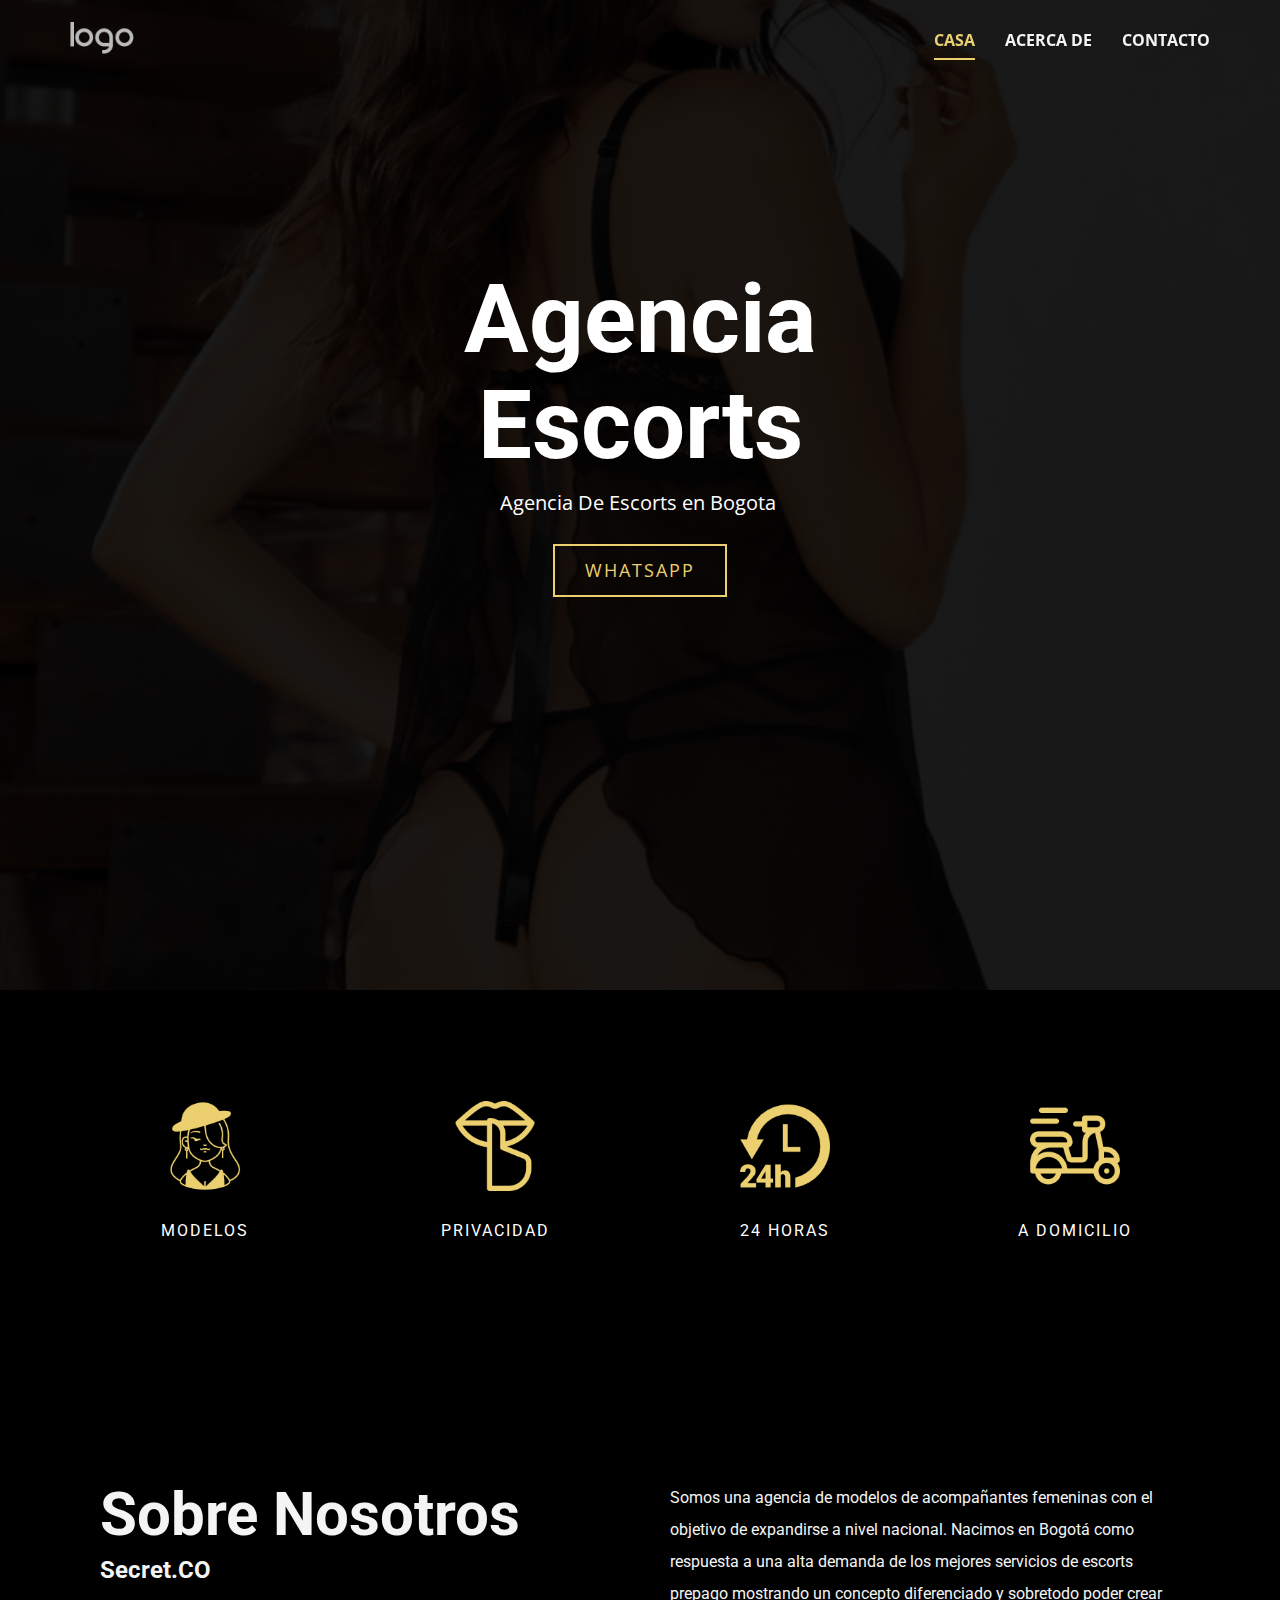
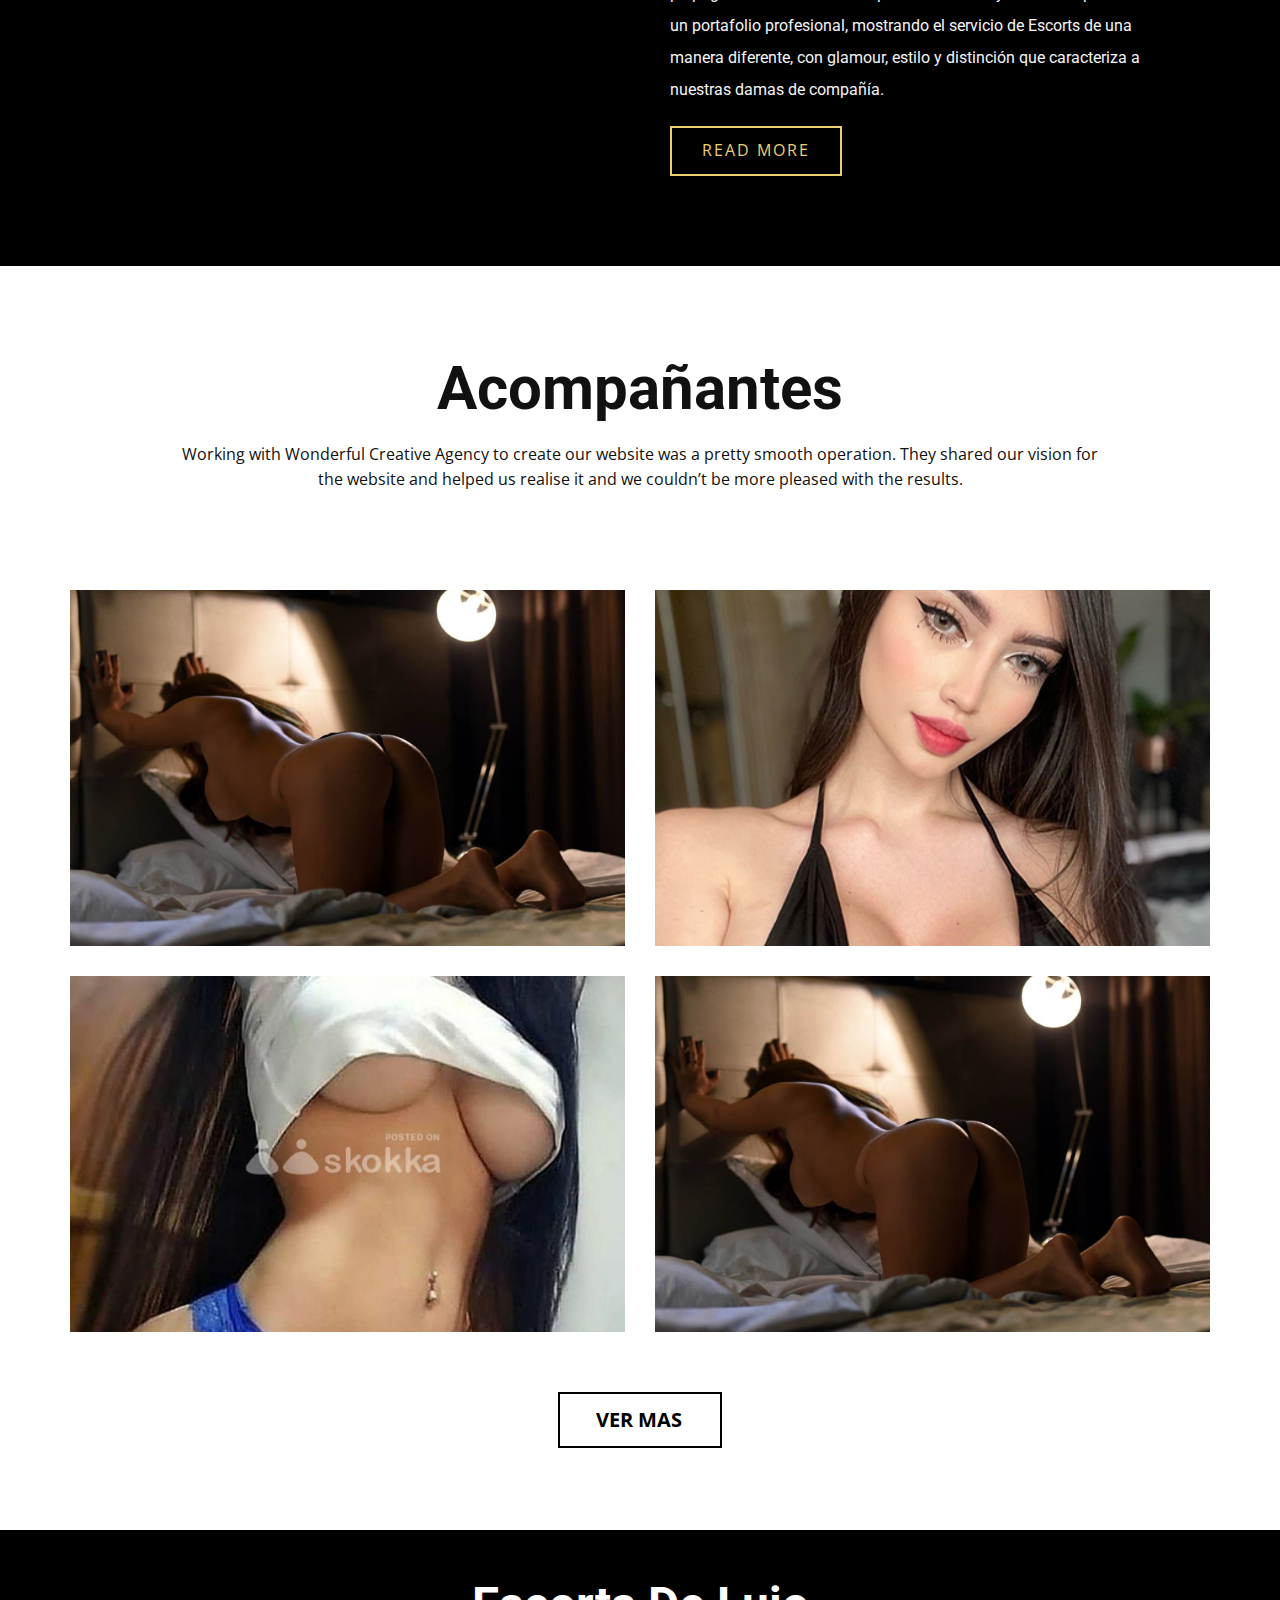
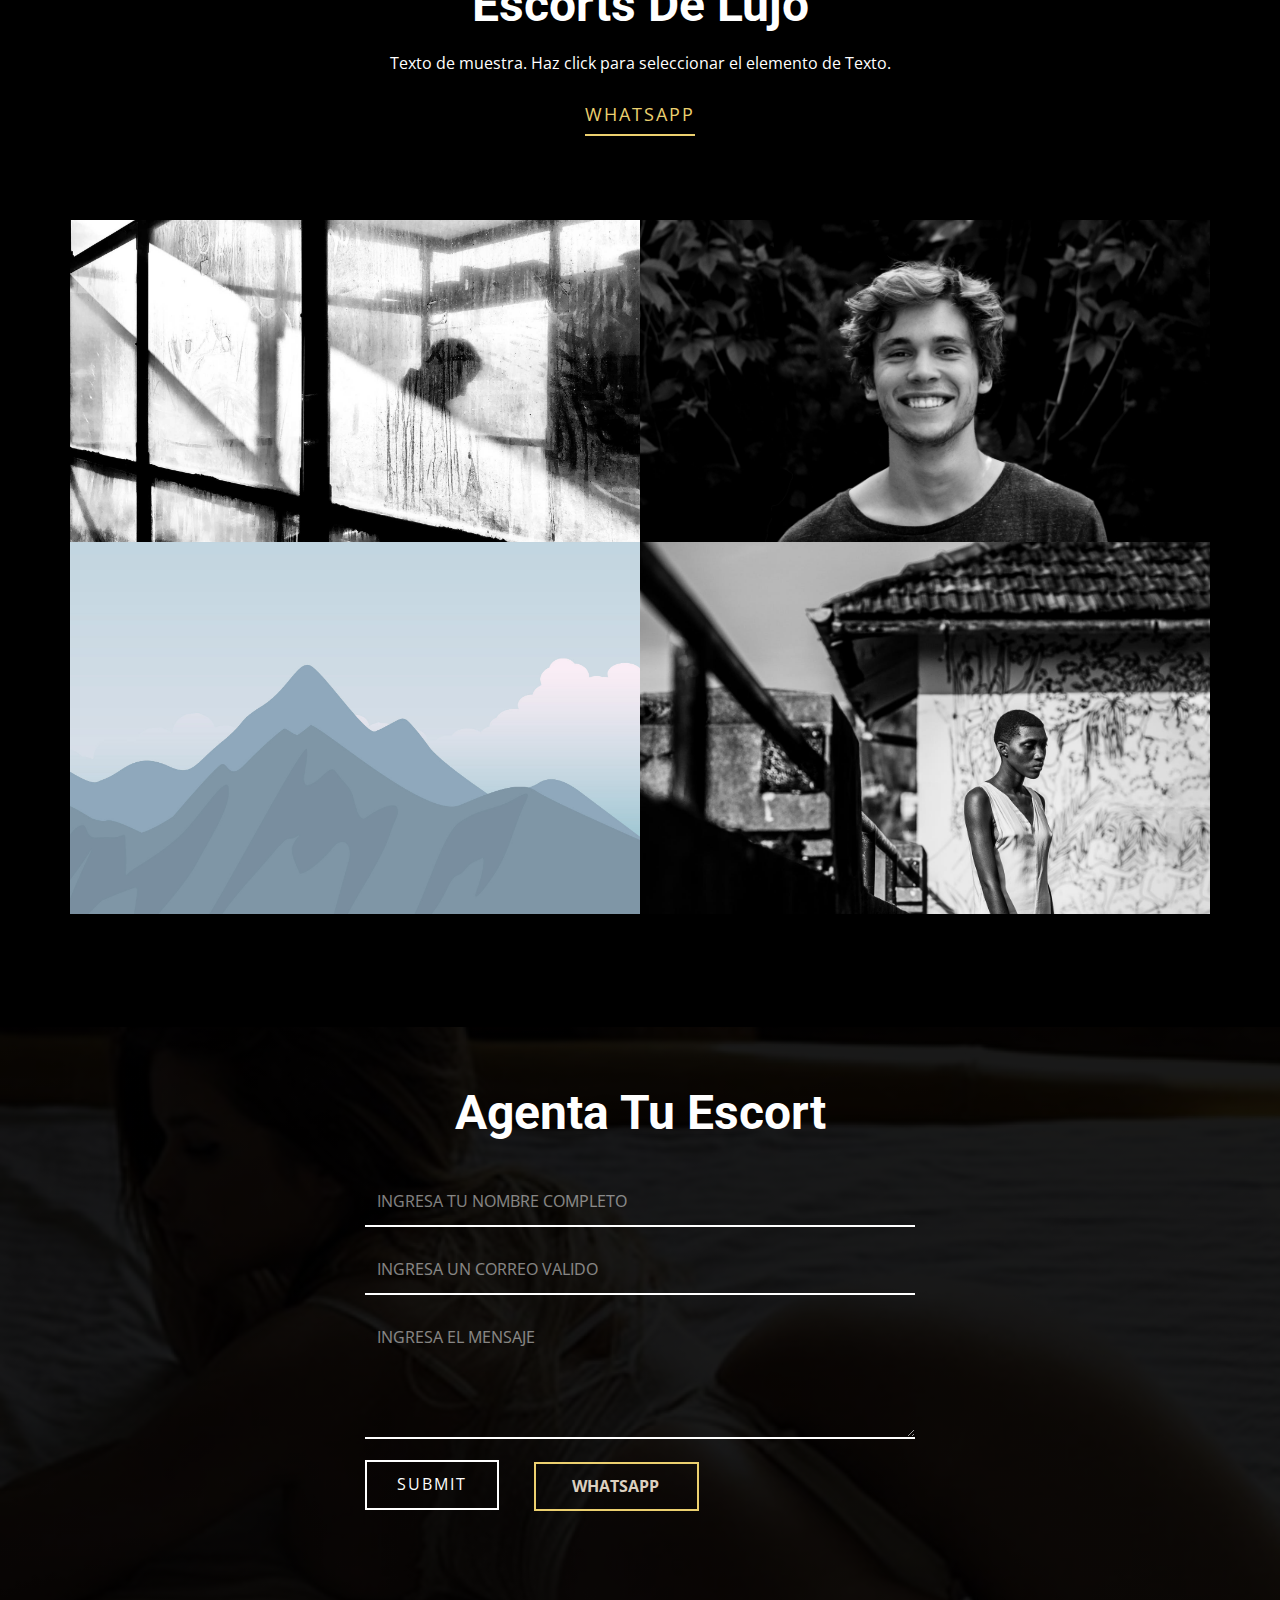
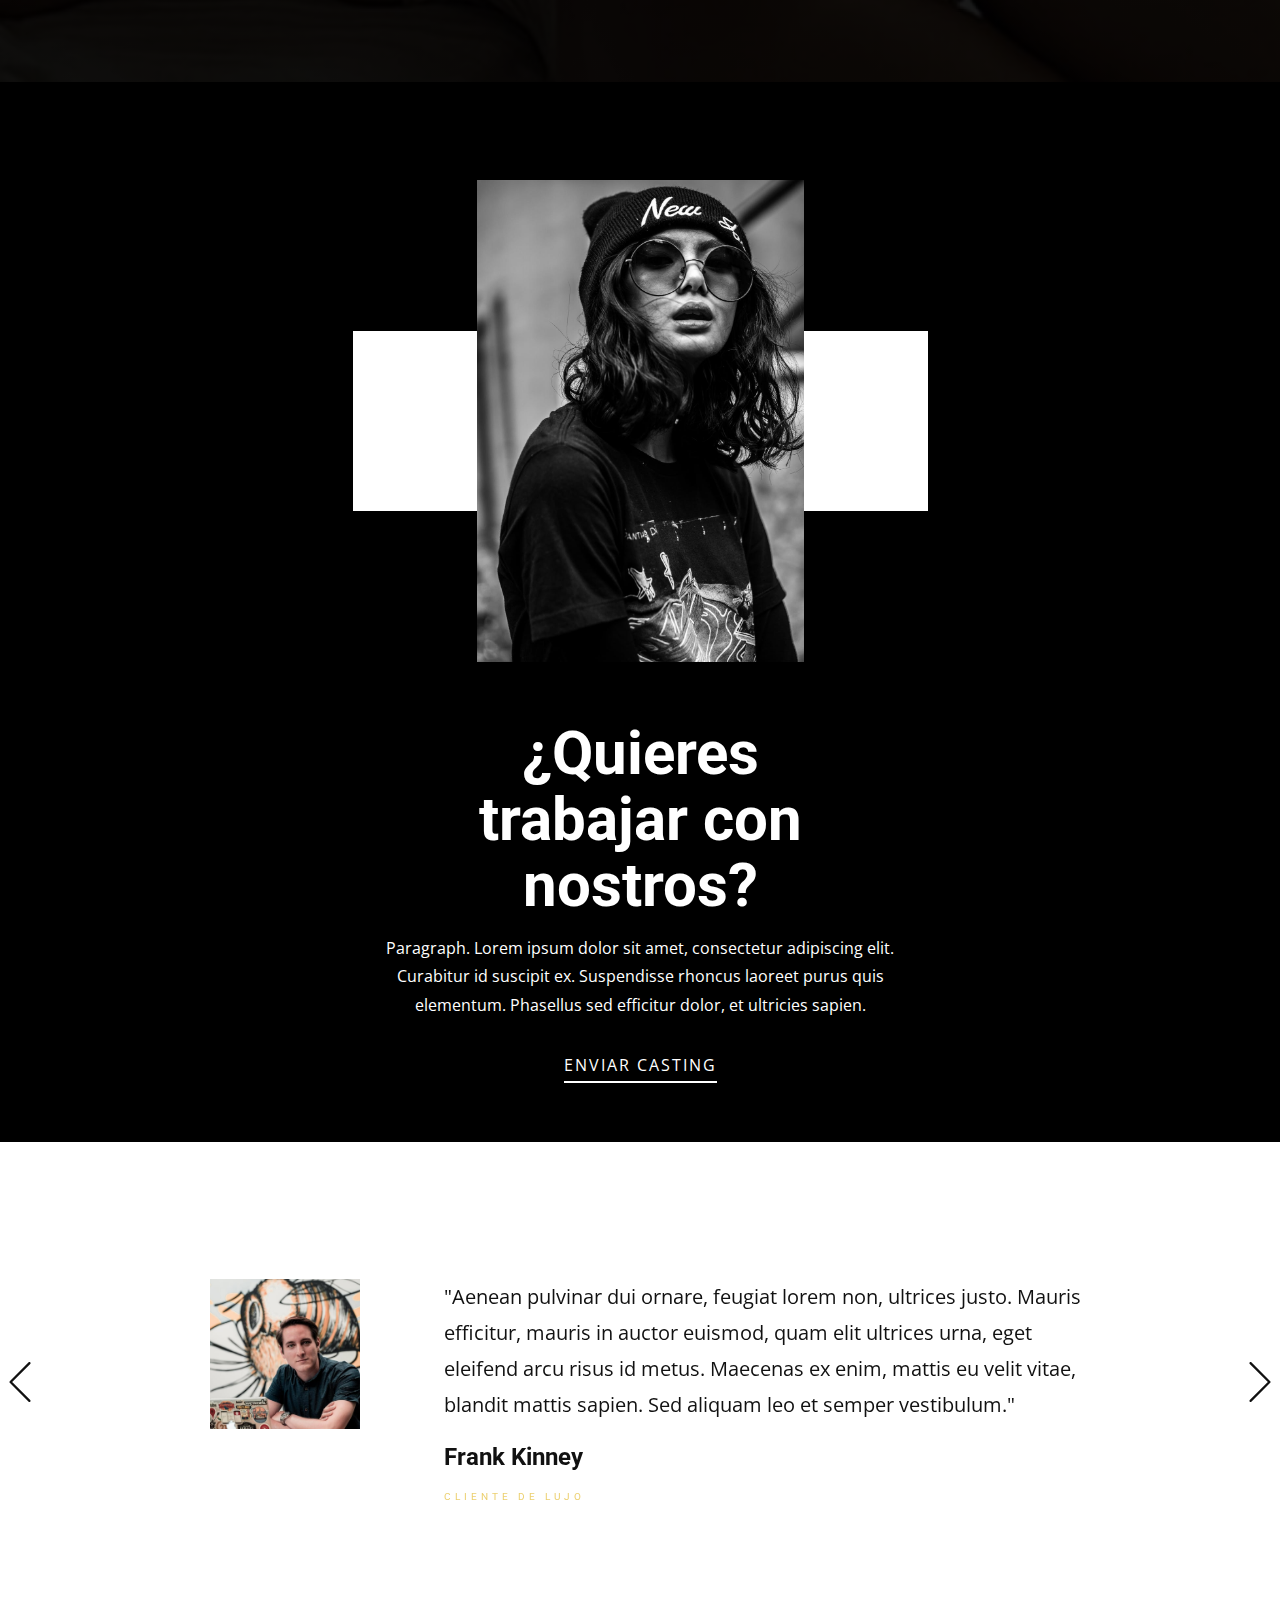
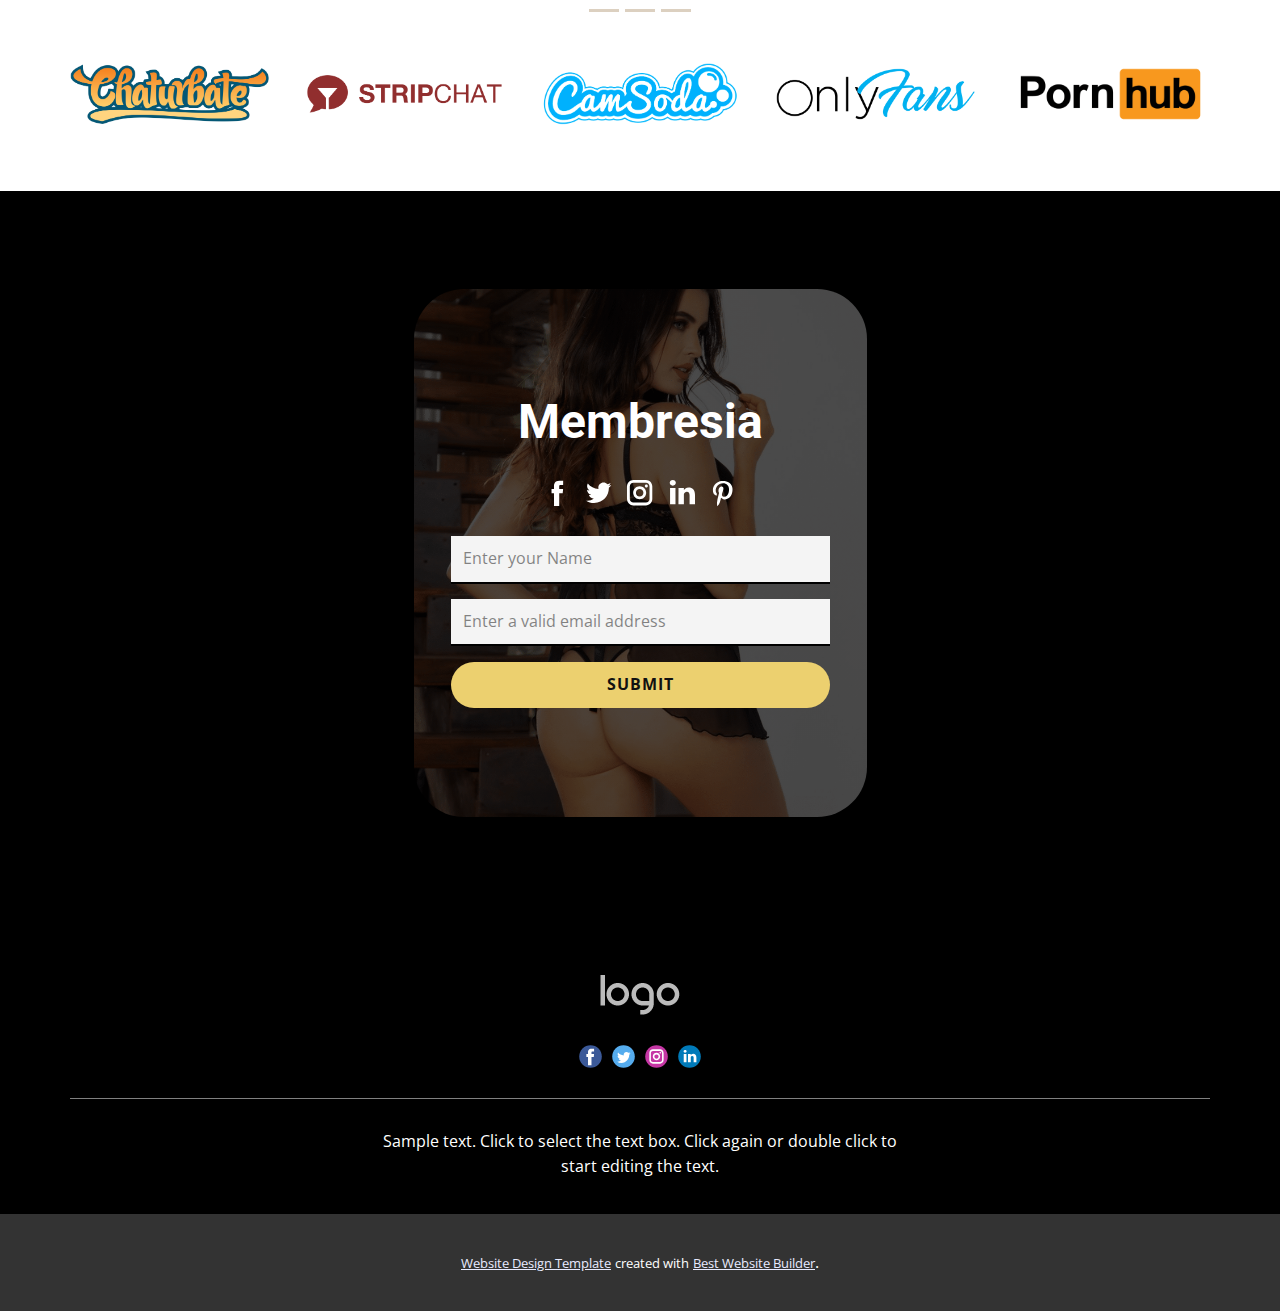
<file: index.html>
<!DOCTYPE html>
<html style="font-size: 16px;" lang="es"><head>
    <meta name="viewport" content="width=device-width, initial-scale=1.0">
    <meta charset="utf-8">
    <meta name="keywords" content="black and white, about, our cases, not all blank cassettes are created&nbsp;equal, now it is your time to design">
    <meta name="description" content="">
    <title>Casa</title>
    <link rel="stylesheet" href="nicepage.css" media="screen">
<link rel="stylesheet" href="Casa.css" media="screen">
    <script class="u-script" type="text/javascript" src="jquery.js" defer=""></script>
    <script class="u-script" type="text/javascript" src="nicepage.js" defer=""></script>
    <meta name="generator" content="Nicepage 4.19.3, nicepage.com">
    <link id="u-theme-google-font" rel="stylesheet" href="https://fonts.googleapis.com/css?family=Roboto:100,100i,300,300i,400,400i,500,500i,700,700i,900,900i|Open+Sans:300,300i,400,400i,500,500i,600,600i,700,700i,800,800i">
    
    
    
    
    
    
    
    
    
    
    
    <script type="application/ld+json">{
		"@context": "http://schema.org",
		"@type": "Organization",
		"name": "",
		"logo": "images/default-logo-5.png",
		"sameAs": []
}</script>
    <meta name="theme-color" content="#1631ff">
    <meta property="og:title" content="Casa">
    <meta property="og:type" content="website">
  </head>
  <body data-home-page="Casa.html" data-home-page-title="Casa" class="u-body u-overlap u-overlap-contrast u-xl-mode" data-lang="es"><header class="u-clearfix u-header u-sticky u-sticky-c27a u-header" id="sec-9413"><a href="#" class="u-image u-logo u-image-1">
        <img src="images/default-logo-5.png" class="u-logo-image u-logo-image-1">
      </a><nav class="u-menu u-menu-one-level u-offcanvas u-menu-1">
        <div class="menu-collapse" style="font-size: 1rem; letter-spacing: 0px; font-weight: 700; text-transform: uppercase;">
          <a class="u-button-style u-custom-active-border-color u-custom-active-color u-custom-border u-custom-border-color u-custom-borders u-custom-hover-border-color u-custom-hover-color u-custom-left-right-menu-spacing u-custom-padding-bottom u-custom-text-active-color u-custom-text-color u-custom-text-hover-color u-custom-top-bottom-menu-spacing u-nav-link u-text-active-grey-90 u-text-grey-40 u-text-hover-grey-70" href="#">
            <svg class="u-svg-link" viewBox="0 0 24 24"><use xmlns:xlink="http://www.w3.org/1999/xlink" xlink:href="#menu-hamburger"></use></svg>
            <svg class="u-svg-content" version="1.1" id="menu-hamburger" viewBox="0 0 16 16" x="0px" y="0px" xmlns:xlink="http://www.w3.org/1999/xlink" xmlns="http://www.w3.org/2000/svg"><g><rect y="1" width="16" height="2"></rect><rect y="7" width="16" height="2"></rect><rect y="13" width="16" height="2"></rect>
</g></svg>
          </a>
        </div>
        <div class="u-custom-menu u-nav-container">
          <ul class="u-nav u-spacing-30 u-unstyled u-nav-1"><li class="u-nav-item"><a class="u-border-2 u-border-active-custom-color-2 u-border-hover-custom-color-2 u-border-no-left u-border-no-right u-border-no-top u-button-style u-nav-link u-text-active-custom-color-2 u-text-custom-color-4 u-text-hover-custom-color-5" href="Casa.html" style="padding: 10px 0px;">Casa</a>
</li><li class="u-nav-item"><a class="u-border-2 u-border-active-custom-color-2 u-border-hover-custom-color-2 u-border-no-left u-border-no-right u-border-no-top u-button-style u-nav-link u-text-active-custom-color-2 u-text-custom-color-4 u-text-hover-custom-color-5" href="Acerca-de.html" style="padding: 10px 0px;">Acerca de</a>
</li><li class="u-nav-item"><a class="u-border-2 u-border-active-custom-color-2 u-border-hover-custom-color-2 u-border-no-left u-border-no-right u-border-no-top u-button-style u-nav-link u-text-active-custom-color-2 u-text-custom-color-4 u-text-hover-custom-color-5" href="Contacto.html" style="padding: 10px 0px;">Contacto</a>
</li></ul>
        </div>
        <div class="u-custom-menu u-nav-container-collapse">
          <div class="u-black u-container-style u-inner-container-layout u-opacity u-opacity-95 u-sidenav">
            <div class="u-inner-container-layout u-sidenav-overflow">
              <div class="u-menu-close"></div>
              <ul class="u-align-center u-nav u-popupmenu-items u-unstyled u-nav-2"><li class="u-nav-item"><a class="u-button-style u-nav-link" href="Casa.html">Casa</a>
</li><li class="u-nav-item"><a class="u-button-style u-nav-link" href="Acerca-de.html">Acerca de</a>
</li><li class="u-nav-item"><a class="u-button-style u-nav-link" href="Contacto.html">Contacto</a>
</li></ul>
            </div>
          </div>
          <div class="u-black u-menu-overlay u-opacity u-opacity-70"></div>
        </div>
      </nav></header>
    <section class="u-align-center u-clearfix u-image u-shading u-section-1" id="carousel_c705" data-image-width="798" data-image-height="1259">
      <div class="u-clearfix u-sheet u-sheet-1">
        <h1 class="u-text u-text-body-alt-color u-title u-text-1">Agencia Escorts</h1>
        <p class="u-large-text u-text u-text-body-alt-color u-text-variant u-text-2">Agencia De Escorts en Bogota&nbsp;</p>
        <a href="https://nicepage.com/k/hacker-website-templates" class="u-border-2 u-border-custom-color-2 u-btn u-btn-rectangle u-button-style u-none u-btn-1">Whatsapp</a>
      </div>
    </section>
    <section class="u-black u-clearfix u-section-2" id="carousel_a09f">
      <div class="u-clearfix u-sheet u-sheet-1">
        <div class="u-expanded-width u-list u-list-1">
          <div class="u-repeater u-repeater-1">
            <div class="u-align-center u-container-style u-hover-feature u-list-item u-repeater-item u-shape-rectangle u-list-item-1">
              <div class="u-container-layout u-similar-container u-valign-top u-container-layout-1"><span class="u-file-icon u-icon u-text-custom-color-2 u-icon-1"><img src="images/1993298-b9dca7ab.png" alt=""></span>
                <h4 class="u-text u-text-1">modelos</h4>
              </div>
            </div>
            <div class="u-align-center u-container-style u-hover-feature u-list-item u-repeater-item u-shape-rectangle u-list-item-2">
              <div class="u-container-layout u-similar-container u-valign-top u-container-layout-2"><span class="u-file-icon u-icon u-text-custom-color-2 u-icon-2"><img src="images/3260680-1a15c576.png" alt=""></span>
                <h4 class="u-text u-text-2">privacidad</h4>
              </div>
            </div>
            <div class="u-align-center u-container-style u-hover-feature u-list-item u-repeater-item u-shape-rectangle u-list-item-3">
              <div class="u-container-layout u-similar-container u-valign-top u-container-layout-3"><span class="u-file-icon u-icon u-text-custom-color-2 u-icon-3"><img src="images/114535-bb80fd2e.png" alt=""></span>
                <h4 class="u-text u-text-3">24 horas</h4>
              </div>
            </div>
            <div class="u-align-center u-container-style u-hover-feature u-list-item u-repeater-item u-shape-rectangle u-list-item-4">
              <div class="u-container-layout u-similar-container u-valign-top u-container-layout-4"><span class="u-file-icon u-icon u-text-custom-color-2 u-icon-4"><img src="images/3712505-4aa7ec70.png" alt=""></span>
                <h4 class="u-text u-text-4">a domicilio</h4>
              </div>
            </div>
          </div>
        </div>
      </div>
      
      
      
      
    </section>
    <section class="u-align-center u-black u-clearfix u-section-3" id="carousel_dda9">
      <div class="u-clearfix u-sheet u-valign-middle-lg u-valign-middle-md u-valign-middle-sm u-valign-middle-xl u-sheet-1">
        <div class="u-clearfix u-expanded-width u-layout-wrap u-layout-wrap-1">
          <div class="u-layout">
            <div class="u-layout-row">
              <div class="u-container-style u-layout-cell u-left-cell u-size-30 u-layout-cell-1">
                <div class="u-container-layout u-valign-top u-container-layout-1">
                  <h2 class="u-text u-text-custom-color-4 u-text-default u-text-1">Sobre Nosotros</h2>
                  <h5 class="u-text u-text-custom-color-4 u-text-default u-text-2">Secret.CO</h5>
                </div>
              </div>
              <div class="u-container-style u-layout-cell u-right-cell u-size-30 u-layout-cell-2">
                <div class="u-container-layout u-container-layout-2">
                  <p class="u-custom-font u-heading-font u-text u-text-custom-color-4 u-text-default u-text-3"> Somos una agencia de modelos de acompañantes femeninas con el objetivo de expandirse a nivel nacional. Nacimos en Bogotá como respuesta a una alta demanda de los mejores servicios de escorts prepago mostrando un concepto diferenciado y sobretodo poder crear un portafolio profesional, mostrando el servicio de Escorts de una manera diferente, con glamour, estilo y distinción que caracteriza a nuestras damas de compañía.</p>
                  <a href="https://nicepage.com/k/hacker-website-templates" class="u-border-2 u-border-custom-color-2 u-btn u-btn-rectangle u-button-style u-none u-btn-1">read more</a>
                </div>
              </div>
            </div>
          </div>
        </div>
      </div>
    </section>
    <section class="u-clearfix u-section-4" id="carousel_687e">
      <div class="u-clearfix u-sheet u-sheet-1">
        <div class="u-container-style u-group u-similar-fill u-group-1">
          <div class="u-container-layout u-padding-12 u-valign-middle-lg u-valign-middle-md u-valign-middle-xl u-valign-top-sm u-valign-top-xs u-container-layout-1">
            <h1 class="u-align-center u-text u-text-1">Acompañantes</h1>
            <p class="u-align-center u-text u-text-2">Working with Wonderful Creative Agency to create our website was a pretty smooth operation. They shared our vision for the website and helped us realise it and we couldn’t be more pleased with the results.</p>
          </div>
        </div>
        <div class="u-clearfix u-expanded-width u-gutter-30 u-layout-wrap u-layout-wrap-1">
          <div class="u-gutter-0 u-layout">
            <div class="u-layout-col">
              <div class="u-size-30">
                <div class="u-layout-row">
                  <div class="u-align-left u-container-style u-image u-layout-cell u-size-30 u-image-1" data-image-width="719" data-image-height="480">
                    <div class="u-container-layout u-container-layout-2"></div>
                  </div>
                  <div class="u-align-left u-container-style u-image u-layout-cell u-size-30 u-image-2" data-image-width="450" data-image-height="566">
                    <div class="u-container-layout u-container-layout-3"></div>
                  </div>
                </div>
              </div>
              <div class="u-size-30">
                <div class="u-layout-row">
                  <div class="u-align-left u-container-style u-image u-layout-cell u-size-30 u-image-3" data-image-width="680" data-image-height="676">
                    <div class="u-container-layout u-container-layout-4"></div>
                  </div>
                  <div class="u-align-left u-container-style u-image u-layout-cell u-size-30 u-image-4" data-image-width="719" data-image-height="480">
                    <div class="u-container-layout u-container-layout-5"></div>
                  </div>
                </div>
              </div>
            </div>
          </div>
        </div>
        <a href="https://wa.link/w3m57u" class="u-border-2 u-border-black u-btn u-button-style u-hover-black u-none u-text-black u-text-hover-custom-color-4 u-btn-1">Ver mas</a>
      </div>
    </section>
    <section class="u-black u-clearfix u-section-5" id="carousel_d0b8">
      
      <div class="u-clearfix u-sheet u-sheet-1">
        <div class="u-align-center u-container-style u-group u-shape-rectangle u-group-1">
          <div class="u-container-layout">
            <h1 class="u-align-center u-text u-text-1">Escorts De Lujo<span style="font-size: 3.75rem;"></span>
            </h1>
            <p class="u-align-center u-text u-text-2">Texto de muestra. Haz click para seleccionar el elemento de Texto.</p>
            <a href="https://nicepage.com/k/prescription-medicine-html-templates" class="u-align-center u-border-2 u-border-custom-color-2 u-link u-no-underline u-text-custom-color-2 u-text-hover-custom-color-5 u-link-1">Whatsapp<span style="font-size: 1.125rem;">
                <span style="font-size: 1.5rem;"></span>
              </span>
            </a>
          </div>
        </div>
        <div class="u-clearfix u-expanded-width u-layout-wrap u-layout-wrap-1">
          <div class="u-gutter-0 u-layout">
            <div class="u-layout-col">
              <div class="u-size-30">
                <div class="u-layout-row">
                  <div class="u-container-style u-hover-feature u-image u-layout-cell u-size-30 u-image-1">
                    <div class="u-container-layout u-container-layout-2"></div>
                  </div>
                  <div class="u-container-style u-image u-layout-cell u-size-30 u-image-2" data-image-width="2520" data-image-height="1463">
                    <div class="u-container-layout u-container-layout-3"></div>
                  </div>
                </div>
              </div>
              <div class="u-size-30">
                <div class="u-layout-row">
                  <div class="u-container-style u-image u-layout-cell u-size-30 u-image-3" data-image-width="2000" data-image-height="1333">
                    <div class="u-container-layout u-valign-top u-container-layout-4"></div>
                  </div>
                  <div class="u-container-style u-image u-layout-cell u-size-30 u-image-4">
                    <div class="u-container-layout u-container-layout-5"></div>
                  </div>
                </div>
              </div>
            </div>
          </div>
        </div>
      </div>
    </section>
    <section class="skrollable u-align-center u-clearfix u-image u-shading u-section-6" id="sec-b6c7" data-image-width="1140" data-image-height="641">
      <div class="u-clearfix u-sheet u-sheet-1">
        <h1 class="u-text u-text-default u-text-white u-text-1">Agenta Tu Escort</h1>
        <div class="u-form u-form-1">
          <form action="https://forms.nicepagesrv.com/Form/Process" class="u-clearfix u-form-spacing-20 u-form-vertical u-inner-form" style="padding: 10px" source="email" name="form">
            <div class="u-form-group u-form-name u-label-none">
              <label for="name-3b9a" class="u-label">Name</label>
              <input type="text" placeholder="Ingresa tu nombre completo" id="name-3b9a" name="name" class="u-border-2 u-border-no-left u-border-no-right u-border-no-top u-border-white u-input u-input-rectangle u-text-white u-input-1" required="">
            </div>
            <div class="u-form-email u-form-group u-label-none">
              <label for="email-3b9a" class="u-label">Email</label>
              <input type="email" placeholder="Ingresa un correo valido" id="email-3b9a" name="email" class="u-border-2 u-border-no-left u-border-no-right u-border-no-top u-border-white u-input u-input-rectangle u-text-white u-input-2" required="">
            </div>
            <div class="u-form-group u-form-message u-label-none">
              <label for="message-3b9a" class="u-label">Message</label>
              <textarea placeholder="Ingresa el mensaje" rows="4" cols="50" id="message-3b9a" name="message" class="u-border-2 u-border-no-left u-border-no-right u-border-no-top u-border-white u-input u-input-rectangle u-text-white u-input-3" required=""></textarea>
            </div>
            <div class="u-align-left u-form-group u-form-submit">
              <a href="#" class="u-border-2 u-border-white u-btn u-btn-rectangle u-btn-submit u-button-style u-none u-btn-1">Submit</a>
              <input type="submit" value="submit" class="u-form-control-hidden">
            </div>
            <div class="u-form-send-message u-form-send-success"> Thank you! Your message has been sent. </div>
            <div class="u-form-send-error u-form-send-message"> Unable to send your message. Please fix errors then try again. </div>
            <input type="hidden" value="" name="recaptchaResponse">
            <input type="hidden" name="formServices" value="016611a86c4acc8dccf5d5696be5407f">
          </form>
        </div>
        <a href="https://wa.link/w3m57u" class="u-border-2 u-border-custom-color-2 u-btn u-button-style u-hover-custom-color-2 u-none u-text-custom-color-5 u-text-hover-black u-btn-2">Whatsapp</a>
      </div>
    </section>
    <section class="u-black u-clearfix u-section-7" id="carousel_108e">
      <div class="u-clearfix u-sheet u-sheet-1">
        <div class="u-clearfix u-gutter-24 u-layout-wrap u-layout-wrap-1">
          <div class="u-layout">
            <div class="u-layout-col">
              <div class="u-align-center-sm u-align-center-xs u-container-style u-layout-cell u-left-cell u-right-cell u-size-30 u-layout-cell-1">
                <div class="u-container-layout u-container-layout-1">
                  <div class="u-expanded-width u-shape u-shape-rectangle u-white u-shape-1"></div>
                  <img src="images/pexelsphoto3423888.jpeg" alt="" class="u-absolute-hcenter-xs u-expanded-height-xs u-image u-image-default u-image-1">
                </div>
              </div>
              <div class="u-container-style u-layout-cell u-left-cell u-right-cell u-size-30 u-layout-cell-2">
                <div class="u-container-layout u-valign-top u-container-layout-2">
                  <h1 class="u-align-center u-text u-text-1">¿Quieres trabajar con nostros?</h1>
                  <p class="u-align-center u-text u-text-2">Paragraph. Lorem ipsum dolor sit amet, consectetur adipiscing elit. Curabitur id suscipit ex. Suspendisse rhoncus laoreet purus quis elementum. Phasellus sed efficitur dolor, et ultricies sapien.</p>
                  <a href="https://nicepage.com/c/text-button-html-templates" class="u-border-2 u-border-white u-link u-no-underline u-text-body-alt-color u-link-1">ENviar Casting</a>
                </div>
              </div>
            </div>
          </div>
        </div>
      </div>
    </section>
    <section id="carousel_36c8" class="u-carousel u-slide u-block-3be5-1" data-u-ride="carousel" data-interval="5000">
      <ol class="u-absolute-hcenter u-carousel-indicators u-block-3be5-2">
        <li data-u-target="#carousel_36c8" data-u-slide-to="0" class="u-active u-custom-color-5"></li>
        <li data-u-target="#carousel_36c8" class="u-custom-color-5" data-u-slide-to="1"></li>
        <li data-u-target="#carousel_36c8" class="u-custom-color-5" data-u-slide-to="2"></li>
      </ol>
      <div class="u-carousel-inner" role="listbox">
        <div class="u-active u-align-center u-carousel-item u-clearfix u-section-8-1">
          <div class="u-clearfix u-sheet u-valign-middle-md u-valign-middle-sm u-valign-middle-xs u-sheet-1">
            <div class="u-clearfix u-layout-wrap u-layout-wrap-1">
              <div class="u-layout">
                <div class="u-layout-row">
                  <div class="u-container-style u-layout-cell u-left-cell u-size-16 u-layout-cell-1">
                    <div class="u-container-layout u-valign-top u-container-layout-1">
                      <img alt="" class="u-align-left u-image u-image-default u-image-1" src="images/pexels-photo-3981817.jpeg" data-image-width="720" data-image-height="1080">
                    </div>
                  </div>
                  <div class="u-align-center-sm u-align-center-xs u-align-left-lg u-align-left-md u-align-left-xl u-container-style u-layout-cell u-right-cell u-size-44 u-layout-cell-2">
                    <div class="u-container-layout u-valign-top u-container-layout-2">
                      <p class="u-large-text u-text u-text-variant u-text-1">"Aenean pulvinar dui ornare, feugiat lorem non, ultrices justo. Mauris efficitur, mauris in auctor euismod, quam elit ultrices urna, eget eleifend arcu risus id metus. Maecenas ex enim, mattis eu velit vitae, blandit mattis sapien. Sed aliquam leo et semper vestibulum."</p>
                      <h5 class="u-text u-text-2">Frank Kinney</h5>
                      <h6 class="u-text u-text-custom-color-2 u-text-3">cliente de lujo</h6>
                    </div>
                  </div>
                </div>
              </div>
            </div>
          </div>
        </div>
        <div class="u-align-center u-carousel-item u-clearfix u-section-8-2">
          <div class="u-clearfix u-sheet u-valign-middle-md u-valign-middle-sm u-valign-middle-xs u-sheet-1">
            <div class="u-clearfix u-layout-wrap u-layout-wrap-1">
              <div class="u-layout">
                <div class="u-layout-row">
                  <div class="u-container-style u-layout-cell u-left-cell u-size-16 u-layout-cell-1">
                    <div class="u-container-layout u-valign-top u-container-layout-1">
                      <img alt="" class="u-align-left u-image u-image-default u-image-1" src="images/pexels-photo-3985382.jpeg" data-image-width="720" data-image-height="1080">
                    </div>
                  </div>
                  <div class="u-align-center-sm u-align-center-xs u-align-left-lg u-align-left-md u-align-left-xl u-container-style u-layout-cell u-right-cell u-size-44 u-layout-cell-2">
                    <div class="u-container-layout u-valign-top u-container-layout-2">
                      <p class="u-large-text u-text u-text-variant u-text-1">"Aenean pulvinar dui ornare, feugiat lorem non, ultrices justo. Mauris efficitur, mauris in auctor euismod, quam elit ultrices urna, eget eleifend arcu risus id metus. Maecenas ex enim, mattis eu velit vitae, blandit mattis sapien. Sed aliquam leo et semper vestibulum."</p>
                      <h5 class="u-text u-text-2">Nina Scavo</h5>
                      <h6 class="u-text u-text-3">cliente de secret.co</h6>
                    </div>
                  </div>
                </div>
              </div>
            </div>
          </div>
        </div>
        <div class="u-align-center u-carousel-item u-clearfix u-section-8-3">
          <div class="u-clearfix u-sheet u-valign-middle-md u-valign-middle-sm u-sheet-1">
            <div class="u-clearfix u-layout-wrap u-layout-wrap-1">
              <div class="u-layout">
                <div class="u-layout-row">
                  <div class="u-container-style u-layout-cell u-left-cell u-size-16 u-layout-cell-1">
                    <div class="u-container-layout u-valign-top u-container-layout-1">
                      <img alt="" class="u-align-left u-image u-image-default u-image-1" src="images/pexels-photo-3981817.jpeg" data-image-width="720" data-image-height="1080">
                    </div>
                  </div>
                  <div class="u-align-center-sm u-align-center-xs u-align-left-lg u-align-left-md u-align-left-xl u-container-style u-layout-cell u-right-cell u-size-44 u-layout-cell-2">
                    <div class="u-container-layout u-valign-top u-container-layout-2">
                      <p class="u-large-text u-text u-text-variant u-text-1">"Aenean pulvinar dui ornare, feugiat lorem non, ultrices justo. Mauris efficitur, mauris in auctor euismod, quam elit ultrices urna, eget eleifend arcu risus id metus. Maecenas ex enim, mattis eu velit vitae, blandit mattis sapien. Sed aliquam leo et semper vestibulum."</p>
                      <h5 class="u-text u-text-2">Frank Kinney</h5>
                      <h6 class="u-text u-text-3">Cliente de secret.co</h6>
                    </div>
                  </div>
                </div>
              </div>
            </div>
          </div>
        </div>
      </div>
      <a class="u-absolute-vcenter u-carousel-control u-carousel-control-prev u-text-body-color u-block-3be5-3" href="#carousel_36c8" role="button" data-u-slide="prev">
        <span aria-hidden="true">
          <svg viewBox="0 0 477.175 477.175"><path d="M145.188,238.575l215.5-215.5c5.3-5.3,5.3-13.8,0-19.1s-13.8-5.3-19.1,0l-225.1,225.1c-5.3,5.3-5.3,13.8,0,19.1l225.1,225
                    c2.6,2.6,6.1,4,9.5,4s6.9-1.3,9.5-4c5.3-5.3,5.3-13.8,0-19.1L145.188,238.575z"></path></svg>
        </span>
        <span class="sr-only">Previous</span>
      </a>
      <a class="u-absolute-vcenter u-carousel-control u-carousel-control-next u-text-body-color u-block-3be5-4" href="#carousel_36c8" role="button" data-u-slide="next">
        <span aria-hidden="true">
          <svg viewBox="0 0 477.175 477.175"><path d="M360.731,229.075l-225.1-225.1c-5.3-5.3-13.8-5.3-19.1,0s-5.3,13.8,0,19.1l215.5,215.5l-215.5,215.5
                    c-5.3,5.3-5.3,13.8,0,19.1c2.6,2.6,6.1,4,9.5,4c3.4,0,6.9-1.3,9.5-4l225.1-225.1C365.931,242.875,365.931,234.275,360.731,229.075z"></path></svg>
        </span>
        <span class="sr-only">Next</span>
      </a>
    </section>
    <section class="u-clearfix u-white u-section-9" id="sec-c4c3">
      <div class="u-clearfix u-sheet u-valign-middle-lg u-valign-middle-md u-valign-middle-sm u-valign-middle-xs u-sheet-1">
        <div class="u-clearfix u-disable-padding u-expanded-width-xl u-gutter-36 u-layout-custom-sm u-layout-custom-xs u-layout-wrap u-layout-wrap-1">
          <div class="u-gutter-0 u-layout">
            <div class="u-layout-row">
              <div class="u-align-center u-container-style u-image u-image-contain u-layout-cell u-left-cell u-size-12-lg u-size-12-xl u-size-30-md u-size-30-sm u-size-30-xs u-image-1" data-image-width="2560" data-image-height="769">
                <div class="u-container-layout u-valign-middle u-container-layout-1" src=""></div>
              </div>
              <div class="u-align-center u-container-style u-image u-image-contain u-layout-cell u-size-12-lg u-size-12-xl u-size-30-md u-size-30-sm u-size-30-xs u-image-2" data-image-width="1280" data-image-height="346">
                <div class="u-container-layout u-valign-middle u-container-layout-2" src=""></div>
              </div>
              <div class="u-container-style u-image u-image-contain u-layout-cell u-size-12-lg u-size-12-xl u-size-30-md u-size-30-sm u-size-30-xs u-image-3" data-image-width="596" data-image-height="197">
                <div class="u-container-layout u-valign-middle u-container-layout-3" src=""></div>
              </div>
              <div class="u-container-style u-image u-image-contain u-layout-cell u-size-12-lg u-size-12-xl u-size-30-md u-size-30-sm u-size-30-xs u-image-4" data-image-width="1280" data-image-height="333">
                <div class="u-container-layout u-valign-middle u-container-layout-4" src=""></div>
              </div>
              <div class="u-container-style u-image u-image-contain u-layout-cell u-size-12-lg u-size-12-xl u-size-60-md u-size-60-sm u-size-60-xs u-image-5" data-image-width="2200" data-image-height="1155">
                <div class="u-container-layout u-valign-middle u-container-layout-5" src=""></div>
              </div>
            </div>
          </div>
        </div>
      </div>
    </section>
    <section class="u-black u-clearfix u-section-10" id="sec-73ff">
      <div class="u-clearfix u-sheet u-valign-middle-lg u-valign-middle-xl u-sheet-1">
        <div class="u-align-center u-container-style u-group u-image u-radius-50 u-shading u-shape-round u-image-1" data-image-width="798" data-image-height="1259">
          <div class="u-container-layout u-valign-middle-lg u-valign-middle-xl u-container-layout-1">
            <h2 class="u-text u-text-default u-text-1">Membresia</h2>
            <div class="u-align-left u-social-icons u-spacing-10 u-social-icons-1">
              <a class="u-social-url" target="_blank" href="https://facebook.com/facebook.com"><span class="u-icon u-icon-circle u-social-facebook u-social-icon u-icon-1">
                    <svg class="u-svg-link" preserveAspectRatio="xMidYMin slice" viewBox="0 0 112 112" style=""><use xmlns:xlink="http://www.w3.org/1999/xlink" xlink:href="#svg-85e5"></use></svg>
                    <svg x="0px" y="0px" viewBox="0 0 112 112" id="svg-85e5" class="u-svg-content"><path d="M75.5,28.8H65.4c-1.5,0-4,0.9-4,4.3v9.4h13.9l-1.5,15.8H61.4v45.1H42.8V58.3h-8.8V42.4h8.8V32.2 c0-7.4,3.4-18.8,18.8-18.8h13.8v15.4H75.5z"></path></svg>
                  </span>
              </a>
              <a class="u-social-url" target="_blank" href="https://twitter.com/twitter.com"><span class="u-icon u-icon-circle u-social-icon u-social-twitter u-icon-2">
                    <svg class="u-svg-link" preserveAspectRatio="xMidYMin slice" viewBox="0 0 112 112" style=""><use xmlns:xlink="http://www.w3.org/1999/xlink" xlink:href="#svg-ab8e"></use></svg>
                    <svg x="0px" y="0px" viewBox="0 0 112 112" id="svg-ab8e" class="u-svg-content"><path d="M92.2,38.2c0,0.8,0,1.6,0,2.3c0,24.3-18.6,52.4-52.6,52.4c-10.6,0.1-20.2-2.9-28.5-8.2 c1.4,0.2,2.9,0.2,4.4,0.2c8.7,0,16.7-2.9,23-7.9c-8.1-0.2-14.9-5.5-17.3-12.8c1.1,0.2,2.4,0.2,3.4,0.2c1.6,0,3.3-0.2,4.8-0.7 c-8.4-1.6-14.9-9.2-14.9-18c0-0.2,0-0.2,0-0.2c2.5,1.4,5.4,2.2,8.4,2.3c-5-3.3-8.3-8.9-8.3-15.4c0-3.4,1-6.5,2.5-9.2 c9.1,11.1,22.7,18.5,38,19.2c-0.2-1.4-0.4-2.8-0.4-4.3c0.1-10,8.3-18.2,18.5-18.2c5.4,0,10.1,2.2,13.5,5.7c4.3-0.8,8.1-2.3,11.7-4.5 c-1.4,4.3-4.3,7.9-8.1,10.1c3.7-0.4,7.3-1.4,10.6-2.9C98.9,32.3,95.7,35.5,92.2,38.2z"></path></svg>
                  </span>
              </a>
              <a class="u-social-url" target="_blank" href="https://www.instagram.com/instagram.com"><span class="u-icon u-icon-circle u-social-icon u-social-instagram u-icon-3">
                    <svg class="u-svg-link" preserveAspectRatio="xMidYMin slice" viewBox="0 0 112 112" style=""><use xmlns:xlink="http://www.w3.org/1999/xlink" xlink:href="#svg-40cd"></use></svg>
                    <svg x="0px" y="0px" viewBox="0 0 112 112" id="svg-40cd" class="u-svg-content"><path d="M55.9,32.9c-12.8,0-23.2,10.4-23.2,23.2s10.4,23.2,23.2,23.2s23.2-10.4,23.2-23.2S68.7,32.9,55.9,32.9z M55.9,69.4c-7.4,0-13.3-6-13.3-13.3c-0.1-7.4,6-13.3,13.3-13.3s13.3,6,13.3,13.3C69.3,63.5,63.3,69.4,55.9,69.4z"></path><path d="M79.7,26.8c-3,0-5.4,2.5-5.4,5.4s2.5,5.4,5.4,5.4c3,0,5.4-2.5,5.4-5.4S82.7,26.8,79.7,26.8z"></path><path d="M78.2,11H33.5C21,11,10.8,21.3,10.8,33.7v44.7c0,12.6,10.2,22.8,22.7,22.8h44.7c12.6,0,22.7-10.2,22.7-22.7 V33.7C100.8,21.1,90.6,11,78.2,11z M91,78.4c0,7.1-5.8,12.8-12.8,12.8H33.5c-7.1,0-12.8-5.8-12.8-12.8V33.7 c0-7.1,5.8-12.8,12.8-12.8h44.7c7.1,0,12.8,5.8,12.8,12.8V78.4z"></path></svg>
                  </span>
              </a>
              <a class="u-social-url" target="_blank" href="https://linkedin.com/in/linkedin.com"><span class="u-icon u-icon-circle u-social-icon u-social-linkedin u-icon-4">
                    <svg class="u-svg-link" preserveAspectRatio="xMidYMin slice" viewBox="0 0 112 112" style=""><use xmlns:xlink="http://www.w3.org/1999/xlink" xlink:href="#svg-d711"></use></svg>
                    <svg x="0px" y="0px" viewBox="0 0 112 112" id="svg-d711" class="u-svg-content"><path d="M33.8,96.8H14.5v-58h19.3V96.8z M24.1,30.9L24.1,30.9c-6.6,0-10.8-4.5-10.8-10.1c0-5.8,4.3-10.1,10.9-10.1 S34.9,15,35.1,20.8C35.1,26.4,30.8,30.9,24.1,30.9z M103.3,96.8H84.1v-31c0-7.8-2.7-13.1-9.8-13.1c-5.3,0-8.5,3.6-9.9,7.1 c-0.6,1.3-0.6,3-0.6,4.8V97H44.5c0,0,0.3-52.6,0-58h19.3v8.2c2.6-3.9,7.2-9.6,17.4-9.6c12.7,0,22.2,8.4,22.2,26.1V96.8z"></path></svg>
                  </span>
              </a>
              <a class="u-social-url" target="_blank" href="https://pinterest.com/pinterest.com"><span class="u-icon u-icon-circle u-social-icon u-social-pinterest u-icon-5">
                    <svg class="u-svg-link" preserveAspectRatio="xMidYMin slice" viewBox="0 0 112 112" style=""><use xmlns:xlink="http://www.w3.org/1999/xlink" xlink:href="#svg-5495"></use></svg>
                    <svg x="0px" y="0px" viewBox="0 0 112 112" id="svg-5495" class="u-svg-content"><path d="M61.9,79.8c-5.5-0.3-7.8-3.1-12-5.8c-2.3,12.4-5.4,24.3-13.8,30.5c-2.6-18.7,3.8-32.8,6.9-47.7 c-5.1-8.7,0.7-26.2,11.5-21.9c13.5,5.4-11.6,32.3,5.1,35.7c17.6,3.5,24.7-30.5,13.8-41.4c-15.7-16.1-45.7-0.5-42,22.3 c0.9,5.6,6.7,7.2,2.3,15c-10.1-2.2-13-10.2-12.7-20.7c0.6-17.3,15.5-29.3,30.5-31.1c19-2.2,36.8,6.9,39.2,24.7 C93.4,59.5,82.3,81.3,61.9,79.8z"></path></svg>
                  </span>
              </a>
            </div>
            <div class="u-form u-form-1">
              <form action="https://forms.nicepagesrv.com/Form/Process" class="u-clearfix u-form-spacing-15 u-form-vertical u-inner-form" style="padding: 0;" source="email" name="form">
                <div class="u-form-group u-form-name u-label-none">
                  <label for="name-daf4" class="u-label">Name</label>
                  <input type="text" placeholder="Enter your Name" id="name-daf4" name="name" class="u-border-2 u-border-black u-border-no-left u-border-no-right u-border-no-top u-custom-color-4 u-input u-input-rectangle" required="">
                </div>
                <div class="u-form-email u-form-group u-label-none">
                  <label for="email-daf4" class="u-label">Email</label>
                  <input type="email" placeholder="Enter a valid email address" id="email-daf4" name="email" class="u-border-2 u-border-black u-border-no-left u-border-no-right u-border-no-top u-custom-color-4 u-input u-input-rectangle" required="">
                </div>
                <div class="u-align-left u-form-group u-form-submit">
                  <a href="#" class="u-active-black u-border-none u-btn u-btn-round u-btn-submit u-button-style u-custom-color-2 u-hover-black u-radius-50 u-btn-1">Submit</a>
                  <input type="submit" value="submit" class="u-form-control-hidden">
                </div>
                <div class="u-form-send-message u-form-send-success"> Thank you! Your message has been sent. </div>
                <div class="u-form-send-error u-form-send-message"> Unable to send your message. Please fix errors then try again. </div>
                <input type="hidden" value="" name="recaptchaResponse">
                <input type="hidden" name="formServices" value="016611a86c4acc8dccf5d5696be5407f">
              </form>
            </div>
          </div>
        </div>
      </div>
    </section>
    
    
    <footer class="u-black u-clearfix u-footer" id="sec-7059"><div class="u-clearfix u-sheet u-sheet-1">
        <a href="https://nicepage.com" class="u-image u-logo u-image-1" data-image-width="80" data-image-height="40">
          <img src="images/default-logo.png" class="u-logo-image u-logo-image-1">
        </a>
        <div class="u-align-left u-social-icons u-spacing-10 u-social-icons-1">
          <a class="u-social-url" title="facebook" target="_blank" href=""><span class="u-icon u-social-facebook u-social-icon u-icon-1"><svg class="u-svg-link" preserveAspectRatio="xMidYMin slice" viewBox="0 0 112 112" style=""><use xmlns:xlink="http://www.w3.org/1999/xlink" xlink:href="#svg-fe59"></use></svg><svg class="u-svg-content" viewBox="0 0 112 112" x="0" y="0" id="svg-fe59"><circle fill="currentColor" cx="56.1" cy="56.1" r="55"></circle><path fill="#FFFFFF" d="M73.5,31.6h-9.1c-1.4,0-3.6,0.8-3.6,3.9v8.5h12.6L72,58.3H60.8v40.8H43.9V58.3h-8V43.9h8v-9.2
            c0-6.7,3.1-17,17-17h12.5v13.9H73.5z"></path></svg></span>
          </a>
          <a class="u-social-url" title="twitter" target="_blank" href=""><span class="u-icon u-social-icon u-social-twitter u-icon-2"><svg class="u-svg-link" preserveAspectRatio="xMidYMin slice" viewBox="0 0 112 112" style=""><use xmlns:xlink="http://www.w3.org/1999/xlink" xlink:href="#svg-61f2"></use></svg><svg class="u-svg-content" viewBox="0 0 112 112" x="0" y="0" id="svg-61f2"><circle fill="currentColor" class="st0" cx="56.1" cy="56.1" r="55"></circle><path fill="#FFFFFF" d="M83.8,47.3c0,0.6,0,1.2,0,1.7c0,17.7-13.5,38.2-38.2,38.2C38,87.2,31,85,25,81.2c1,0.1,2.1,0.2,3.2,0.2
            c6.3,0,12.1-2.1,16.7-5.7c-5.9-0.1-10.8-4-12.5-9.3c0.8,0.2,1.7,0.2,2.5,0.2c1.2,0,2.4-0.2,3.5-0.5c-6.1-1.2-10.8-6.7-10.8-13.1
            c0-0.1,0-0.1,0-0.2c1.8,1,3.9,1.6,6.1,1.7c-3.6-2.4-6-6.5-6-11.2c0-2.5,0.7-4.8,1.8-6.7c6.6,8.1,16.5,13.5,27.6,14
            c-0.2-1-0.3-2-0.3-3.1c0-7.4,6-13.4,13.4-13.4c3.9,0,7.3,1.6,9.8,4.2c3.1-0.6,5.9-1.7,8.5-3.3c-1,3.1-3.1,5.8-5.9,7.4
            c2.7-0.3,5.3-1,7.7-2.1C88.7,43,86.4,45.4,83.8,47.3z"></path></svg></span>
          </a>
          <a class="u-social-url" title="instagram" target="_blank" href=""><span class="u-icon u-social-icon u-social-instagram u-icon-3"><svg class="u-svg-link" preserveAspectRatio="xMidYMin slice" viewBox="0 0 112 112" style=""><use xmlns:xlink="http://www.w3.org/1999/xlink" xlink:href="#svg-9135"></use></svg><svg class="u-svg-content" viewBox="0 0 112 112" x="0" y="0" id="svg-9135"><circle fill="currentColor" cx="56.1" cy="56.1" r="55"></circle><path fill="#FFFFFF" d="M55.9,38.2c-9.9,0-17.9,8-17.9,17.9C38,66,46,74,55.9,74c9.9,0,17.9-8,17.9-17.9C73.8,46.2,65.8,38.2,55.9,38.2
            z M55.9,66.4c-5.7,0-10.3-4.6-10.3-10.3c-0.1-5.7,4.6-10.3,10.3-10.3c5.7,0,10.3,4.6,10.3,10.3C66.2,61.8,61.6,66.4,55.9,66.4z"></path><path fill="#FFFFFF" d="M74.3,33.5c-2.3,0-4.2,1.9-4.2,4.2s1.9,4.2,4.2,4.2s4.2-1.9,4.2-4.2S76.6,33.5,74.3,33.5z"></path><path fill="#FFFFFF" d="M73.1,21.3H38.6c-9.7,0-17.5,7.9-17.5,17.5v34.5c0,9.7,7.9,17.6,17.5,17.6h34.5c9.7,0,17.5-7.9,17.5-17.5V38.8
            C90.6,29.1,82.7,21.3,73.1,21.3z M83,73.3c0,5.5-4.5,9.9-9.9,9.9H38.6c-5.5,0-9.9-4.5-9.9-9.9V38.8c0-5.5,4.5-9.9,9.9-9.9h34.5
            c5.5,0,9.9,4.5,9.9,9.9V73.3z"></path></svg></span>
          </a>
          <a class="u-social-url" title="linkedin" target="_blank" href=""><span class="u-icon u-social-icon u-social-linkedin u-icon-4"><svg class="u-svg-link" preserveAspectRatio="xMidYMin slice" viewBox="0 0 112 112" style=""><use xmlns:xlink="http://www.w3.org/1999/xlink" xlink:href="#svg-28da"></use></svg><svg class="u-svg-content" viewBox="0 0 112 112" x="0" y="0" id="svg-28da"><circle fill="currentColor" cx="56.1" cy="56.1" r="55"></circle><path fill="#FFFFFF" d="M41.3,83.7H27.9V43.4h13.4V83.7z M34.6,37.9L34.6,37.9c-4.6,0-7.5-3.1-7.5-7c0-4,3-7,7.6-7s7.4,3,7.5,7
            C42.2,34.8,39.2,37.9,34.6,37.9z M89.6,83.7H76.2V62.2c0-5.4-1.9-9.1-6.8-9.1c-3.7,0-5.9,2.5-6.9,4.9c-0.4,0.9-0.4,2.1-0.4,3.3v22.5
            H48.7c0,0,0.2-36.5,0-40.3h13.4v5.7c1.8-2.7,5-6.7,12.1-6.7c8.8,0,15.4,5.8,15.4,18.1V83.7z"></path></svg></span>
          </a>
        </div>
        <div class="u-border-1 u-border-white u-expanded-width u-line u-line-horizontal u-opacity u-opacity-50 u-line-1"></div>
        <p class="u-align-center u-text u-text-1">Sample text. Click to select the text box. Click again or double click to start editing the text.</p>
      </div></footer>
    <section class="u-backlink u-clearfix u-grey-80">
      <a class="u-link" href="https://nicepage.com/website-design" target="_blank">
        <span>Website Design Template</span>
      </a>
      <p class="u-text">
        <span>created with</span>
      </p>
      <a class="u-link" href="https://nicepage.com/website-builder" target="_blank">
        <span>Best Website Builder</span>
      </a>. 
    </section>
  
</body></html>
</file>
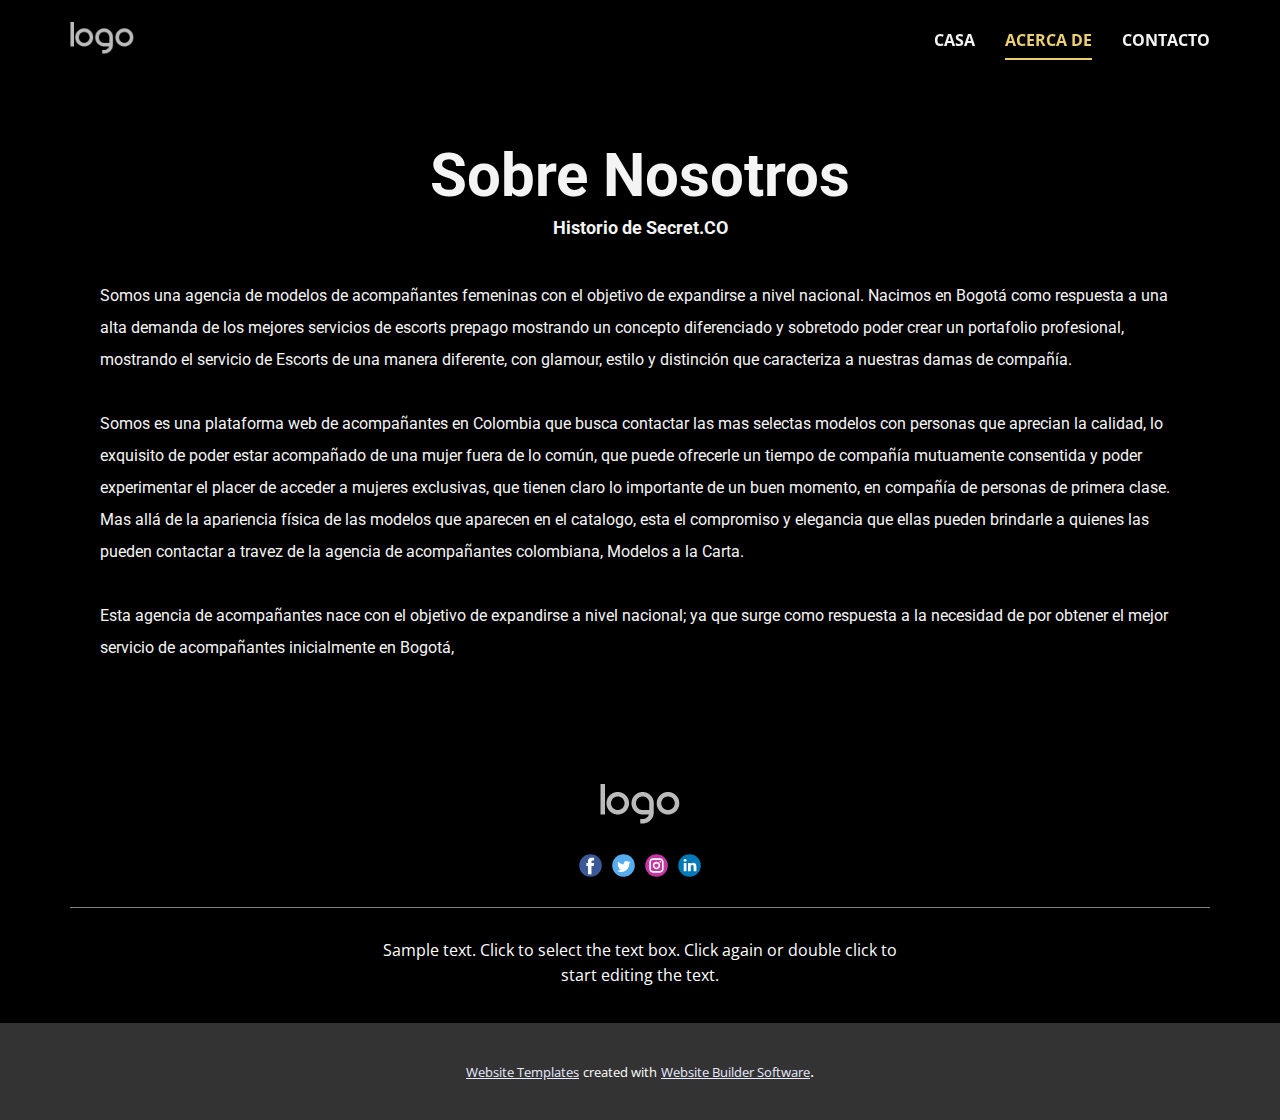
<file: Acerca-de.html>
<!DOCTYPE html>
<html style="font-size: 16px;" lang="es"><head>
    <meta name="viewport" content="width=device-width, initial-scale=1.0">
    <meta charset="utf-8">
    <meta name="keywords" content="Sobre Nosotros">
    <meta name="description" content="">
    <title>Acerca de</title>
    <link rel="stylesheet" href="nicepage.css" media="screen">
<link rel="stylesheet" href="Acerca-de.css" media="screen">
    <script class="u-script" type="text/javascript" src="jquery.js" defer=""></script>
    <script class="u-script" type="text/javascript" src="nicepage.js" defer=""></script>
    <meta name="generator" content="Nicepage 4.19.3, nicepage.com">
    <link id="u-theme-google-font" rel="stylesheet" href="https://fonts.googleapis.com/css?family=Roboto:100,100i,300,300i,400,400i,500,500i,700,700i,900,900i|Open+Sans:300,300i,400,400i,500,500i,600,600i,700,700i,800,800i">
    
    
    <script type="application/ld+json">{
		"@context": "http://schema.org",
		"@type": "Organization",
		"name": "",
		"logo": "images/default-logo-5.png",
		"sameAs": []
}</script>
    <meta name="theme-color" content="#1631ff">
    <meta property="og:title" content="Acerca de">
    <meta property="og:type" content="website">
  </head>
  <body class="u-body u-overlap u-overlap-contrast u-overlap-transparent u-xl-mode" data-lang="es"><header class="u-clearfix u-header u-sticky u-sticky-c27a u-header" id="sec-9413"><a href="#" class="u-image u-logo u-image-1">
        <img src="images/default-logo-5.png" class="u-logo-image u-logo-image-1">
      </a><nav class="u-menu u-menu-one-level u-offcanvas u-menu-1">
        <div class="menu-collapse" style="font-size: 1rem; letter-spacing: 0px; font-weight: 700; text-transform: uppercase;">
          <a class="u-button-style u-custom-active-border-color u-custom-active-color u-custom-border u-custom-border-color u-custom-borders u-custom-hover-border-color u-custom-hover-color u-custom-left-right-menu-spacing u-custom-padding-bottom u-custom-text-active-color u-custom-text-color u-custom-text-hover-color u-custom-top-bottom-menu-spacing u-nav-link u-text-active-grey-90 u-text-grey-40 u-text-hover-grey-70" href="#">
            <svg class="u-svg-link" viewBox="0 0 24 24"><use xmlns:xlink="http://www.w3.org/1999/xlink" xlink:href="#menu-hamburger"></use></svg>
            <svg class="u-svg-content" version="1.1" id="menu-hamburger" viewBox="0 0 16 16" x="0px" y="0px" xmlns:xlink="http://www.w3.org/1999/xlink" xmlns="http://www.w3.org/2000/svg"><g><rect y="1" width="16" height="2"></rect><rect y="7" width="16" height="2"></rect><rect y="13" width="16" height="2"></rect>
</g></svg>
          </a>
        </div>
        <div class="u-custom-menu u-nav-container">
          <ul class="u-nav u-spacing-30 u-unstyled u-nav-1"><li class="u-nav-item"><a class="u-border-2 u-border-active-custom-color-2 u-border-hover-custom-color-2 u-border-no-left u-border-no-right u-border-no-top u-button-style u-nav-link u-text-active-custom-color-2 u-text-custom-color-4 u-text-hover-custom-color-5" href="Casa.html" style="padding: 10px 0px;">Casa</a>
</li><li class="u-nav-item"><a class="u-border-2 u-border-active-custom-color-2 u-border-hover-custom-color-2 u-border-no-left u-border-no-right u-border-no-top u-button-style u-nav-link u-text-active-custom-color-2 u-text-custom-color-4 u-text-hover-custom-color-5" href="Acerca-de.html" style="padding: 10px 0px;">Acerca de</a>
</li><li class="u-nav-item"><a class="u-border-2 u-border-active-custom-color-2 u-border-hover-custom-color-2 u-border-no-left u-border-no-right u-border-no-top u-button-style u-nav-link u-text-active-custom-color-2 u-text-custom-color-4 u-text-hover-custom-color-5" href="Contacto.html" style="padding: 10px 0px;">Contacto</a>
</li></ul>
        </div>
        <div class="u-custom-menu u-nav-container-collapse">
          <div class="u-black u-container-style u-inner-container-layout u-opacity u-opacity-95 u-sidenav">
            <div class="u-inner-container-layout u-sidenav-overflow">
              <div class="u-menu-close"></div>
              <ul class="u-align-center u-nav u-popupmenu-items u-unstyled u-nav-2"><li class="u-nav-item"><a class="u-button-style u-nav-link" href="Casa.html">Casa</a>
</li><li class="u-nav-item"><a class="u-button-style u-nav-link" href="Acerca-de.html">Acerca de</a>
</li><li class="u-nav-item"><a class="u-button-style u-nav-link" href="Contacto.html">Contacto</a>
</li></ul>
            </div>
          </div>
          <div class="u-black u-menu-overlay u-opacity u-opacity-70"></div>
        </div>
      </nav></header> 
    <section class="u-align-center u-black u-clearfix u-section-1" id="sec-6ab2">
      <div class="u-clearfix u-sheet u-sheet-1">
        <div class="u-clearfix u-expanded-width u-layout-wrap u-layout-wrap-1">
          <div class="u-gutter-0 u-layout">
            <div class="u-layout-col">
              <div class="u-size-60">
                <div class="u-layout-col">
                  <div class="u-container-style u-layout-cell u-size-60 u-layout-cell-1">
                    <div class="u-container-layout u-valign-top u-container-layout-1">
                      <h2 class="u-align-center u-text u-text-custom-color-4 u-text-default u-text-1">Sobre Nosotros</h2>
                      <h5 class="u-align-center u-text u-text-custom-color-4 u-text-default u-text-2">Historio de Secret.CO </h5>
                      <p class="u-custom-font u-heading-font u-text u-text-custom-color-4 u-text-default u-text-3"> Somos una agencia de modelos de acompañantes femeninas con el objetivo de expandirse a nivel nacional. Nacimos en Bogotá como respuesta a una alta demanda de los mejores servicios de escorts prepago mostrando un concepto diferenciado y sobretodo poder crear un portafolio profesional, mostrando el servicio de Escorts de una manera diferente, con glamour, estilo y distinción que caracteriza a nuestras damas de compañía.<br>
                        <br>Somos es una plataforma web de acompañantes en Colombia que busca contactar las mas selectas modelos con personas que aprecian la calidad, lo exquisito de poder estar acompañado de una mujer fuera de lo común, que puede ofrecerle un tiempo de compañía mutuamente consentida y poder experimentar el placer de acceder a mujeres exclusivas, que tienen claro lo importante de un buen momento, en compañía de personas de primera clase. <br>Mas allá de la apariencia física de las modelos que aparecen en el catalogo, esta el compromiso y elegancia que ellas pueden brindarle a quienes las pueden contactar a travez de la agencia de acompañantes colombiana, Modelos a la Carta. <br>
                        <br>Esta agencia de acompañantes nace con el objetivo de expandirse a nivel nacional; ya que surge como respuesta a la necesidad de por obtener el mejor servicio de acompañantes inicialmente en Bogotá,
                      </p>
                    </div>
                  </div>
                </div>
              </div>
            </div>
          </div>
        </div>
      </div>
    </section>
    
    
    <footer class="u-black u-clearfix u-footer" id="sec-7059"><div class="u-clearfix u-sheet u-sheet-1">
        <a href="https://nicepage.com" class="u-image u-logo u-image-1" data-image-width="80" data-image-height="40">
          <img src="images/default-logo.png" class="u-logo-image u-logo-image-1">
        </a>
        <div class="u-align-left u-social-icons u-spacing-10 u-social-icons-1">
          <a class="u-social-url" title="facebook" target="_blank" href=""><span class="u-icon u-social-facebook u-social-icon u-icon-1"><svg class="u-svg-link" preserveAspectRatio="xMidYMin slice" viewBox="0 0 112 112" style=""><use xmlns:xlink="http://www.w3.org/1999/xlink" xlink:href="#svg-fe59"></use></svg><svg class="u-svg-content" viewBox="0 0 112 112" x="0" y="0" id="svg-fe59"><circle fill="currentColor" cx="56.1" cy="56.1" r="55"></circle><path fill="#FFFFFF" d="M73.5,31.6h-9.1c-1.4,0-3.6,0.8-3.6,3.9v8.5h12.6L72,58.3H60.8v40.8H43.9V58.3h-8V43.9h8v-9.2
            c0-6.7,3.1-17,17-17h12.5v13.9H73.5z"></path></svg></span>
          </a>
          <a class="u-social-url" title="twitter" target="_blank" href=""><span class="u-icon u-social-icon u-social-twitter u-icon-2"><svg class="u-svg-link" preserveAspectRatio="xMidYMin slice" viewBox="0 0 112 112" style=""><use xmlns:xlink="http://www.w3.org/1999/xlink" xlink:href="#svg-61f2"></use></svg><svg class="u-svg-content" viewBox="0 0 112 112" x="0" y="0" id="svg-61f2"><circle fill="currentColor" class="st0" cx="56.1" cy="56.1" r="55"></circle><path fill="#FFFFFF" d="M83.8,47.3c0,0.6,0,1.2,0,1.7c0,17.7-13.5,38.2-38.2,38.2C38,87.2,31,85,25,81.2c1,0.1,2.1,0.2,3.2,0.2
            c6.3,0,12.1-2.1,16.7-5.7c-5.9-0.1-10.8-4-12.5-9.3c0.8,0.2,1.7,0.2,2.5,0.2c1.2,0,2.4-0.2,3.5-0.5c-6.1-1.2-10.8-6.7-10.8-13.1
            c0-0.1,0-0.1,0-0.2c1.8,1,3.9,1.6,6.1,1.7c-3.6-2.4-6-6.5-6-11.2c0-2.5,0.7-4.8,1.8-6.7c6.6,8.1,16.5,13.5,27.6,14
            c-0.2-1-0.3-2-0.3-3.1c0-7.4,6-13.4,13.4-13.4c3.9,0,7.3,1.6,9.8,4.2c3.1-0.6,5.9-1.7,8.5-3.3c-1,3.1-3.1,5.8-5.9,7.4
            c2.7-0.3,5.3-1,7.7-2.1C88.7,43,86.4,45.4,83.8,47.3z"></path></svg></span>
          </a>
          <a class="u-social-url" title="instagram" target="_blank" href=""><span class="u-icon u-social-icon u-social-instagram u-icon-3"><svg class="u-svg-link" preserveAspectRatio="xMidYMin slice" viewBox="0 0 112 112" style=""><use xmlns:xlink="http://www.w3.org/1999/xlink" xlink:href="#svg-9135"></use></svg><svg class="u-svg-content" viewBox="0 0 112 112" x="0" y="0" id="svg-9135"><circle fill="currentColor" cx="56.1" cy="56.1" r="55"></circle><path fill="#FFFFFF" d="M55.9,38.2c-9.9,0-17.9,8-17.9,17.9C38,66,46,74,55.9,74c9.9,0,17.9-8,17.9-17.9C73.8,46.2,65.8,38.2,55.9,38.2
            z M55.9,66.4c-5.7,0-10.3-4.6-10.3-10.3c-0.1-5.7,4.6-10.3,10.3-10.3c5.7,0,10.3,4.6,10.3,10.3C66.2,61.8,61.6,66.4,55.9,66.4z"></path><path fill="#FFFFFF" d="M74.3,33.5c-2.3,0-4.2,1.9-4.2,4.2s1.9,4.2,4.2,4.2s4.2-1.9,4.2-4.2S76.6,33.5,74.3,33.5z"></path><path fill="#FFFFFF" d="M73.1,21.3H38.6c-9.7,0-17.5,7.9-17.5,17.5v34.5c0,9.7,7.9,17.6,17.5,17.6h34.5c9.7,0,17.5-7.9,17.5-17.5V38.8
            C90.6,29.1,82.7,21.3,73.1,21.3z M83,73.3c0,5.5-4.5,9.9-9.9,9.9H38.6c-5.5,0-9.9-4.5-9.9-9.9V38.8c0-5.5,4.5-9.9,9.9-9.9h34.5
            c5.5,0,9.9,4.5,9.9,9.9V73.3z"></path></svg></span>
          </a>
          <a class="u-social-url" title="linkedin" target="_blank" href=""><span class="u-icon u-social-icon u-social-linkedin u-icon-4"><svg class="u-svg-link" preserveAspectRatio="xMidYMin slice" viewBox="0 0 112 112" style=""><use xmlns:xlink="http://www.w3.org/1999/xlink" xlink:href="#svg-28da"></use></svg><svg class="u-svg-content" viewBox="0 0 112 112" x="0" y="0" id="svg-28da"><circle fill="currentColor" cx="56.1" cy="56.1" r="55"></circle><path fill="#FFFFFF" d="M41.3,83.7H27.9V43.4h13.4V83.7z M34.6,37.9L34.6,37.9c-4.6,0-7.5-3.1-7.5-7c0-4,3-7,7.6-7s7.4,3,7.5,7
            C42.2,34.8,39.2,37.9,34.6,37.9z M89.6,83.7H76.2V62.2c0-5.4-1.9-9.1-6.8-9.1c-3.7,0-5.9,2.5-6.9,4.9c-0.4,0.9-0.4,2.1-0.4,3.3v22.5
            H48.7c0,0,0.2-36.5,0-40.3h13.4v5.7c1.8-2.7,5-6.7,12.1-6.7c8.8,0,15.4,5.8,15.4,18.1V83.7z"></path></svg></span>
          </a>
        </div>
        <div class="u-border-1 u-border-white u-expanded-width u-line u-line-horizontal u-opacity u-opacity-50 u-line-1"></div>
        <p class="u-align-center u-text u-text-1">Sample text. Click to select the text box. Click again or double click to start editing the text.</p>
      </div></footer>
    <section class="u-backlink u-clearfix u-grey-80">
      <a class="u-link" href="https://nicepage.com/website-templates" target="_blank">
        <span>Website Templates</span>
      </a>
      <p class="u-text">
        <span>created with</span>
      </p>
      <a class="u-link" href="" target="_blank">
        <span>Website Builder Software</span>
      </a>. 
    </section>
  
</body></html>
</file>
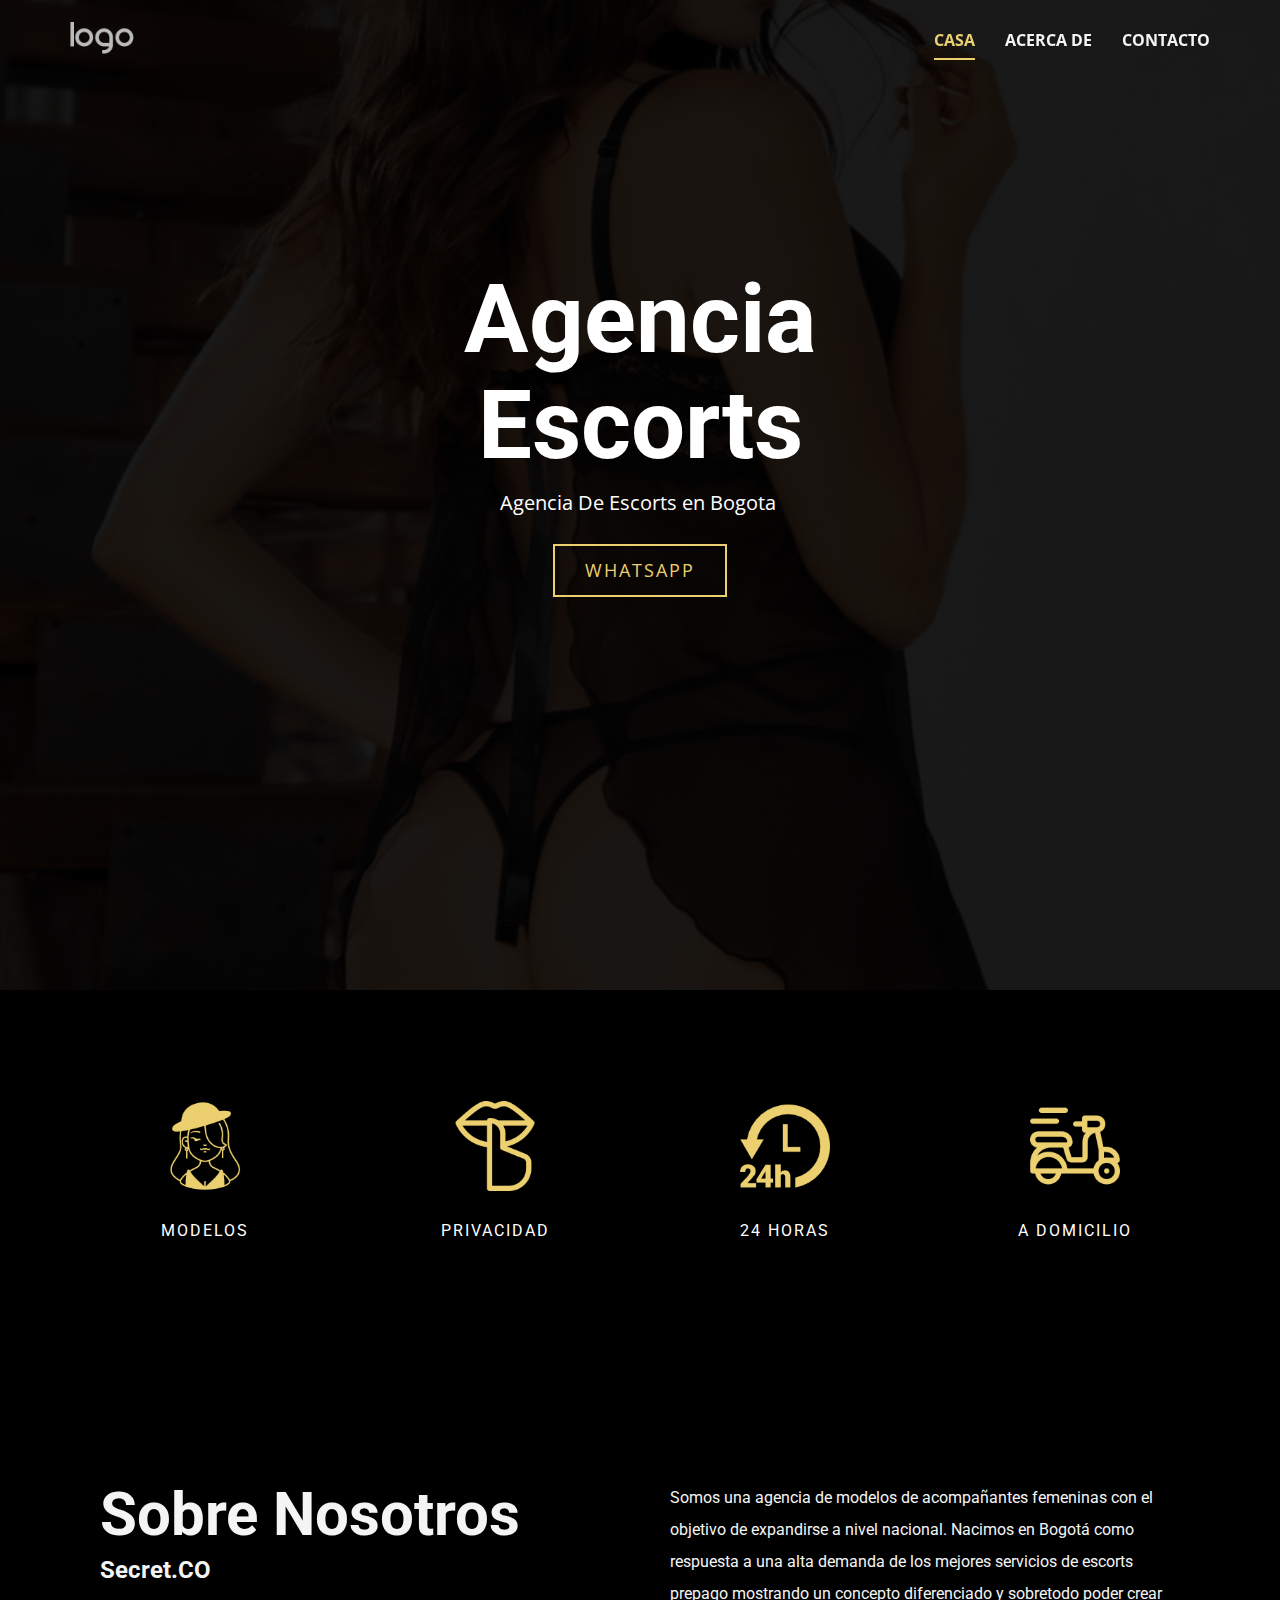
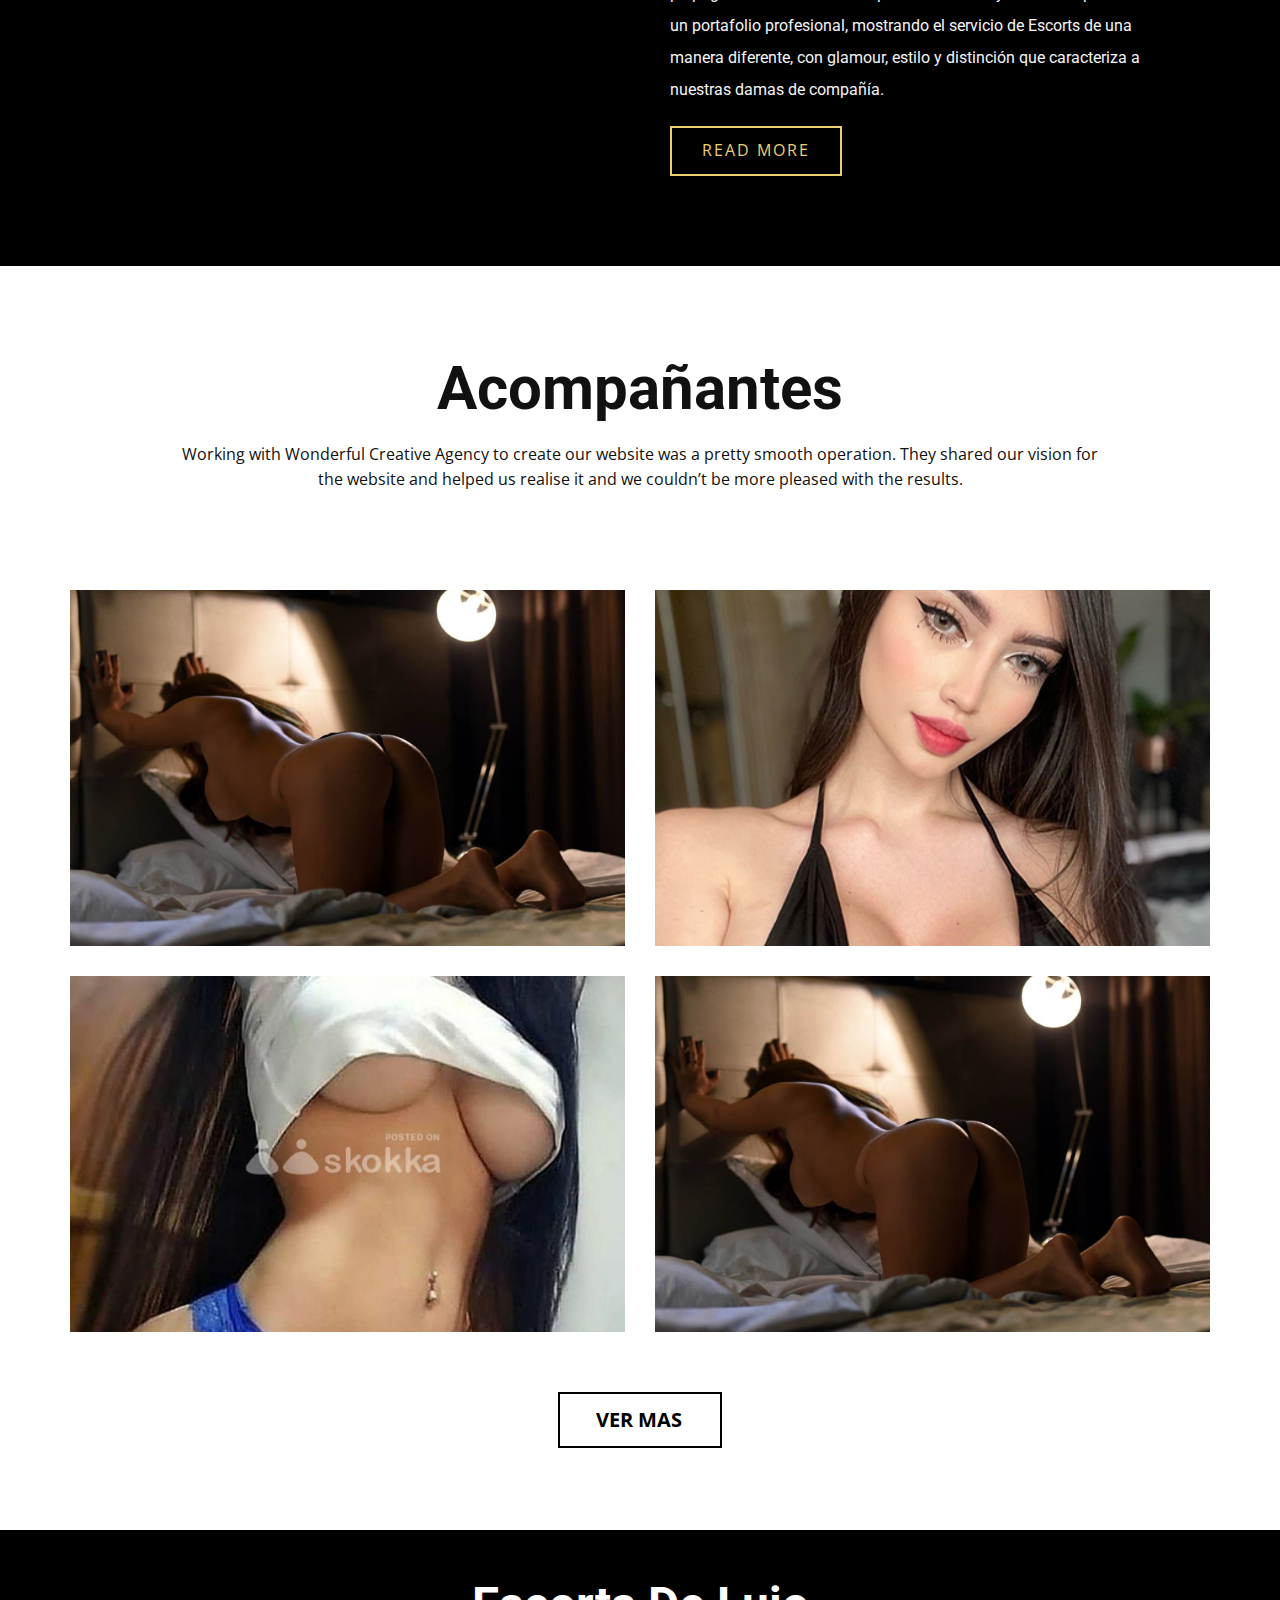
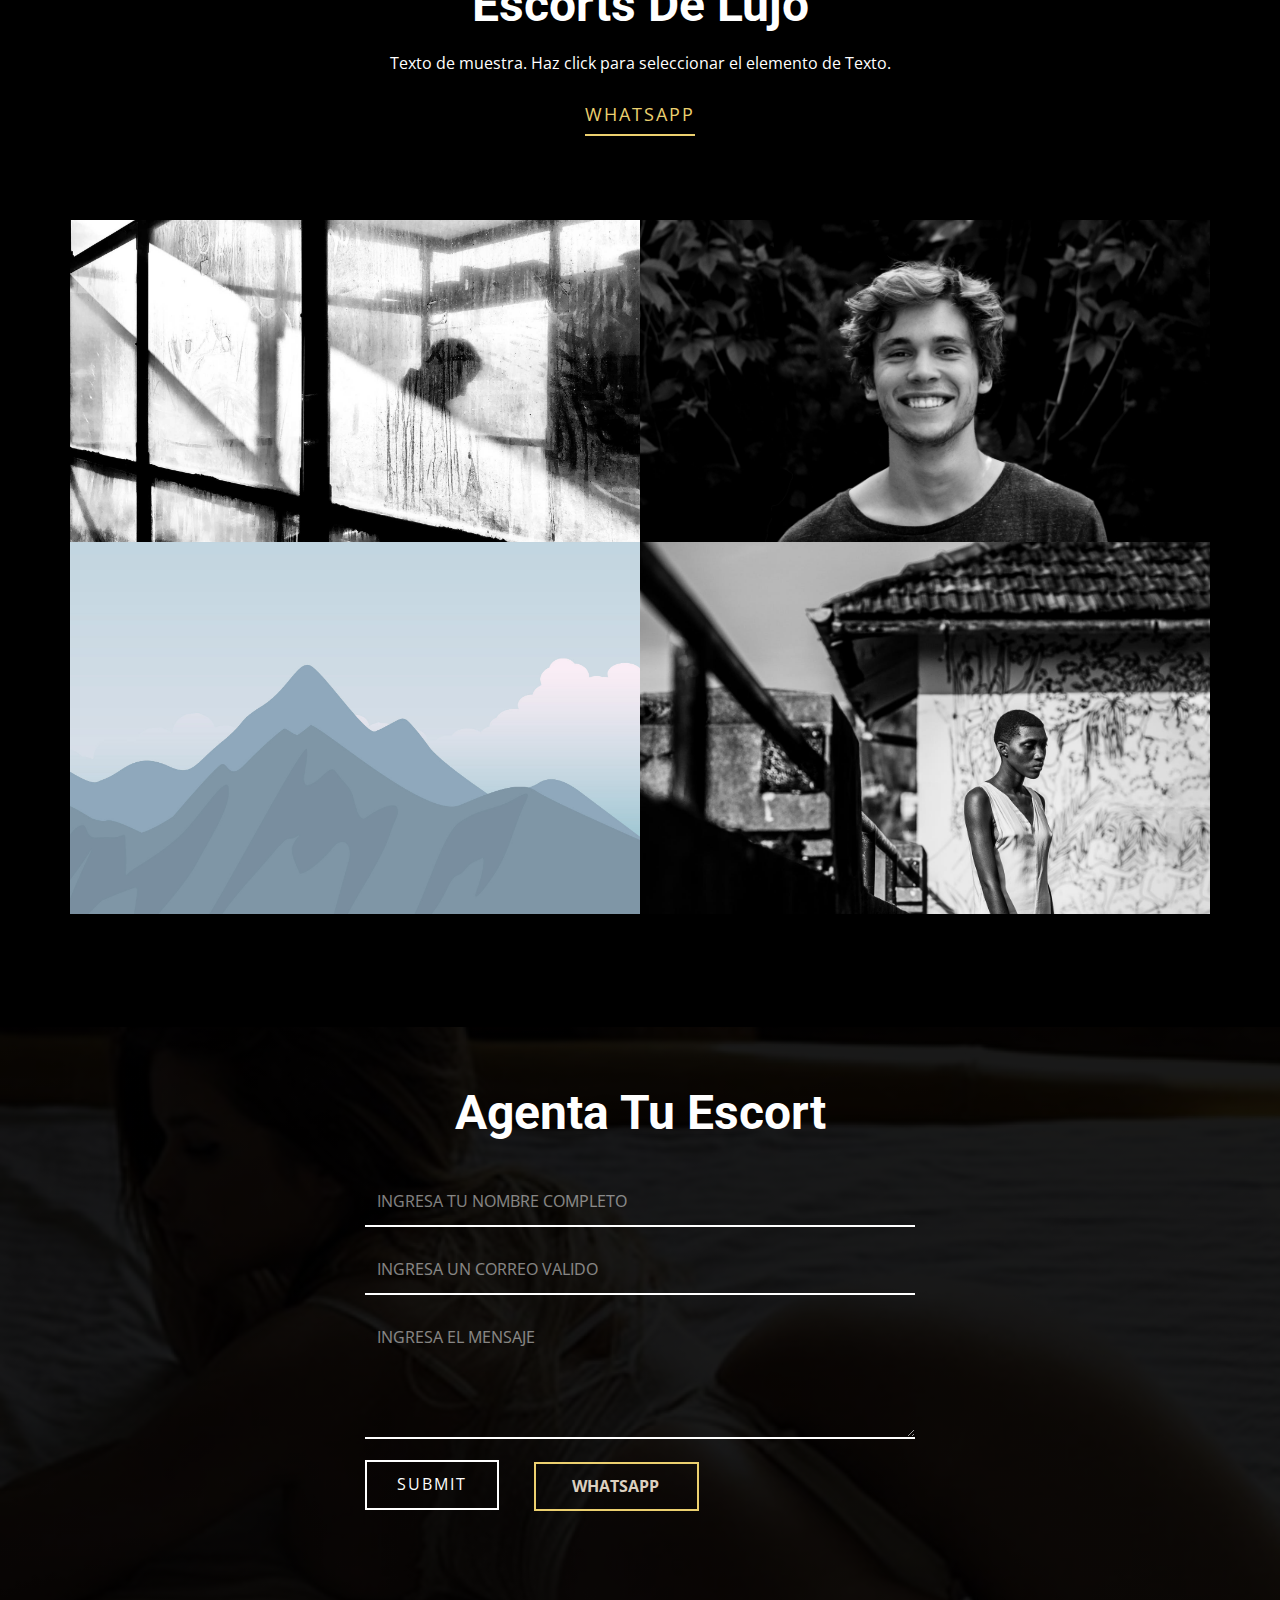
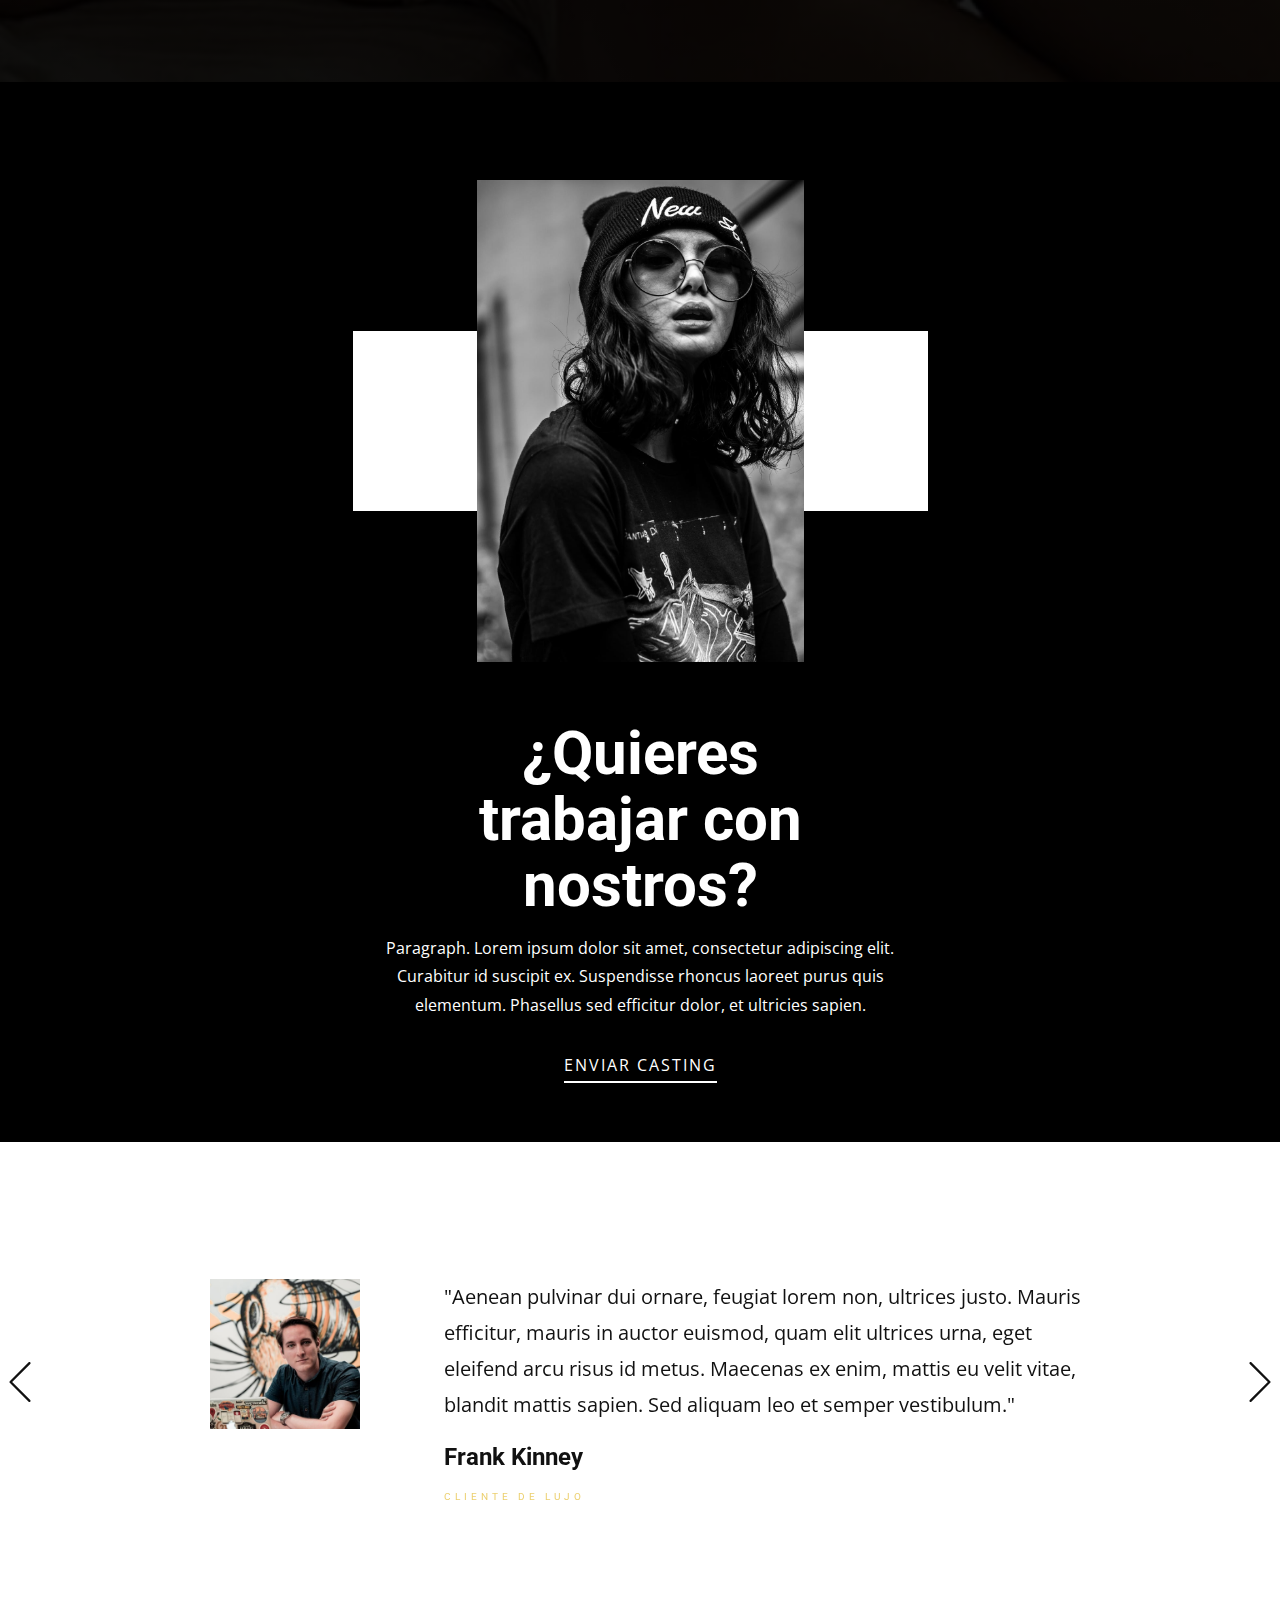
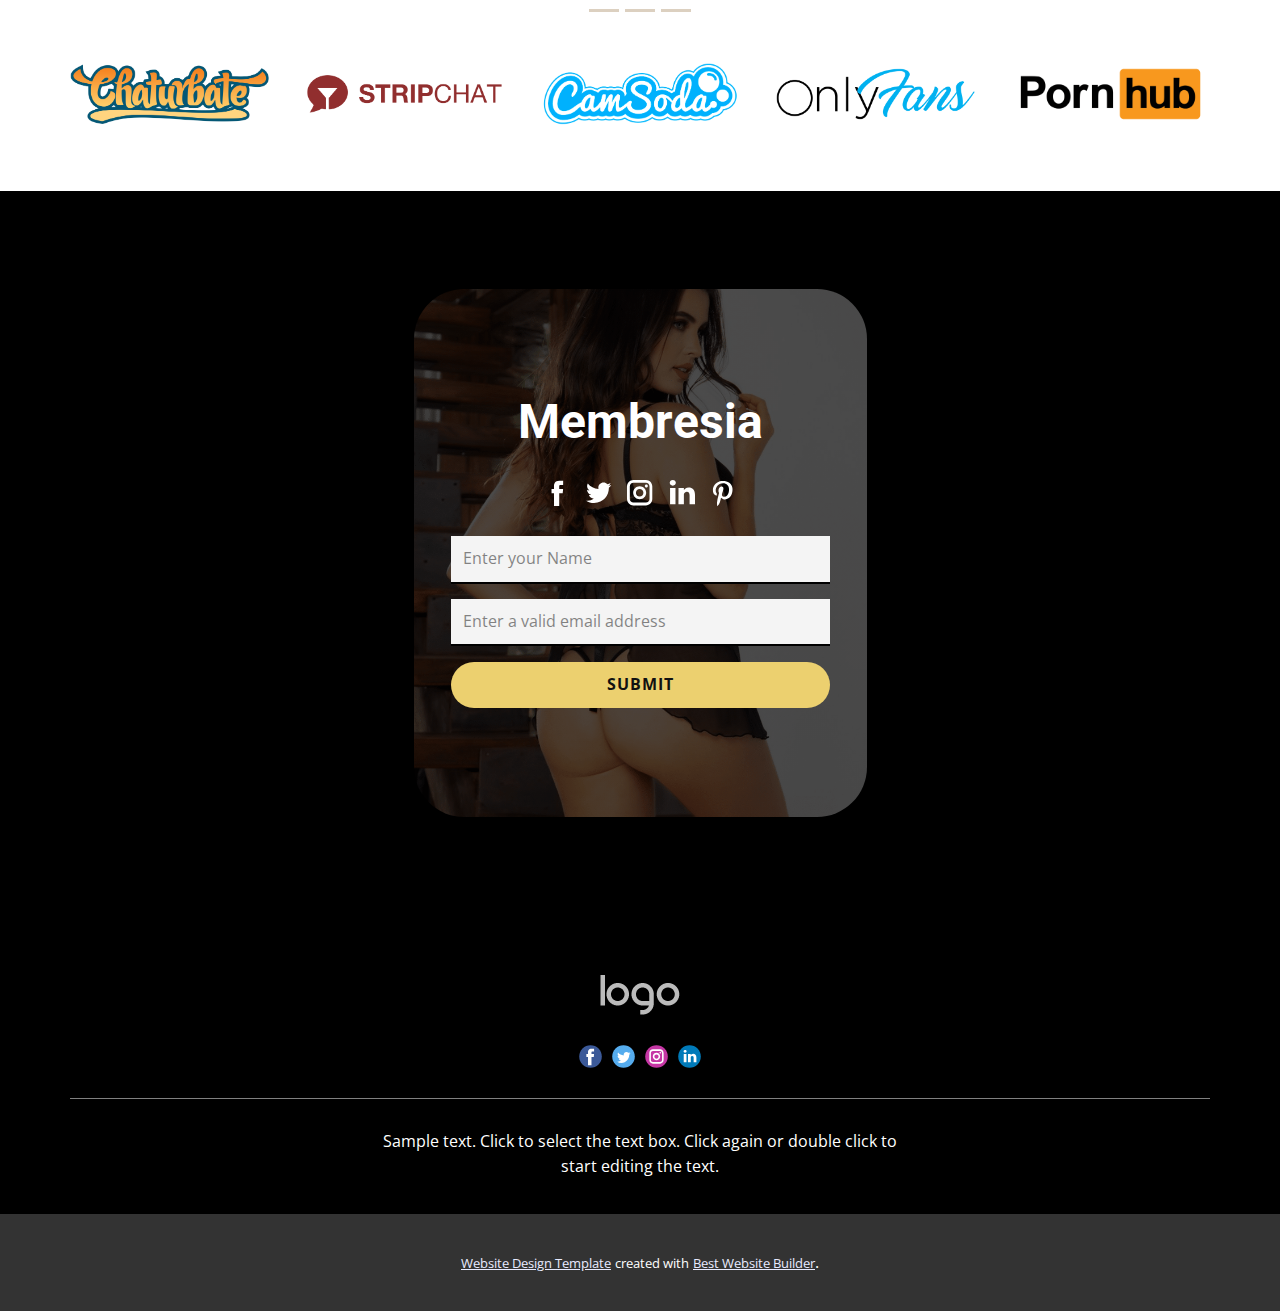
<file: Casa.html>
<!DOCTYPE html>
<html style="font-size: 16px;" lang="es"><head>
    <meta name="viewport" content="width=device-width, initial-scale=1.0">
    <meta charset="utf-8">
    <meta name="keywords" content="black and white, about, our cases, not all blank cassettes are created&nbsp;equal, now it is your time to design">
    <meta name="description" content="">
    <title>Casa</title>
    <link rel="stylesheet" href="nicepage.css" media="screen">
<link rel="stylesheet" href="Casa.css" media="screen">
    <script class="u-script" type="text/javascript" src="jquery.js" defer=""></script>
    <script class="u-script" type="text/javascript" src="nicepage.js" defer=""></script>
    <meta name="generator" content="Nicepage 4.19.3, nicepage.com">
    <link id="u-theme-google-font" rel="stylesheet" href="https://fonts.googleapis.com/css?family=Roboto:100,100i,300,300i,400,400i,500,500i,700,700i,900,900i|Open+Sans:300,300i,400,400i,500,500i,600,600i,700,700i,800,800i">
    
    
    
    
    
    
    
    
    
    
    
    <script type="application/ld+json">{
		"@context": "http://schema.org",
		"@type": "Organization",
		"name": "",
		"logo": "images/default-logo-5.png",
		"sameAs": []
}</script>
    <meta name="theme-color" content="#1631ff">
    <meta property="og:title" content="Casa">
    <meta property="og:type" content="website">
  </head>
  <body class="u-body u-overlap u-overlap-contrast u-xl-mode" data-lang="es"><header class="u-clearfix u-header u-sticky u-sticky-c27a u-header" id="sec-9413"><a href="#" class="u-image u-logo u-image-1">
        <img src="images/default-logo-5.png" class="u-logo-image u-logo-image-1">
      </a><nav class="u-menu u-menu-one-level u-offcanvas u-menu-1">
        <div class="menu-collapse" style="font-size: 1rem; letter-spacing: 0px; font-weight: 700; text-transform: uppercase;">
          <a class="u-button-style u-custom-active-border-color u-custom-active-color u-custom-border u-custom-border-color u-custom-borders u-custom-hover-border-color u-custom-hover-color u-custom-left-right-menu-spacing u-custom-padding-bottom u-custom-text-active-color u-custom-text-color u-custom-text-hover-color u-custom-top-bottom-menu-spacing u-nav-link u-text-active-grey-90 u-text-grey-40 u-text-hover-grey-70" href="#">
            <svg class="u-svg-link" viewBox="0 0 24 24"><use xmlns:xlink="http://www.w3.org/1999/xlink" xlink:href="#menu-hamburger"></use></svg>
            <svg class="u-svg-content" version="1.1" id="menu-hamburger" viewBox="0 0 16 16" x="0px" y="0px" xmlns:xlink="http://www.w3.org/1999/xlink" xmlns="http://www.w3.org/2000/svg"><g><rect y="1" width="16" height="2"></rect><rect y="7" width="16" height="2"></rect><rect y="13" width="16" height="2"></rect>
</g></svg>
          </a>
        </div>
        <div class="u-custom-menu u-nav-container">
          <ul class="u-nav u-spacing-30 u-unstyled u-nav-1"><li class="u-nav-item"><a class="u-border-2 u-border-active-custom-color-2 u-border-hover-custom-color-2 u-border-no-left u-border-no-right u-border-no-top u-button-style u-nav-link u-text-active-custom-color-2 u-text-custom-color-4 u-text-hover-custom-color-5" href="Casa.html" style="padding: 10px 0px;">Casa</a>
</li><li class="u-nav-item"><a class="u-border-2 u-border-active-custom-color-2 u-border-hover-custom-color-2 u-border-no-left u-border-no-right u-border-no-top u-button-style u-nav-link u-text-active-custom-color-2 u-text-custom-color-4 u-text-hover-custom-color-5" href="Acerca-de.html" style="padding: 10px 0px;">Acerca de</a>
</li><li class="u-nav-item"><a class="u-border-2 u-border-active-custom-color-2 u-border-hover-custom-color-2 u-border-no-left u-border-no-right u-border-no-top u-button-style u-nav-link u-text-active-custom-color-2 u-text-custom-color-4 u-text-hover-custom-color-5" href="Contacto.html" style="padding: 10px 0px;">Contacto</a>
</li></ul>
        </div>
        <div class="u-custom-menu u-nav-container-collapse">
          <div class="u-black u-container-style u-inner-container-layout u-opacity u-opacity-95 u-sidenav">
            <div class="u-inner-container-layout u-sidenav-overflow">
              <div class="u-menu-close"></div>
              <ul class="u-align-center u-nav u-popupmenu-items u-unstyled u-nav-2"><li class="u-nav-item"><a class="u-button-style u-nav-link" href="Casa.html">Casa</a>
</li><li class="u-nav-item"><a class="u-button-style u-nav-link" href="Acerca-de.html">Acerca de</a>
</li><li class="u-nav-item"><a class="u-button-style u-nav-link" href="Contacto.html">Contacto</a>
</li></ul>
            </div>
          </div>
          <div class="u-black u-menu-overlay u-opacity u-opacity-70"></div>
        </div>
      </nav></header>
    <section class="u-align-center u-clearfix u-image u-shading u-section-1" id="carousel_c705" data-image-width="798" data-image-height="1259">
      <div class="u-clearfix u-sheet u-sheet-1">
        <h1 class="u-text u-text-body-alt-color u-title u-text-1">Agencia Escorts</h1>
        <p class="u-large-text u-text u-text-body-alt-color u-text-variant u-text-2">Agencia De Escorts en Bogota&nbsp;</p>
        <a href="https://nicepage.com/k/hacker-website-templates" class="u-border-2 u-border-custom-color-2 u-btn u-btn-rectangle u-button-style u-none u-btn-1">Whatsapp</a>
      </div>
    </section>
    <section class="u-black u-clearfix u-section-2" id="carousel_a09f">
      <div class="u-clearfix u-sheet u-sheet-1">
        <div class="u-expanded-width u-list u-list-1">
          <div class="u-repeater u-repeater-1">
            <div class="u-align-center u-container-style u-hover-feature u-list-item u-repeater-item u-shape-rectangle u-list-item-1">
              <div class="u-container-layout u-similar-container u-valign-top u-container-layout-1"><span class="u-file-icon u-icon u-text-custom-color-2 u-icon-1"><img src="images/1993298-b9dca7ab.png" alt=""></span>
                <h4 class="u-text u-text-1">modelos</h4>
              </div>
            </div>
            <div class="u-align-center u-container-style u-hover-feature u-list-item u-repeater-item u-shape-rectangle u-list-item-2">
              <div class="u-container-layout u-similar-container u-valign-top u-container-layout-2"><span class="u-file-icon u-icon u-text-custom-color-2 u-icon-2"><img src="images/3260680-1a15c576.png" alt=""></span>
                <h4 class="u-text u-text-2">privacidad</h4>
              </div>
            </div>
            <div class="u-align-center u-container-style u-hover-feature u-list-item u-repeater-item u-shape-rectangle u-list-item-3">
              <div class="u-container-layout u-similar-container u-valign-top u-container-layout-3"><span class="u-file-icon u-icon u-text-custom-color-2 u-icon-3"><img src="images/114535-bb80fd2e.png" alt=""></span>
                <h4 class="u-text u-text-3">24 horas</h4>
              </div>
            </div>
            <div class="u-align-center u-container-style u-hover-feature u-list-item u-repeater-item u-shape-rectangle u-list-item-4">
              <div class="u-container-layout u-similar-container u-valign-top u-container-layout-4"><span class="u-file-icon u-icon u-text-custom-color-2 u-icon-4"><img src="images/3712505-4aa7ec70.png" alt=""></span>
                <h4 class="u-text u-text-4">a domicilio</h4>
              </div>
            </div>
          </div>
        </div>
      </div>
      
      
      
      
    </section>
    <section class="u-align-center u-black u-clearfix u-section-3" id="carousel_dda9">
      <div class="u-clearfix u-sheet u-valign-middle-lg u-valign-middle-md u-valign-middle-sm u-valign-middle-xl u-sheet-1">
        <div class="u-clearfix u-expanded-width u-layout-wrap u-layout-wrap-1">
          <div class="u-layout">
            <div class="u-layout-row">
              <div class="u-container-style u-layout-cell u-left-cell u-size-30 u-layout-cell-1">
                <div class="u-container-layout u-valign-top u-container-layout-1">
                  <h2 class="u-text u-text-custom-color-4 u-text-default u-text-1">Sobre Nosotros</h2>
                  <h5 class="u-text u-text-custom-color-4 u-text-default u-text-2">Secret.CO</h5>
                </div>
              </div>
              <div class="u-container-style u-layout-cell u-right-cell u-size-30 u-layout-cell-2">
                <div class="u-container-layout u-container-layout-2">
                  <p class="u-custom-font u-heading-font u-text u-text-custom-color-4 u-text-default u-text-3"> Somos una agencia de modelos de acompañantes femeninas con el objetivo de expandirse a nivel nacional. Nacimos en Bogotá como respuesta a una alta demanda de los mejores servicios de escorts prepago mostrando un concepto diferenciado y sobretodo poder crear un portafolio profesional, mostrando el servicio de Escorts de una manera diferente, con glamour, estilo y distinción que caracteriza a nuestras damas de compañía.</p>
                  <a href="https://nicepage.com/k/hacker-website-templates" class="u-border-2 u-border-custom-color-2 u-btn u-btn-rectangle u-button-style u-none u-btn-1">read more</a>
                </div>
              </div>
            </div>
          </div>
        </div>
      </div>
    </section>
    <section class="u-clearfix u-section-4" id="carousel_687e">
      <div class="u-clearfix u-sheet u-sheet-1">
        <div class="u-container-style u-group u-similar-fill u-group-1">
          <div class="u-container-layout u-padding-12 u-valign-middle-lg u-valign-middle-md u-valign-middle-xl u-valign-top-sm u-valign-top-xs u-container-layout-1">
            <h1 class="u-align-center u-text u-text-1">Acompañantes</h1>
            <p class="u-align-center u-text u-text-2">Working with Wonderful Creative Agency to create our website was a pretty smooth operation. They shared our vision for the website and helped us realise it and we couldn’t be more pleased with the results.</p>
          </div>
        </div>
        <div class="u-clearfix u-expanded-width u-gutter-30 u-layout-wrap u-layout-wrap-1">
          <div class="u-gutter-0 u-layout">
            <div class="u-layout-col">
              <div class="u-size-30">
                <div class="u-layout-row">
                  <div class="u-align-left u-container-style u-image u-layout-cell u-size-30 u-image-1" data-image-width="719" data-image-height="480">
                    <div class="u-container-layout u-container-layout-2"></div>
                  </div>
                  <div class="u-align-left u-container-style u-image u-layout-cell u-size-30 u-image-2" data-image-width="450" data-image-height="566">
                    <div class="u-container-layout u-container-layout-3"></div>
                  </div>
                </div>
              </div>
              <div class="u-size-30">
                <div class="u-layout-row">
                  <div class="u-align-left u-container-style u-image u-layout-cell u-size-30 u-image-3" data-image-width="680" data-image-height="676">
                    <div class="u-container-layout u-container-layout-4"></div>
                  </div>
                  <div class="u-align-left u-container-style u-image u-layout-cell u-size-30 u-image-4" data-image-width="719" data-image-height="480">
                    <div class="u-container-layout u-container-layout-5"></div>
                  </div>
                </div>
              </div>
            </div>
          </div>
        </div>
        <a href="https://wa.link/w3m57u" class="u-border-2 u-border-black u-btn u-button-style u-hover-black u-none u-text-black u-text-hover-custom-color-4 u-btn-1">Ver mas</a>
      </div>
    </section>
    <section class="u-black u-clearfix u-section-5" id="carousel_d0b8">
      
      <div class="u-clearfix u-sheet u-sheet-1">
        <div class="u-align-center u-container-style u-group u-shape-rectangle u-group-1">
          <div class="u-container-layout">
            <h1 class="u-align-center u-text u-text-1">Escorts De Lujo<span style="font-size: 3.75rem;"></span>
            </h1>
            <p class="u-align-center u-text u-text-2">Texto de muestra. Haz click para seleccionar el elemento de Texto.</p>
            <a href="https://nicepage.com/k/prescription-medicine-html-templates" class="u-align-center u-border-2 u-border-custom-color-2 u-link u-no-underline u-text-custom-color-2 u-text-hover-custom-color-5 u-link-1">Whatsapp<span style="font-size: 1.125rem;">
                <span style="font-size: 1.5rem;"></span>
              </span>
            </a>
          </div>
        </div>
        <div class="u-clearfix u-expanded-width u-layout-wrap u-layout-wrap-1">
          <div class="u-gutter-0 u-layout">
            <div class="u-layout-col">
              <div class="u-size-30">
                <div class="u-layout-row">
                  <div class="u-container-style u-hover-feature u-image u-layout-cell u-size-30 u-image-1">
                    <div class="u-container-layout u-container-layout-2"></div>
                  </div>
                  <div class="u-container-style u-image u-layout-cell u-size-30 u-image-2" data-image-width="2520" data-image-height="1463">
                    <div class="u-container-layout u-container-layout-3"></div>
                  </div>
                </div>
              </div>
              <div class="u-size-30">
                <div class="u-layout-row">
                  <div class="u-container-style u-image u-layout-cell u-size-30 u-image-3" data-image-width="2000" data-image-height="1333">
                    <div class="u-container-layout u-valign-top u-container-layout-4"></div>
                  </div>
                  <div class="u-container-style u-image u-layout-cell u-size-30 u-image-4">
                    <div class="u-container-layout u-container-layout-5"></div>
                  </div>
                </div>
              </div>
            </div>
          </div>
        </div>
      </div>
    </section>
    <section class="skrollable u-align-center u-clearfix u-image u-shading u-section-6" id="sec-b6c7" data-image-width="1140" data-image-height="641">
      <div class="u-clearfix u-sheet u-sheet-1">
        <h1 class="u-text u-text-default u-text-white u-text-1">Agenta Tu Escort</h1>
        <div class="u-form u-form-1">
          <form action="https://forms.nicepagesrv.com/Form/Process" class="u-clearfix u-form-spacing-20 u-form-vertical u-inner-form" style="padding: 10px" source="email" name="form">
            <div class="u-form-group u-form-name u-label-none">
              <label for="name-3b9a" class="u-label">Name</label>
              <input type="text" placeholder="Ingresa tu nombre completo" id="name-3b9a" name="name" class="u-border-2 u-border-no-left u-border-no-right u-border-no-top u-border-white u-input u-input-rectangle u-text-white u-input-1" required="">
            </div>
            <div class="u-form-email u-form-group u-label-none">
              <label for="email-3b9a" class="u-label">Email</label>
              <input type="email" placeholder="Ingresa un correo valido" id="email-3b9a" name="email" class="u-border-2 u-border-no-left u-border-no-right u-border-no-top u-border-white u-input u-input-rectangle u-text-white u-input-2" required="">
            </div>
            <div class="u-form-group u-form-message u-label-none">
              <label for="message-3b9a" class="u-label">Message</label>
              <textarea placeholder="Ingresa el mensaje" rows="4" cols="50" id="message-3b9a" name="message" class="u-border-2 u-border-no-left u-border-no-right u-border-no-top u-border-white u-input u-input-rectangle u-text-white u-input-3" required=""></textarea>
            </div>
            <div class="u-align-left u-form-group u-form-submit">
              <a href="#" class="u-border-2 u-border-white u-btn u-btn-rectangle u-btn-submit u-button-style u-none u-btn-1">Submit</a>
              <input type="submit" value="submit" class="u-form-control-hidden">
            </div>
            <div class="u-form-send-message u-form-send-success"> Thank you! Your message has been sent. </div>
            <div class="u-form-send-error u-form-send-message"> Unable to send your message. Please fix errors then try again. </div>
            <input type="hidden" value="" name="recaptchaResponse">
            <input type="hidden" name="formServices" value="016611a86c4acc8dccf5d5696be5407f">
          </form>
        </div>
        <a href="https://wa.link/w3m57u" class="u-border-2 u-border-custom-color-2 u-btn u-button-style u-hover-custom-color-2 u-none u-text-custom-color-5 u-text-hover-black u-btn-2">Whatsapp</a>
      </div>
    </section>
    <section class="u-black u-clearfix u-section-7" id="carousel_108e">
      <div class="u-clearfix u-sheet u-sheet-1">
        <div class="u-clearfix u-gutter-24 u-layout-wrap u-layout-wrap-1">
          <div class="u-layout">
            <div class="u-layout-col">
              <div class="u-align-center-sm u-align-center-xs u-container-style u-layout-cell u-left-cell u-right-cell u-size-30 u-layout-cell-1">
                <div class="u-container-layout u-container-layout-1">
                  <div class="u-expanded-width u-shape u-shape-rectangle u-white u-shape-1"></div>
                  <img src="images/pexelsphoto3423888.jpeg" alt="" class="u-absolute-hcenter-xs u-expanded-height-xs u-image u-image-default u-image-1">
                </div>
              </div>
              <div class="u-container-style u-layout-cell u-left-cell u-right-cell u-size-30 u-layout-cell-2">
                <div class="u-container-layout u-valign-top u-container-layout-2">
                  <h1 class="u-align-center u-text u-text-1">¿Quieres trabajar con nostros?</h1>
                  <p class="u-align-center u-text u-text-2">Paragraph. Lorem ipsum dolor sit amet, consectetur adipiscing elit. Curabitur id suscipit ex. Suspendisse rhoncus laoreet purus quis elementum. Phasellus sed efficitur dolor, et ultricies sapien.</p>
                  <a href="https://nicepage.com/c/text-button-html-templates" class="u-border-2 u-border-white u-link u-no-underline u-text-body-alt-color u-link-1">ENviar Casting</a>
                </div>
              </div>
            </div>
          </div>
        </div>
      </div>
    </section>
    <section id="carousel_36c8" class="u-carousel u-slide u-block-3be5-1" data-u-ride="carousel" data-interval="5000">
      <ol class="u-absolute-hcenter u-carousel-indicators u-block-3be5-2">
        <li data-u-target="#carousel_36c8" data-u-slide-to="0" class="u-active u-custom-color-5"></li>
        <li data-u-target="#carousel_36c8" class="u-custom-color-5" data-u-slide-to="1"></li>
        <li data-u-target="#carousel_36c8" class="u-custom-color-5" data-u-slide-to="2"></li>
      </ol>
      <div class="u-carousel-inner" role="listbox">
        <div class="u-active u-align-center u-carousel-item u-clearfix u-section-8-1">
          <div class="u-clearfix u-sheet u-valign-middle-md u-valign-middle-sm u-valign-middle-xs u-sheet-1">
            <div class="u-clearfix u-layout-wrap u-layout-wrap-1">
              <div class="u-layout">
                <div class="u-layout-row">
                  <div class="u-container-style u-layout-cell u-left-cell u-size-16 u-layout-cell-1">
                    <div class="u-container-layout u-valign-top u-container-layout-1">
                      <img alt="" class="u-align-left u-image u-image-default u-image-1" src="images/pexels-photo-3981817.jpeg" data-image-width="720" data-image-height="1080">
                    </div>
                  </div>
                  <div class="u-align-center-sm u-align-center-xs u-align-left-lg u-align-left-md u-align-left-xl u-container-style u-layout-cell u-right-cell u-size-44 u-layout-cell-2">
                    <div class="u-container-layout u-valign-top u-container-layout-2">
                      <p class="u-large-text u-text u-text-variant u-text-1">"Aenean pulvinar dui ornare, feugiat lorem non, ultrices justo. Mauris efficitur, mauris in auctor euismod, quam elit ultrices urna, eget eleifend arcu risus id metus. Maecenas ex enim, mattis eu velit vitae, blandit mattis sapien. Sed aliquam leo et semper vestibulum."</p>
                      <h5 class="u-text u-text-2">Frank Kinney</h5>
                      <h6 class="u-text u-text-custom-color-2 u-text-3">cliente de lujo</h6>
                    </div>
                  </div>
                </div>
              </div>
            </div>
          </div>
        </div>
        <div class="u-align-center u-carousel-item u-clearfix u-section-8-2">
          <div class="u-clearfix u-sheet u-valign-middle-md u-valign-middle-sm u-valign-middle-xs u-sheet-1">
            <div class="u-clearfix u-layout-wrap u-layout-wrap-1">
              <div class="u-layout">
                <div class="u-layout-row">
                  <div class="u-container-style u-layout-cell u-left-cell u-size-16 u-layout-cell-1">
                    <div class="u-container-layout u-valign-top u-container-layout-1">
                      <img alt="" class="u-align-left u-image u-image-default u-image-1" src="images/pexels-photo-3985382.jpeg" data-image-width="720" data-image-height="1080">
                    </div>
                  </div>
                  <div class="u-align-center-sm u-align-center-xs u-align-left-lg u-align-left-md u-align-left-xl u-container-style u-layout-cell u-right-cell u-size-44 u-layout-cell-2">
                    <div class="u-container-layout u-valign-top u-container-layout-2">
                      <p class="u-large-text u-text u-text-variant u-text-1">"Aenean pulvinar dui ornare, feugiat lorem non, ultrices justo. Mauris efficitur, mauris in auctor euismod, quam elit ultrices urna, eget eleifend arcu risus id metus. Maecenas ex enim, mattis eu velit vitae, blandit mattis sapien. Sed aliquam leo et semper vestibulum."</p>
                      <h5 class="u-text u-text-2">Nina Scavo</h5>
                      <h6 class="u-text u-text-3">cliente de secret.co</h6>
                    </div>
                  </div>
                </div>
              </div>
            </div>
          </div>
        </div>
        <div class="u-align-center u-carousel-item u-clearfix u-section-8-3">
          <div class="u-clearfix u-sheet u-valign-middle-md u-valign-middle-sm u-sheet-1">
            <div class="u-clearfix u-layout-wrap u-layout-wrap-1">
              <div class="u-layout">
                <div class="u-layout-row">
                  <div class="u-container-style u-layout-cell u-left-cell u-size-16 u-layout-cell-1">
                    <div class="u-container-layout u-valign-top u-container-layout-1">
                      <img alt="" class="u-align-left u-image u-image-default u-image-1" src="images/pexels-photo-3981817.jpeg" data-image-width="720" data-image-height="1080">
                    </div>
                  </div>
                  <div class="u-align-center-sm u-align-center-xs u-align-left-lg u-align-left-md u-align-left-xl u-container-style u-layout-cell u-right-cell u-size-44 u-layout-cell-2">
                    <div class="u-container-layout u-valign-top u-container-layout-2">
                      <p class="u-large-text u-text u-text-variant u-text-1">"Aenean pulvinar dui ornare, feugiat lorem non, ultrices justo. Mauris efficitur, mauris in auctor euismod, quam elit ultrices urna, eget eleifend arcu risus id metus. Maecenas ex enim, mattis eu velit vitae, blandit mattis sapien. Sed aliquam leo et semper vestibulum."</p>
                      <h5 class="u-text u-text-2">Frank Kinney</h5>
                      <h6 class="u-text u-text-3">Cliente de secret.co</h6>
                    </div>
                  </div>
                </div>
              </div>
            </div>
          </div>
        </div>
      </div>
      <a class="u-absolute-vcenter u-carousel-control u-carousel-control-prev u-text-body-color u-block-3be5-3" href="#carousel_36c8" role="button" data-u-slide="prev">
        <span aria-hidden="true">
          <svg viewBox="0 0 477.175 477.175"><path d="M145.188,238.575l215.5-215.5c5.3-5.3,5.3-13.8,0-19.1s-13.8-5.3-19.1,0l-225.1,225.1c-5.3,5.3-5.3,13.8,0,19.1l225.1,225
                    c2.6,2.6,6.1,4,9.5,4s6.9-1.3,9.5-4c5.3-5.3,5.3-13.8,0-19.1L145.188,238.575z"></path></svg>
        </span>
        <span class="sr-only">Previous</span>
      </a>
      <a class="u-absolute-vcenter u-carousel-control u-carousel-control-next u-text-body-color u-block-3be5-4" href="#carousel_36c8" role="button" data-u-slide="next">
        <span aria-hidden="true">
          <svg viewBox="0 0 477.175 477.175"><path d="M360.731,229.075l-225.1-225.1c-5.3-5.3-13.8-5.3-19.1,0s-5.3,13.8,0,19.1l215.5,215.5l-215.5,215.5
                    c-5.3,5.3-5.3,13.8,0,19.1c2.6,2.6,6.1,4,9.5,4c3.4,0,6.9-1.3,9.5-4l225.1-225.1C365.931,242.875,365.931,234.275,360.731,229.075z"></path></svg>
        </span>
        <span class="sr-only">Next</span>
      </a>
    </section>
    <section class="u-clearfix u-white u-section-9" id="sec-c4c3">
      <div class="u-clearfix u-sheet u-valign-middle-lg u-valign-middle-md u-valign-middle-sm u-valign-middle-xs u-sheet-1">
        <div class="u-clearfix u-disable-padding u-expanded-width-xl u-gutter-36 u-layout-custom-sm u-layout-custom-xs u-layout-wrap u-layout-wrap-1">
          <div class="u-gutter-0 u-layout">
            <div class="u-layout-row">
              <div class="u-align-center u-container-style u-image u-image-contain u-layout-cell u-left-cell u-size-12-lg u-size-12-xl u-size-30-md u-size-30-sm u-size-30-xs u-image-1" data-image-width="2560" data-image-height="769">
                <div class="u-container-layout u-valign-middle u-container-layout-1" src=""></div>
              </div>
              <div class="u-align-center u-container-style u-image u-image-contain u-layout-cell u-size-12-lg u-size-12-xl u-size-30-md u-size-30-sm u-size-30-xs u-image-2" data-image-width="1280" data-image-height="346">
                <div class="u-container-layout u-valign-middle u-container-layout-2" src=""></div>
              </div>
              <div class="u-container-style u-image u-image-contain u-layout-cell u-size-12-lg u-size-12-xl u-size-30-md u-size-30-sm u-size-30-xs u-image-3" data-image-width="596" data-image-height="197">
                <div class="u-container-layout u-valign-middle u-container-layout-3" src=""></div>
              </div>
              <div class="u-container-style u-image u-image-contain u-layout-cell u-size-12-lg u-size-12-xl u-size-30-md u-size-30-sm u-size-30-xs u-image-4" data-image-width="1280" data-image-height="333">
                <div class="u-container-layout u-valign-middle u-container-layout-4" src=""></div>
              </div>
              <div class="u-container-style u-image u-image-contain u-layout-cell u-size-12-lg u-size-12-xl u-size-60-md u-size-60-sm u-size-60-xs u-image-5" data-image-width="2200" data-image-height="1155">
                <div class="u-container-layout u-valign-middle u-container-layout-5" src=""></div>
              </div>
            </div>
          </div>
        </div>
      </div>
    </section>
    <section class="u-black u-clearfix u-section-10" id="sec-73ff">
      <div class="u-clearfix u-sheet u-valign-middle-lg u-valign-middle-xl u-sheet-1">
        <div class="u-align-center u-container-style u-group u-image u-radius-50 u-shading u-shape-round u-image-1" data-image-width="798" data-image-height="1259">
          <div class="u-container-layout u-valign-middle-lg u-valign-middle-xl u-container-layout-1">
            <h2 class="u-text u-text-default u-text-1">Membresia</h2>
            <div class="u-align-left u-social-icons u-spacing-10 u-social-icons-1">
              <a class="u-social-url" target="_blank" href="https://facebook.com/facebook.com"><span class="u-icon u-icon-circle u-social-facebook u-social-icon u-icon-1">
                    <svg class="u-svg-link" preserveAspectRatio="xMidYMin slice" viewBox="0 0 112 112" style=""><use xmlns:xlink="http://www.w3.org/1999/xlink" xlink:href="#svg-85e5"></use></svg>
                    <svg x="0px" y="0px" viewBox="0 0 112 112" id="svg-85e5" class="u-svg-content"><path d="M75.5,28.8H65.4c-1.5,0-4,0.9-4,4.3v9.4h13.9l-1.5,15.8H61.4v45.1H42.8V58.3h-8.8V42.4h8.8V32.2 c0-7.4,3.4-18.8,18.8-18.8h13.8v15.4H75.5z"></path></svg>
                  </span>
              </a>
              <a class="u-social-url" target="_blank" href="https://twitter.com/twitter.com"><span class="u-icon u-icon-circle u-social-icon u-social-twitter u-icon-2">
                    <svg class="u-svg-link" preserveAspectRatio="xMidYMin slice" viewBox="0 0 112 112" style=""><use xmlns:xlink="http://www.w3.org/1999/xlink" xlink:href="#svg-ab8e"></use></svg>
                    <svg x="0px" y="0px" viewBox="0 0 112 112" id="svg-ab8e" class="u-svg-content"><path d="M92.2,38.2c0,0.8,0,1.6,0,2.3c0,24.3-18.6,52.4-52.6,52.4c-10.6,0.1-20.2-2.9-28.5-8.2 c1.4,0.2,2.9,0.2,4.4,0.2c8.7,0,16.7-2.9,23-7.9c-8.1-0.2-14.9-5.5-17.3-12.8c1.1,0.2,2.4,0.2,3.4,0.2c1.6,0,3.3-0.2,4.8-0.7 c-8.4-1.6-14.9-9.2-14.9-18c0-0.2,0-0.2,0-0.2c2.5,1.4,5.4,2.2,8.4,2.3c-5-3.3-8.3-8.9-8.3-15.4c0-3.4,1-6.5,2.5-9.2 c9.1,11.1,22.7,18.5,38,19.2c-0.2-1.4-0.4-2.8-0.4-4.3c0.1-10,8.3-18.2,18.5-18.2c5.4,0,10.1,2.2,13.5,5.7c4.3-0.8,8.1-2.3,11.7-4.5 c-1.4,4.3-4.3,7.9-8.1,10.1c3.7-0.4,7.3-1.4,10.6-2.9C98.9,32.3,95.7,35.5,92.2,38.2z"></path></svg>
                  </span>
              </a>
              <a class="u-social-url" target="_blank" href="https://www.instagram.com/instagram.com"><span class="u-icon u-icon-circle u-social-icon u-social-instagram u-icon-3">
                    <svg class="u-svg-link" preserveAspectRatio="xMidYMin slice" viewBox="0 0 112 112" style=""><use xmlns:xlink="http://www.w3.org/1999/xlink" xlink:href="#svg-40cd"></use></svg>
                    <svg x="0px" y="0px" viewBox="0 0 112 112" id="svg-40cd" class="u-svg-content"><path d="M55.9,32.9c-12.8,0-23.2,10.4-23.2,23.2s10.4,23.2,23.2,23.2s23.2-10.4,23.2-23.2S68.7,32.9,55.9,32.9z M55.9,69.4c-7.4,0-13.3-6-13.3-13.3c-0.1-7.4,6-13.3,13.3-13.3s13.3,6,13.3,13.3C69.3,63.5,63.3,69.4,55.9,69.4z"></path><path d="M79.7,26.8c-3,0-5.4,2.5-5.4,5.4s2.5,5.4,5.4,5.4c3,0,5.4-2.5,5.4-5.4S82.7,26.8,79.7,26.8z"></path><path d="M78.2,11H33.5C21,11,10.8,21.3,10.8,33.7v44.7c0,12.6,10.2,22.8,22.7,22.8h44.7c12.6,0,22.7-10.2,22.7-22.7 V33.7C100.8,21.1,90.6,11,78.2,11z M91,78.4c0,7.1-5.8,12.8-12.8,12.8H33.5c-7.1,0-12.8-5.8-12.8-12.8V33.7 c0-7.1,5.8-12.8,12.8-12.8h44.7c7.1,0,12.8,5.8,12.8,12.8V78.4z"></path></svg>
                  </span>
              </a>
              <a class="u-social-url" target="_blank" href="https://linkedin.com/in/linkedin.com"><span class="u-icon u-icon-circle u-social-icon u-social-linkedin u-icon-4">
                    <svg class="u-svg-link" preserveAspectRatio="xMidYMin slice" viewBox="0 0 112 112" style=""><use xmlns:xlink="http://www.w3.org/1999/xlink" xlink:href="#svg-d711"></use></svg>
                    <svg x="0px" y="0px" viewBox="0 0 112 112" id="svg-d711" class="u-svg-content"><path d="M33.8,96.8H14.5v-58h19.3V96.8z M24.1,30.9L24.1,30.9c-6.6,0-10.8-4.5-10.8-10.1c0-5.8,4.3-10.1,10.9-10.1 S34.9,15,35.1,20.8C35.1,26.4,30.8,30.9,24.1,30.9z M103.3,96.8H84.1v-31c0-7.8-2.7-13.1-9.8-13.1c-5.3,0-8.5,3.6-9.9,7.1 c-0.6,1.3-0.6,3-0.6,4.8V97H44.5c0,0,0.3-52.6,0-58h19.3v8.2c2.6-3.9,7.2-9.6,17.4-9.6c12.7,0,22.2,8.4,22.2,26.1V96.8z"></path></svg>
                  </span>
              </a>
              <a class="u-social-url" target="_blank" href="https://pinterest.com/pinterest.com"><span class="u-icon u-icon-circle u-social-icon u-social-pinterest u-icon-5">
                    <svg class="u-svg-link" preserveAspectRatio="xMidYMin slice" viewBox="0 0 112 112" style=""><use xmlns:xlink="http://www.w3.org/1999/xlink" xlink:href="#svg-5495"></use></svg>
                    <svg x="0px" y="0px" viewBox="0 0 112 112" id="svg-5495" class="u-svg-content"><path d="M61.9,79.8c-5.5-0.3-7.8-3.1-12-5.8c-2.3,12.4-5.4,24.3-13.8,30.5c-2.6-18.7,3.8-32.8,6.9-47.7 c-5.1-8.7,0.7-26.2,11.5-21.9c13.5,5.4-11.6,32.3,5.1,35.7c17.6,3.5,24.7-30.5,13.8-41.4c-15.7-16.1-45.7-0.5-42,22.3 c0.9,5.6,6.7,7.2,2.3,15c-10.1-2.2-13-10.2-12.7-20.7c0.6-17.3,15.5-29.3,30.5-31.1c19-2.2,36.8,6.9,39.2,24.7 C93.4,59.5,82.3,81.3,61.9,79.8z"></path></svg>
                  </span>
              </a>
            </div>
            <div class="u-form u-form-1">
              <form action="https://forms.nicepagesrv.com/Form/Process" class="u-clearfix u-form-spacing-15 u-form-vertical u-inner-form" style="padding: 0;" source="email" name="form">
                <div class="u-form-group u-form-name u-label-none">
                  <label for="name-daf4" class="u-label">Name</label>
                  <input type="text" placeholder="Enter your Name" id="name-daf4" name="name" class="u-border-2 u-border-black u-border-no-left u-border-no-right u-border-no-top u-custom-color-4 u-input u-input-rectangle" required="">
                </div>
                <div class="u-form-email u-form-group u-label-none">
                  <label for="email-daf4" class="u-label">Email</label>
                  <input type="email" placeholder="Enter a valid email address" id="email-daf4" name="email" class="u-border-2 u-border-black u-border-no-left u-border-no-right u-border-no-top u-custom-color-4 u-input u-input-rectangle" required="">
                </div>
                <div class="u-align-left u-form-group u-form-submit">
                  <a href="#" class="u-active-black u-border-none u-btn u-btn-round u-btn-submit u-button-style u-custom-color-2 u-hover-black u-radius-50 u-btn-1">Submit</a>
                  <input type="submit" value="submit" class="u-form-control-hidden">
                </div>
                <div class="u-form-send-message u-form-send-success"> Thank you! Your message has been sent. </div>
                <div class="u-form-send-error u-form-send-message"> Unable to send your message. Please fix errors then try again. </div>
                <input type="hidden" value="" name="recaptchaResponse">
                <input type="hidden" name="formServices" value="016611a86c4acc8dccf5d5696be5407f">
              </form>
            </div>
          </div>
        </div>
      </div>
    </section>
    
    
    <footer class="u-black u-clearfix u-footer" id="sec-7059"><div class="u-clearfix u-sheet u-sheet-1">
        <a href="https://nicepage.com" class="u-image u-logo u-image-1" data-image-width="80" data-image-height="40">
          <img src="images/default-logo.png" class="u-logo-image u-logo-image-1">
        </a>
        <div class="u-align-left u-social-icons u-spacing-10 u-social-icons-1">
          <a class="u-social-url" title="facebook" target="_blank" href=""><span class="u-icon u-social-facebook u-social-icon u-icon-1"><svg class="u-svg-link" preserveAspectRatio="xMidYMin slice" viewBox="0 0 112 112" style=""><use xmlns:xlink="http://www.w3.org/1999/xlink" xlink:href="#svg-fe59"></use></svg><svg class="u-svg-content" viewBox="0 0 112 112" x="0" y="0" id="svg-fe59"><circle fill="currentColor" cx="56.1" cy="56.1" r="55"></circle><path fill="#FFFFFF" d="M73.5,31.6h-9.1c-1.4,0-3.6,0.8-3.6,3.9v8.5h12.6L72,58.3H60.8v40.8H43.9V58.3h-8V43.9h8v-9.2
            c0-6.7,3.1-17,17-17h12.5v13.9H73.5z"></path></svg></span>
          </a>
          <a class="u-social-url" title="twitter" target="_blank" href=""><span class="u-icon u-social-icon u-social-twitter u-icon-2"><svg class="u-svg-link" preserveAspectRatio="xMidYMin slice" viewBox="0 0 112 112" style=""><use xmlns:xlink="http://www.w3.org/1999/xlink" xlink:href="#svg-61f2"></use></svg><svg class="u-svg-content" viewBox="0 0 112 112" x="0" y="0" id="svg-61f2"><circle fill="currentColor" class="st0" cx="56.1" cy="56.1" r="55"></circle><path fill="#FFFFFF" d="M83.8,47.3c0,0.6,0,1.2,0,1.7c0,17.7-13.5,38.2-38.2,38.2C38,87.2,31,85,25,81.2c1,0.1,2.1,0.2,3.2,0.2
            c6.3,0,12.1-2.1,16.7-5.7c-5.9-0.1-10.8-4-12.5-9.3c0.8,0.2,1.7,0.2,2.5,0.2c1.2,0,2.4-0.2,3.5-0.5c-6.1-1.2-10.8-6.7-10.8-13.1
            c0-0.1,0-0.1,0-0.2c1.8,1,3.9,1.6,6.1,1.7c-3.6-2.4-6-6.5-6-11.2c0-2.5,0.7-4.8,1.8-6.7c6.6,8.1,16.5,13.5,27.6,14
            c-0.2-1-0.3-2-0.3-3.1c0-7.4,6-13.4,13.4-13.4c3.9,0,7.3,1.6,9.8,4.2c3.1-0.6,5.9-1.7,8.5-3.3c-1,3.1-3.1,5.8-5.9,7.4
            c2.7-0.3,5.3-1,7.7-2.1C88.7,43,86.4,45.4,83.8,47.3z"></path></svg></span>
          </a>
          <a class="u-social-url" title="instagram" target="_blank" href=""><span class="u-icon u-social-icon u-social-instagram u-icon-3"><svg class="u-svg-link" preserveAspectRatio="xMidYMin slice" viewBox="0 0 112 112" style=""><use xmlns:xlink="http://www.w3.org/1999/xlink" xlink:href="#svg-9135"></use></svg><svg class="u-svg-content" viewBox="0 0 112 112" x="0" y="0" id="svg-9135"><circle fill="currentColor" cx="56.1" cy="56.1" r="55"></circle><path fill="#FFFFFF" d="M55.9,38.2c-9.9,0-17.9,8-17.9,17.9C38,66,46,74,55.9,74c9.9,0,17.9-8,17.9-17.9C73.8,46.2,65.8,38.2,55.9,38.2
            z M55.9,66.4c-5.7,0-10.3-4.6-10.3-10.3c-0.1-5.7,4.6-10.3,10.3-10.3c5.7,0,10.3,4.6,10.3,10.3C66.2,61.8,61.6,66.4,55.9,66.4z"></path><path fill="#FFFFFF" d="M74.3,33.5c-2.3,0-4.2,1.9-4.2,4.2s1.9,4.2,4.2,4.2s4.2-1.9,4.2-4.2S76.6,33.5,74.3,33.5z"></path><path fill="#FFFFFF" d="M73.1,21.3H38.6c-9.7,0-17.5,7.9-17.5,17.5v34.5c0,9.7,7.9,17.6,17.5,17.6h34.5c9.7,0,17.5-7.9,17.5-17.5V38.8
            C90.6,29.1,82.7,21.3,73.1,21.3z M83,73.3c0,5.5-4.5,9.9-9.9,9.9H38.6c-5.5,0-9.9-4.5-9.9-9.9V38.8c0-5.5,4.5-9.9,9.9-9.9h34.5
            c5.5,0,9.9,4.5,9.9,9.9V73.3z"></path></svg></span>
          </a>
          <a class="u-social-url" title="linkedin" target="_blank" href=""><span class="u-icon u-social-icon u-social-linkedin u-icon-4"><svg class="u-svg-link" preserveAspectRatio="xMidYMin slice" viewBox="0 0 112 112" style=""><use xmlns:xlink="http://www.w3.org/1999/xlink" xlink:href="#svg-28da"></use></svg><svg class="u-svg-content" viewBox="0 0 112 112" x="0" y="0" id="svg-28da"><circle fill="currentColor" cx="56.1" cy="56.1" r="55"></circle><path fill="#FFFFFF" d="M41.3,83.7H27.9V43.4h13.4V83.7z M34.6,37.9L34.6,37.9c-4.6,0-7.5-3.1-7.5-7c0-4,3-7,7.6-7s7.4,3,7.5,7
            C42.2,34.8,39.2,37.9,34.6,37.9z M89.6,83.7H76.2V62.2c0-5.4-1.9-9.1-6.8-9.1c-3.7,0-5.9,2.5-6.9,4.9c-0.4,0.9-0.4,2.1-0.4,3.3v22.5
            H48.7c0,0,0.2-36.5,0-40.3h13.4v5.7c1.8-2.7,5-6.7,12.1-6.7c8.8,0,15.4,5.8,15.4,18.1V83.7z"></path></svg></span>
          </a>
        </div>
        <div class="u-border-1 u-border-white u-expanded-width u-line u-line-horizontal u-opacity u-opacity-50 u-line-1"></div>
        <p class="u-align-center u-text u-text-1">Sample text. Click to select the text box. Click again or double click to start editing the text.</p>
      </div></footer>
    <section class="u-backlink u-clearfix u-grey-80">
      <a class="u-link" href="https://nicepage.com/website-design" target="_blank">
        <span>Website Design Template</span>
      </a>
      <p class="u-text">
        <span>created with</span>
      </p>
      <a class="u-link" href="https://nicepage.com/website-builder" target="_blank">
        <span>Best Website Builder</span>
      </a>. 
    </section>
  
</body></html>
</file>
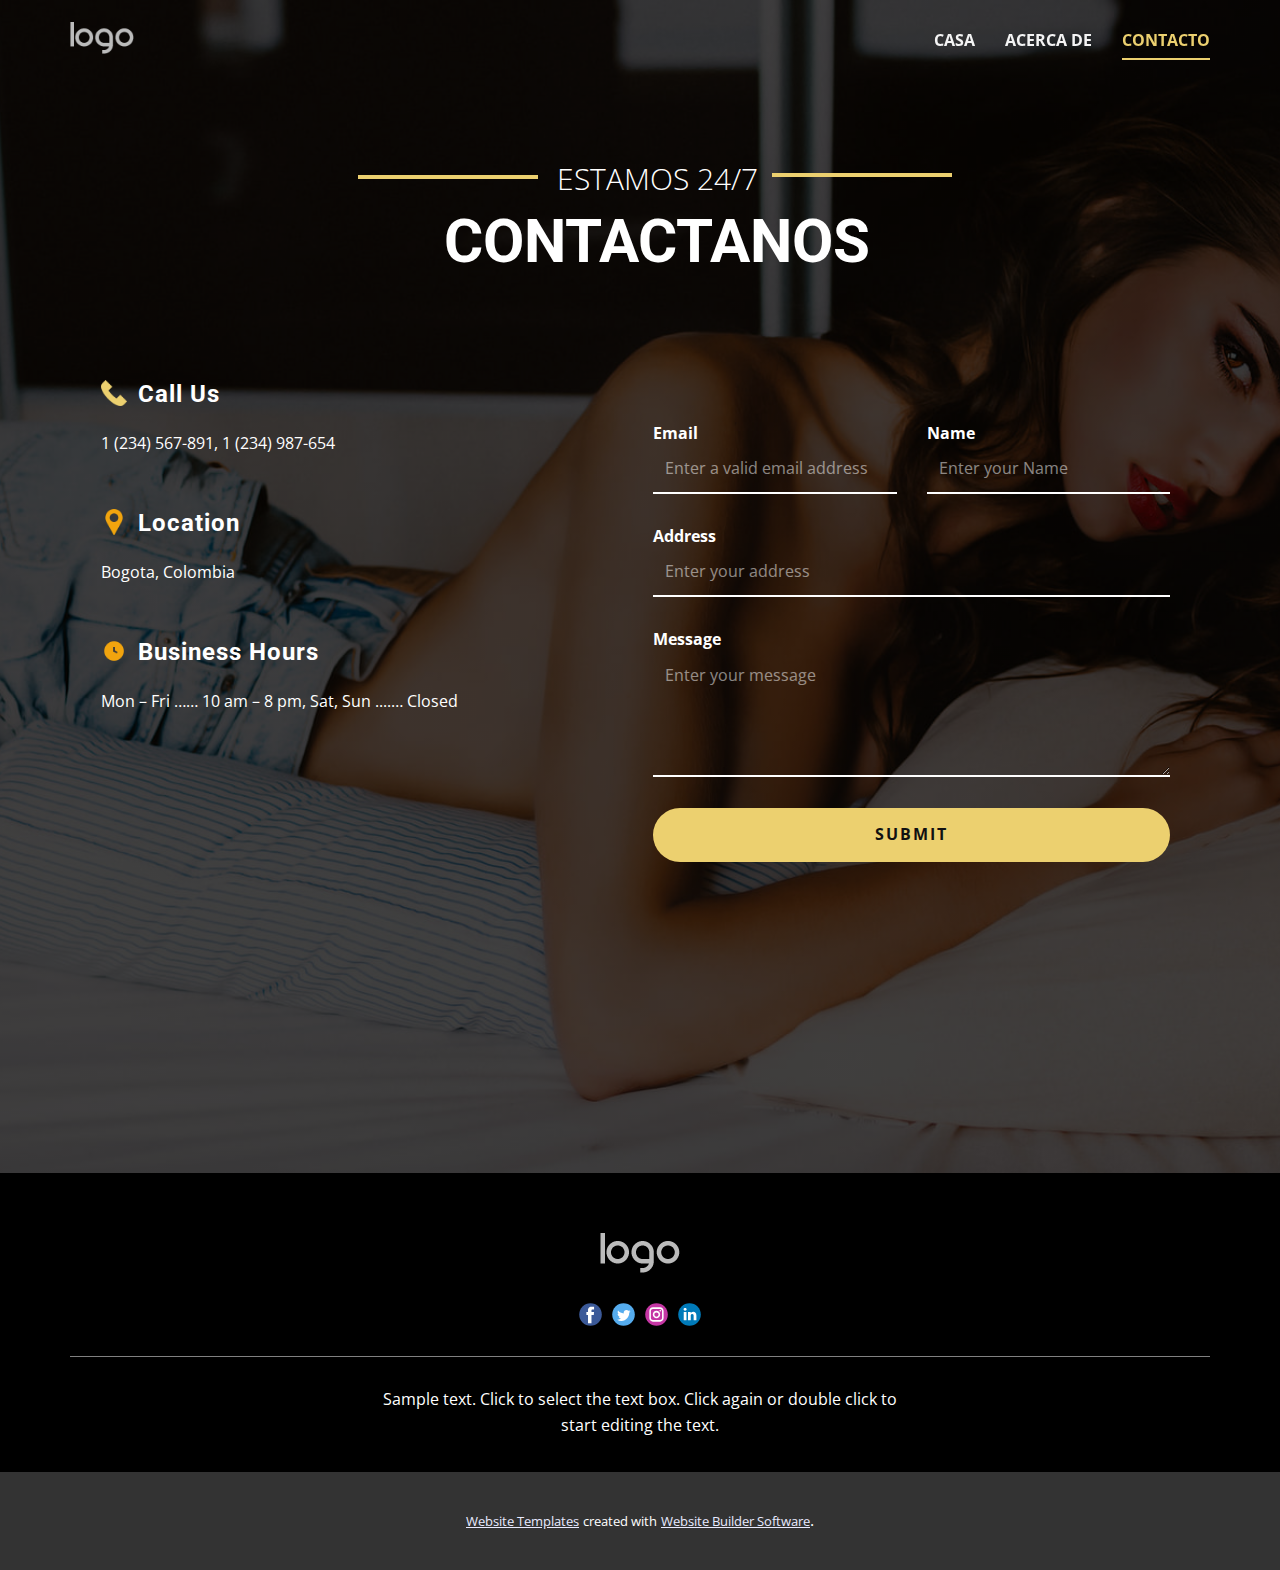
<file: Contacto.html>
<!DOCTYPE html>
<html style="font-size: 16px;" lang="es"><head>
    <meta name="viewport" content="width=device-width, initial-scale=1.0">
    <meta charset="utf-8">
    <meta name="keywords" content="Contactanos​">
    <meta name="description" content="">
    <title>Contacto</title>
    <link rel="stylesheet" href="nicepage.css" media="screen">
<link rel="stylesheet" href="Contacto.css" media="screen">
    <script class="u-script" type="text/javascript" src="jquery.js" defer=""></script>
    <script class="u-script" type="text/javascript" src="nicepage.js" defer=""></script>
    <meta name="generator" content="Nicepage 4.19.3, nicepage.com">
    <link id="u-theme-google-font" rel="stylesheet" href="https://fonts.googleapis.com/css?family=Roboto:100,100i,300,300i,400,400i,500,500i,700,700i,900,900i|Open+Sans:300,300i,400,400i,500,500i,600,600i,700,700i,800,800i">
    
    
    <script type="application/ld+json">{
		"@context": "http://schema.org",
		"@type": "Organization",
		"name": "",
		"logo": "images/default-logo-5.png",
		"sameAs": []
}</script>
    <meta name="theme-color" content="#1631ff">
    <meta property="og:title" content="Contacto">
    <meta property="og:type" content="website">
  </head>
  <body class="u-body u-overlap u-overlap-contrast u-xl-mode" data-lang="es"><header class="u-clearfix u-header u-sticky u-sticky-c27a u-header" id="sec-9413"><a href="#" class="u-image u-logo u-image-1">
        <img src="images/default-logo-5.png" class="u-logo-image u-logo-image-1">
      </a><nav class="u-menu u-menu-one-level u-offcanvas u-menu-1">
        <div class="menu-collapse" style="font-size: 1rem; letter-spacing: 0px; font-weight: 700; text-transform: uppercase;">
          <a class="u-button-style u-custom-active-border-color u-custom-active-color u-custom-border u-custom-border-color u-custom-borders u-custom-hover-border-color u-custom-hover-color u-custom-left-right-menu-spacing u-custom-padding-bottom u-custom-text-active-color u-custom-text-color u-custom-text-hover-color u-custom-top-bottom-menu-spacing u-nav-link u-text-active-grey-90 u-text-grey-40 u-text-hover-grey-70" href="#">
            <svg class="u-svg-link" viewBox="0 0 24 24"><use xmlns:xlink="http://www.w3.org/1999/xlink" xlink:href="#menu-hamburger"></use></svg>
            <svg class="u-svg-content" version="1.1" id="menu-hamburger" viewBox="0 0 16 16" x="0px" y="0px" xmlns:xlink="http://www.w3.org/1999/xlink" xmlns="http://www.w3.org/2000/svg"><g><rect y="1" width="16" height="2"></rect><rect y="7" width="16" height="2"></rect><rect y="13" width="16" height="2"></rect>
</g></svg>
          </a>
        </div>
        <div class="u-custom-menu u-nav-container">
          <ul class="u-nav u-spacing-30 u-unstyled u-nav-1"><li class="u-nav-item"><a class="u-border-2 u-border-active-custom-color-2 u-border-hover-custom-color-2 u-border-no-left u-border-no-right u-border-no-top u-button-style u-nav-link u-text-active-custom-color-2 u-text-custom-color-4 u-text-hover-custom-color-5" href="Casa.html" style="padding: 10px 0px;">Casa</a>
</li><li class="u-nav-item"><a class="u-border-2 u-border-active-custom-color-2 u-border-hover-custom-color-2 u-border-no-left u-border-no-right u-border-no-top u-button-style u-nav-link u-text-active-custom-color-2 u-text-custom-color-4 u-text-hover-custom-color-5" href="Acerca-de.html" style="padding: 10px 0px;">Acerca de</a>
</li><li class="u-nav-item"><a class="u-border-2 u-border-active-custom-color-2 u-border-hover-custom-color-2 u-border-no-left u-border-no-right u-border-no-top u-button-style u-nav-link u-text-active-custom-color-2 u-text-custom-color-4 u-text-hover-custom-color-5" href="Contacto.html" style="padding: 10px 0px;">Contacto</a>
</li></ul>
        </div>
        <div class="u-custom-menu u-nav-container-collapse">
          <div class="u-black u-container-style u-inner-container-layout u-opacity u-opacity-95 u-sidenav">
            <div class="u-inner-container-layout u-sidenav-overflow">
              <div class="u-menu-close"></div>
              <ul class="u-align-center u-nav u-popupmenu-items u-unstyled u-nav-2"><li class="u-nav-item"><a class="u-button-style u-nav-link" href="Casa.html">Casa</a>
</li><li class="u-nav-item"><a class="u-button-style u-nav-link" href="Acerca-de.html">Acerca de</a>
</li><li class="u-nav-item"><a class="u-button-style u-nav-link" href="Contacto.html">Contacto</a>
</li></ul>
            </div>
          </div>
          <div class="u-black u-menu-overlay u-opacity u-opacity-70"></div>
        </div>
      </nav></header>
    <section class="u-clearfix u-image u-shading u-section-1" id="carousel_5dce" data-image-width="1920" data-image-height="1089">
      <div class="u-clearfix u-sheet u-sheet-1">
        <div class="u-container-style u-group u-shape-rectangle u-group-1">
          <div class="u-container-layout">
            <div class="u-absolute-hcenter-xs u-border-4 u-border-custom-color-2 u-line u-line-horizontal u-line-1"></div>
            <div class="u-border-4 u-border-custom-color-2 u-hidden-sm u-hidden-xs u-line u-line-horizontal u-line-2"></div>
            <p class="u-align-center u-large-text u-text u-text-variant u-text-1">estamos 24/7</p>
            <h2 class="u-align-center u-text u-text-2">Contactanos </h2>
          </div>
        </div>
        <div class="u-clearfix u-expanded-width u-gutter-0 u-layout-wrap u-layout-wrap-1">
          <div class="u-layout">
            <div class="u-layout-row">
              <div class="u-align-left u-container-style u-layout-cell u-left-cell u-size-27 u-layout-cell-1">
                <div class="u-container-layout u-valign-top u-container-layout-2">
                  <div class="u-list u-list-1">
                    <div class="u-repeater u-repeater-1">
                      <div class="u-container-style u-list-item u-repeater-item u-shape-rectangle">
                        <div class="u-container-layout u-similar-container u-container-layout-3">
                          <h5 class="u-text u-text-3"><span class="u-file-icon u-icon u-text-custom-color-2 u-icon-1"><img src="images/1082334-0dab5f32.png" alt=""></span>&nbsp;Call Us
                          </h5>
                          <p class="u-text u-text-4">1 (234) 567-891, 1 (234) 987-654</p>
                        </div>
                      </div>
                      <div class="u-container-style u-list-item u-repeater-item u-shape-rectangle">
                        <div class="u-container-layout u-similar-container u-container-layout-4">
                          <h5 class="u-text u-text-5"><span class="u-file-icon u-icon u-text-palette-3-base u-icon-2"><img src="images/205d33fb-71c4-40dc-a07f-7a1273e85973-a71d61bb.png" alt=""></span>&nbsp;Location
                          </h5>
                          <p class="u-text u-text-6">Bogota, Colombia</p>
                        </div>
                      </div>
                      <div class="u-container-style u-list-item u-repeater-item u-shape-rectangle">
                        <div class="u-container-layout u-similar-container u-container-layout-5">
                          <h5 class="u-text u-text-7"><span class="u-file-icon u-icon u-text-palette-3-base u-icon-3"><img src="images/2791568-72648669.png" alt=""></span>&nbsp;Business Hours
                          </h5>
                          <p class="u-text u-text-8">Mon – Fri …… 10 am – 8 pm, Sat, Sun ....… Closed</p>
                        </div>
                      </div>
                    </div>
                  </div>
                </div>
              </div>
              <div class="u-container-style u-layout-cell u-right-cell u-size-33 u-layout-cell-2">
                <div class="u-container-layout u-valign-middle-lg u-valign-middle-md u-valign-middle-xl u-container-layout-6">
                  <div class="u-expanded-width-sm u-expanded-width-xs u-form u-form-1">
                    <form action="https://forms.nicepagesrv.com/Form/Process" class="u-clearfix u-form-spacing-30 u-form-vertical u-inner-form" style="padding: 10px" source="email" name="form">
                      <div class="u-form-email u-form-group u-form-partition-factor-2">
                        <label for="email-319a" class="u-label u-text-body-alt-color u-label-1">Email</label>
                        <input type="email" placeholder="Enter a valid email address" id="email-319a" name="email" class="u-border-2 u-border-no-left u-border-no-right u-border-no-top u-border-white u-input u-input-rectangle" required="">
                      </div>
                      <div class="u-form-group u-form-name u-form-partition-factor-2">
                        <label for="name-319a" class="u-label u-text-body-alt-color u-label-2">Name</label>
                        <input type="text" placeholder="Enter your Name" id="name-319a" name="name" class="u-border-2 u-border-no-left u-border-no-right u-border-no-top u-border-white u-input u-input-rectangle" required="">
                      </div>
                      <div class="u-form-address u-form-group u-form-group-3">
                        <label for="address-452f" class="u-label u-text-body-alt-color u-label-3">Address</label>
                        <input type="text" placeholder="Enter your address" id="address-452f" name="address" class="u-border-2 u-border-no-left u-border-no-right u-border-no-top u-border-white u-input u-input-rectangle" required="">
                      </div>
                      <div class="u-form-group u-form-message">
                        <label for="message-319a" class="u-label u-text-body-alt-color u-label-4">Message</label>
                        <textarea placeholder="Enter your message" rows="4" cols="50" id="message-319a" name="message" class="u-border-2 u-border-no-left u-border-no-right u-border-no-top u-border-white u-input u-input-rectangle" required=""></textarea>
                      </div>
                      <div class="u-align-left u-form-group u-form-submit">
                        <a href="#" class="u-active-white u-border-none u-btn u-btn-round u-btn-submit u-button-style u-custom-color-2 u-radius-50 u-btn-1">Submit</a>
                        <input type="submit" value="submit" class="u-form-control-hidden">
                      </div>
                      <div class="u-form-send-message u-form-send-success"> Thank you! Your message has been sent. </div>
                      <div class="u-form-send-error u-form-send-message"> Unable to send your message. Please fix errors then try again. </div>
                      <input type="hidden" value="" name="recaptchaResponse">
                      <input type="hidden" name="formServices" value="016611a86c4acc8dccf5d5696be5407f">
                    </form>
                  </div>
                </div>
              </div>
            </div>
          </div>
        </div>
      </div>
    </section>
    
    
    <footer class="u-black u-clearfix u-footer" id="sec-7059"><div class="u-clearfix u-sheet u-sheet-1">
        <a href="https://nicepage.com" class="u-image u-logo u-image-1" data-image-width="80" data-image-height="40">
          <img src="images/default-logo.png" class="u-logo-image u-logo-image-1">
        </a>
        <div class="u-align-left u-social-icons u-spacing-10 u-social-icons-1">
          <a class="u-social-url" title="facebook" target="_blank" href=""><span class="u-icon u-social-facebook u-social-icon u-icon-1"><svg class="u-svg-link" preserveAspectRatio="xMidYMin slice" viewBox="0 0 112 112" style=""><use xmlns:xlink="http://www.w3.org/1999/xlink" xlink:href="#svg-fe59"></use></svg><svg class="u-svg-content" viewBox="0 0 112 112" x="0" y="0" id="svg-fe59"><circle fill="currentColor" cx="56.1" cy="56.1" r="55"></circle><path fill="#FFFFFF" d="M73.5,31.6h-9.1c-1.4,0-3.6,0.8-3.6,3.9v8.5h12.6L72,58.3H60.8v40.8H43.9V58.3h-8V43.9h8v-9.2
            c0-6.7,3.1-17,17-17h12.5v13.9H73.5z"></path></svg></span>
          </a>
          <a class="u-social-url" title="twitter" target="_blank" href=""><span class="u-icon u-social-icon u-social-twitter u-icon-2"><svg class="u-svg-link" preserveAspectRatio="xMidYMin slice" viewBox="0 0 112 112" style=""><use xmlns:xlink="http://www.w3.org/1999/xlink" xlink:href="#svg-61f2"></use></svg><svg class="u-svg-content" viewBox="0 0 112 112" x="0" y="0" id="svg-61f2"><circle fill="currentColor" class="st0" cx="56.1" cy="56.1" r="55"></circle><path fill="#FFFFFF" d="M83.8,47.3c0,0.6,0,1.2,0,1.7c0,17.7-13.5,38.2-38.2,38.2C38,87.2,31,85,25,81.2c1,0.1,2.1,0.2,3.2,0.2
            c6.3,0,12.1-2.1,16.7-5.7c-5.9-0.1-10.8-4-12.5-9.3c0.8,0.2,1.7,0.2,2.5,0.2c1.2,0,2.4-0.2,3.5-0.5c-6.1-1.2-10.8-6.7-10.8-13.1
            c0-0.1,0-0.1,0-0.2c1.8,1,3.9,1.6,6.1,1.7c-3.6-2.4-6-6.5-6-11.2c0-2.5,0.7-4.8,1.8-6.7c6.6,8.1,16.5,13.5,27.6,14
            c-0.2-1-0.3-2-0.3-3.1c0-7.4,6-13.4,13.4-13.4c3.9,0,7.3,1.6,9.8,4.2c3.1-0.6,5.9-1.7,8.5-3.3c-1,3.1-3.1,5.8-5.9,7.4
            c2.7-0.3,5.3-1,7.7-2.1C88.7,43,86.4,45.4,83.8,47.3z"></path></svg></span>
          </a>
          <a class="u-social-url" title="instagram" target="_blank" href=""><span class="u-icon u-social-icon u-social-instagram u-icon-3"><svg class="u-svg-link" preserveAspectRatio="xMidYMin slice" viewBox="0 0 112 112" style=""><use xmlns:xlink="http://www.w3.org/1999/xlink" xlink:href="#svg-9135"></use></svg><svg class="u-svg-content" viewBox="0 0 112 112" x="0" y="0" id="svg-9135"><circle fill="currentColor" cx="56.1" cy="56.1" r="55"></circle><path fill="#FFFFFF" d="M55.9,38.2c-9.9,0-17.9,8-17.9,17.9C38,66,46,74,55.9,74c9.9,0,17.9-8,17.9-17.9C73.8,46.2,65.8,38.2,55.9,38.2
            z M55.9,66.4c-5.7,0-10.3-4.6-10.3-10.3c-0.1-5.7,4.6-10.3,10.3-10.3c5.7,0,10.3,4.6,10.3,10.3C66.2,61.8,61.6,66.4,55.9,66.4z"></path><path fill="#FFFFFF" d="M74.3,33.5c-2.3,0-4.2,1.9-4.2,4.2s1.9,4.2,4.2,4.2s4.2-1.9,4.2-4.2S76.6,33.5,74.3,33.5z"></path><path fill="#FFFFFF" d="M73.1,21.3H38.6c-9.7,0-17.5,7.9-17.5,17.5v34.5c0,9.7,7.9,17.6,17.5,17.6h34.5c9.7,0,17.5-7.9,17.5-17.5V38.8
            C90.6,29.1,82.7,21.3,73.1,21.3z M83,73.3c0,5.5-4.5,9.9-9.9,9.9H38.6c-5.5,0-9.9-4.5-9.9-9.9V38.8c0-5.5,4.5-9.9,9.9-9.9h34.5
            c5.5,0,9.9,4.5,9.9,9.9V73.3z"></path></svg></span>
          </a>
          <a class="u-social-url" title="linkedin" target="_blank" href=""><span class="u-icon u-social-icon u-social-linkedin u-icon-4"><svg class="u-svg-link" preserveAspectRatio="xMidYMin slice" viewBox="0 0 112 112" style=""><use xmlns:xlink="http://www.w3.org/1999/xlink" xlink:href="#svg-28da"></use></svg><svg class="u-svg-content" viewBox="0 0 112 112" x="0" y="0" id="svg-28da"><circle fill="currentColor" cx="56.1" cy="56.1" r="55"></circle><path fill="#FFFFFF" d="M41.3,83.7H27.9V43.4h13.4V83.7z M34.6,37.9L34.6,37.9c-4.6,0-7.5-3.1-7.5-7c0-4,3-7,7.6-7s7.4,3,7.5,7
            C42.2,34.8,39.2,37.9,34.6,37.9z M89.6,83.7H76.2V62.2c0-5.4-1.9-9.1-6.8-9.1c-3.7,0-5.9,2.5-6.9,4.9c-0.4,0.9-0.4,2.1-0.4,3.3v22.5
            H48.7c0,0,0.2-36.5,0-40.3h13.4v5.7c1.8-2.7,5-6.7,12.1-6.7c8.8,0,15.4,5.8,15.4,18.1V83.7z"></path></svg></span>
          </a>
        </div>
        <div class="u-border-1 u-border-white u-expanded-width u-line u-line-horizontal u-opacity u-opacity-50 u-line-1"></div>
        <p class="u-align-center u-text u-text-1">Sample text. Click to select the text box. Click again or double click to start editing the text.</p>
      </div></footer>
    <section class="u-backlink u-clearfix u-grey-80">
      <a class="u-link" href="https://nicepage.com/website-templates" target="_blank">
        <span>Website Templates</span>
      </a>
      <p class="u-text">
        <span>created with</span>
      </p>
      <a class="u-link" href="" target="_blank">
        <span>Website Builder Software</span>
      </a>. 
    </section>
  
</body></html>
</file>
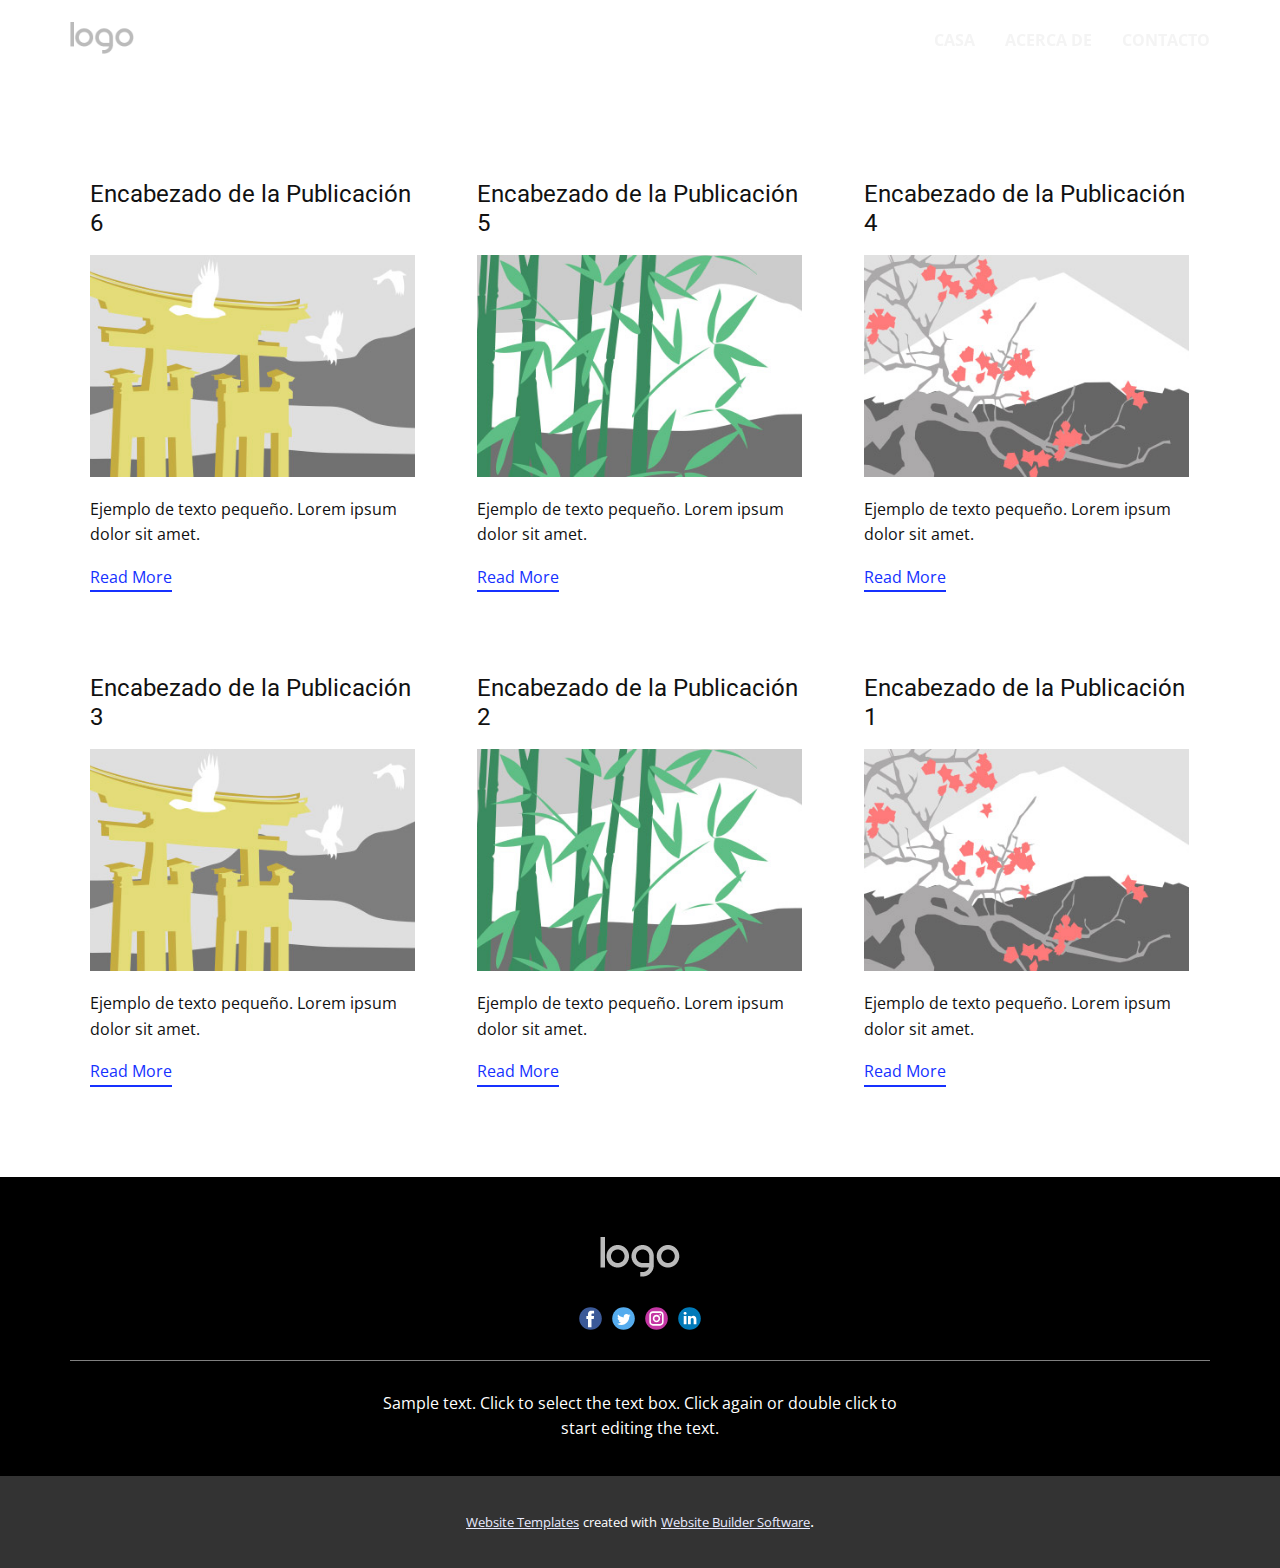
<file: blog/blog.html>
<html style="font-size: 16px;" lang="es"><head>
    <meta name="viewport" content="width=device-width, initial-scale=1.0">
    <meta charset="utf-8">
    <meta name="keywords" content="">
    <meta name="description" content="">
    <title>Blog Template</title>
    <link rel="stylesheet" href="../nicepage.css" media="screen">
<link rel="stylesheet" href="../Blog-Template.css" media="screen">
    <script class="u-script" type="text/javascript" src="../jquery.js" defer=""></script>
    <script class="u-script" type="text/javascript" src="../nicepage.js" defer=""></script>
    <meta name="generator" content="Nicepage 4.19.3, nicepage.com">
    <link id="u-theme-google-font" rel="stylesheet" href="https://fonts.googleapis.com/css?family=Roboto:100,100i,300,300i,400,400i,500,500i,700,700i,900,900i|Open+Sans:300,300i,400,400i,500,500i,600,600i,700,700i,800,800i">
    
    
    <script type="application/ld+json">{
		"@context": "http://schema.org",
		"@type": "Organization",
		"name": "",
		"logo": "images/default-logo-5.png",
		"sameAs": []
}</script>
    <meta name="theme-color" content="#1631ff">
  </head>
  <body class="u-body u-xl-mode" data-lang="es"><header class="u-clearfix u-header u-sticky u-sticky-c27a u-header" id="sec-9413"><a href="#" class="u-image u-logo u-image-1">
        <img src="../images/default-logo-5.png" class="u-logo-image u-logo-image-1">
      </a><nav class="u-menu u-menu-one-level u-offcanvas u-menu-1">
        <div class="menu-collapse" style="font-size: 1rem; letter-spacing: 0px; font-weight: 700; text-transform: uppercase;">
          <a class="u-button-style u-custom-active-border-color u-custom-active-color u-custom-border u-custom-border-color u-custom-borders u-custom-hover-border-color u-custom-hover-color u-custom-left-right-menu-spacing u-custom-padding-bottom u-custom-text-active-color u-custom-text-color u-custom-text-hover-color u-custom-top-bottom-menu-spacing u-nav-link u-text-active-grey-90 u-text-grey-40 u-text-hover-grey-70" href="#">
            <svg class="u-svg-link" viewBox="0 0 24 24"><use xmlns:xlink="http://www.w3.org/1999/xlink" xlink:href="#menu-hamburger"></use></svg>
            <svg class="u-svg-content" version="1.1" id="menu-hamburger" viewBox="0 0 16 16" x="0px" y="0px" xmlns:xlink="http://www.w3.org/1999/xlink" xmlns="http://www.w3.org/2000/svg"><g><rect y="1" width="16" height="2"></rect><rect y="7" width="16" height="2"></rect><rect y="13" width="16" height="2"></rect>
</g></svg>
          </a>
        </div>
        <div class="u-custom-menu u-nav-container">
          <ul class="u-nav u-spacing-30 u-unstyled u-nav-1"><li class="u-nav-item"><a class="u-border-2 u-border-active-custom-color-2 u-border-hover-custom-color-2 u-border-no-left u-border-no-right u-border-no-top u-button-style u-nav-link u-text-active-custom-color-2 u-text-custom-color-4 u-text-hover-custom-color-5" href="../Casa.html" style="padding: 10px 0px;">Casa</a>
</li><li class="u-nav-item"><a class="u-border-2 u-border-active-custom-color-2 u-border-hover-custom-color-2 u-border-no-left u-border-no-right u-border-no-top u-button-style u-nav-link u-text-active-custom-color-2 u-text-custom-color-4 u-text-hover-custom-color-5" href="../Acerca-de.html" style="padding: 10px 0px;">Acerca de</a>
</li><li class="u-nav-item"><a class="u-border-2 u-border-active-custom-color-2 u-border-hover-custom-color-2 u-border-no-left u-border-no-right u-border-no-top u-button-style u-nav-link u-text-active-custom-color-2 u-text-custom-color-4 u-text-hover-custom-color-5" href="../Contacto.html" style="padding: 10px 0px;">Contacto</a>
</li></ul>
        </div>
        <div class="u-custom-menu u-nav-container-collapse">
          <div class="u-black u-container-style u-inner-container-layout u-opacity u-opacity-95 u-sidenav">
            <div class="u-inner-container-layout u-sidenav-overflow">
              <div class="u-menu-close"></div>
              <ul class="u-align-center u-nav u-popupmenu-items u-unstyled u-nav-2"><li class="u-nav-item"><a class="u-button-style u-nav-link" href="../Casa.html">Casa</a>
</li><li class="u-nav-item"><a class="u-button-style u-nav-link" href="../Acerca-de.html">Acerca de</a>
</li><li class="u-nav-item"><a class="u-button-style u-nav-link" href="../Contacto.html">Contacto</a>
</li></ul>
            </div>
          </div>
          <div class="u-black u-menu-overlay u-opacity u-opacity-70"></div>
        </div>
      </nav></header>
    <section class="u-clearfix u-section-1" id="sec-10d9">
      <div class="u-clearfix u-sheet u-valign-middle u-sheet-1"><!--blog--><!--blog_options_json--><!--{"type":"Recent","source":"","tags":"","count":""}--><!--/blog_options_json-->
        <div class="u-blog u-expanded-width u-repeater u-repeater-1"><!--blog_post-->
          <div class="u-blog-post u-container-style u-repeater-item u-white u-repeater-item-1">
            <div class="u-container-layout u-similar-container u-valign-top u-container-layout-1"><!--blog_post_header-->
              <h4 class="u-blog-control u-text u-text-1">
                <a class="u-post-header-link" href="../blog/enviar-5.html">Encabezado de la Publicación 6</a>
              </h4><!--/blog_post_header--><!--blog_post_image-->
              <a class="u-post-header-link" href="../blog/enviar-5.html"><img alt="" class="u-blog-control u-expanded-width u-image u-image-default u-image-1" src="../images/8ad73f3c.jpeg"></a><!--/blog_post_image--><!--blog_post_content-->
              <div class="u-blog-control u-post-content u-text u-text-2 fr-view">Ejemplo de texto pequeño. Lorem ipsum dolor sit amet.</div><!--/blog_post_content--><!--blog_post_readmore-->
              <a href="../blog/enviar-5.html" class="u-blog-control u-border-2 u-border-palette-1-base u-btn u-btn-rectangle u-button-style u-none u-btn-1"><!--blog_post_readmore_content--><!--options_json--><!--{"content":"Read More","defaultValue":"Lee mas"}--><!--/options_json-->Read More<!--/blog_post_readmore_content--></a><!--/blog_post_readmore-->
            </div>
          </div><div class="u-blog-post u-container-style u-repeater-item u-video-cover u-white">
            <div class="u-container-layout u-similar-container u-valign-top u-container-layout-2"><!--blog_post_header-->
              <h4 class="u-blog-control u-text u-text-3">
                <a class="u-post-header-link" href="../blog/enviar-4.html">Encabezado de la Publicación 5</a>
              </h4><!--/blog_post_header--><!--blog_post_image-->
              <a class="u-post-header-link" href="../blog/enviar-4.html"><img alt="" class="u-blog-control u-expanded-width u-image u-image-default u-image-2" src="../images/68f64b9d.jpeg"></a><!--/blog_post_image--><!--blog_post_content-->
              <div class="u-blog-control u-post-content u-text u-text-4 fr-view">Ejemplo de texto pequeño. Lorem ipsum dolor sit amet.</div><!--/blog_post_content--><!--blog_post_readmore-->
              <a href="../blog/enviar-4.html" class="u-blog-control u-border-2 u-border-palette-1-base u-btn u-btn-rectangle u-button-style u-none u-btn-2"><!--blog_post_readmore_content--><!--options_json--><!--{"content":"Read More","defaultValue":"Lee mas"}--><!--/options_json-->Read More<!--/blog_post_readmore_content--></a><!--/blog_post_readmore-->
            </div>
          </div><div class="u-blog-post u-container-style u-repeater-item u-video-cover u-white">
            <div class="u-container-layout u-similar-container u-valign-top u-container-layout-3"><!--blog_post_header-->
              <h4 class="u-blog-control u-text u-text-5">
                <a class="u-post-header-link" href="../blog/enviar-3.html">Encabezado de la Publicación 4</a>
              </h4><!--/blog_post_header--><!--blog_post_image-->
              <a class="u-post-header-link" href="../blog/enviar-3.html"><img alt="" class="u-blog-control u-expanded-width u-image u-image-default u-image-3" src="../images/0fd3416c.jpeg"></a><!--/blog_post_image--><!--blog_post_content-->
              <div class="u-blog-control u-post-content u-text u-text-6 fr-view">Ejemplo de texto pequeño. Lorem ipsum dolor sit amet.</div><!--/blog_post_content--><!--blog_post_readmore-->
              <a href="../blog/enviar-3.html" class="u-blog-control u-border-2 u-border-palette-1-base u-btn u-btn-rectangle u-button-style u-none u-btn-3"><!--blog_post_readmore_content--><!--options_json--><!--{"content":"Read More","defaultValue":"Lee mas"}--><!--/options_json-->Read More<!--/blog_post_readmore_content--></a><!--/blog_post_readmore-->
            </div>
          </div><div class="u-blog-post u-container-style u-repeater-item u-white u-repeater-item-1">
            <div class="u-container-layout u-similar-container u-valign-top u-container-layout-1"><!--blog_post_header-->
              <h4 class="u-blog-control u-text u-text-1">
                <a class="u-post-header-link" href="../blog/enviar-2.html">Encabezado de la Publicación 3</a>
              </h4><!--/blog_post_header--><!--blog_post_image-->
              <a class="u-post-header-link" href="../blog/enviar-2.html"><img alt="" class="u-blog-control u-expanded-width u-image u-image-default u-image-1" src="../images/8ad73f3c.jpeg"></a><!--/blog_post_image--><!--blog_post_content-->
              <div class="u-blog-control u-post-content u-text u-text-2 fr-view">Ejemplo de texto pequeño. Lorem ipsum dolor sit amet.</div><!--/blog_post_content--><!--blog_post_readmore-->
              <a href="../blog/enviar-2.html" class="u-blog-control u-border-2 u-border-palette-1-base u-btn u-btn-rectangle u-button-style u-none u-btn-1"><!--blog_post_readmore_content--><!--options_json--><!--{"content":"Read More","defaultValue":"Lee mas"}--><!--/options_json-->Read More<!--/blog_post_readmore_content--></a><!--/blog_post_readmore-->
            </div>
          </div><div class="u-blog-post u-container-style u-repeater-item u-video-cover u-white">
            <div class="u-container-layout u-similar-container u-valign-top u-container-layout-2"><!--blog_post_header-->
              <h4 class="u-blog-control u-text u-text-3">
                <a class="u-post-header-link" href="../blog/enviar-1.html">Encabezado de la Publicación 2</a>
              </h4><!--/blog_post_header--><!--blog_post_image-->
              <a class="u-post-header-link" href="../blog/enviar-1.html"><img alt="" class="u-blog-control u-expanded-width u-image u-image-default u-image-2" src="../images/68f64b9d.jpeg"></a><!--/blog_post_image--><!--blog_post_content-->
              <div class="u-blog-control u-post-content u-text u-text-4 fr-view">Ejemplo de texto pequeño. Lorem ipsum dolor sit amet.</div><!--/blog_post_content--><!--blog_post_readmore-->
              <a href="../blog/enviar-1.html" class="u-blog-control u-border-2 u-border-palette-1-base u-btn u-btn-rectangle u-button-style u-none u-btn-2"><!--blog_post_readmore_content--><!--options_json--><!--{"content":"Read More","defaultValue":"Lee mas"}--><!--/options_json-->Read More<!--/blog_post_readmore_content--></a><!--/blog_post_readmore-->
            </div>
          </div><div class="u-blog-post u-container-style u-repeater-item u-video-cover u-white">
            <div class="u-container-layout u-similar-container u-valign-top u-container-layout-3"><!--blog_post_header-->
              <h4 class="u-blog-control u-text u-text-5">
                <a class="u-post-header-link" href="../blog/enviar.html">Encabezado de la Publicación 1</a>
              </h4><!--/blog_post_header--><!--blog_post_image-->
              <a class="u-post-header-link" href="../blog/enviar.html"><img alt="" class="u-blog-control u-expanded-width u-image u-image-default u-image-3" src="../images/0fd3416c.jpeg"></a><!--/blog_post_image--><!--blog_post_content-->
              <div class="u-blog-control u-post-content u-text u-text-6 fr-view">Ejemplo de texto pequeño. Lorem ipsum dolor sit amet.</div><!--/blog_post_content--><!--blog_post_readmore-->
              <a href="../blog/enviar.html" class="u-blog-control u-border-2 u-border-palette-1-base u-btn u-btn-rectangle u-button-style u-none u-btn-3"><!--blog_post_readmore_content--><!--options_json--><!--{"content":"Read More","defaultValue":"Lee mas"}--><!--/options_json-->Read More<!--/blog_post_readmore_content--></a><!--/blog_post_readmore-->
            </div>
          </div><!--/blog_post--><!--blog_post-->
          <!--/blog_post--><!--blog_post-->
          <!--/blog_post-->
        </div><!--/blog-->
      </div>
    </section>
    
    
    <footer class="u-black u-clearfix u-footer" id="sec-7059"><div class="u-clearfix u-sheet u-sheet-1">
        <a href="https://nicepage.com" class="u-image u-logo u-image-1" data-image-width="80" data-image-height="40">
          <img src="../images/default-logo.png" class="u-logo-image u-logo-image-1">
        </a>
        <div class="u-align-left u-social-icons u-spacing-10 u-social-icons-1">
          <a class="u-social-url" title="facebook" target="_blank" href=""><span class="u-icon u-social-facebook u-social-icon u-icon-1"><svg class="u-svg-link" preserveAspectRatio="xMidYMin slice" viewBox="0 0 112 112" style=""><use xmlns:xlink="http://www.w3.org/1999/xlink" xlink:href="#svg-fe59"></use></svg><svg class="u-svg-content" viewBox="0 0 112 112" x="0" y="0" id="svg-fe59"><circle fill="currentColor" cx="56.1" cy="56.1" r="55"></circle><path fill="#FFFFFF" d="M73.5,31.6h-9.1c-1.4,0-3.6,0.8-3.6,3.9v8.5h12.6L72,58.3H60.8v40.8H43.9V58.3h-8V43.9h8v-9.2
            c0-6.7,3.1-17,17-17h12.5v13.9H73.5z"></path></svg></span>
          </a>
          <a class="u-social-url" title="twitter" target="_blank" href=""><span class="u-icon u-social-icon u-social-twitter u-icon-2"><svg class="u-svg-link" preserveAspectRatio="xMidYMin slice" viewBox="0 0 112 112" style=""><use xmlns:xlink="http://www.w3.org/1999/xlink" xlink:href="#svg-61f2"></use></svg><svg class="u-svg-content" viewBox="0 0 112 112" x="0" y="0" id="svg-61f2"><circle fill="currentColor" class="st0" cx="56.1" cy="56.1" r="55"></circle><path fill="#FFFFFF" d="M83.8,47.3c0,0.6,0,1.2,0,1.7c0,17.7-13.5,38.2-38.2,38.2C38,87.2,31,85,25,81.2c1,0.1,2.1,0.2,3.2,0.2
            c6.3,0,12.1-2.1,16.7-5.7c-5.9-0.1-10.8-4-12.5-9.3c0.8,0.2,1.7,0.2,2.5,0.2c1.2,0,2.4-0.2,3.5-0.5c-6.1-1.2-10.8-6.7-10.8-13.1
            c0-0.1,0-0.1,0-0.2c1.8,1,3.9,1.6,6.1,1.7c-3.6-2.4-6-6.5-6-11.2c0-2.5,0.7-4.8,1.8-6.7c6.6,8.1,16.5,13.5,27.6,14
            c-0.2-1-0.3-2-0.3-3.1c0-7.4,6-13.4,13.4-13.4c3.9,0,7.3,1.6,9.8,4.2c3.1-0.6,5.9-1.7,8.5-3.3c-1,3.1-3.1,5.8-5.9,7.4
            c2.7-0.3,5.3-1,7.7-2.1C88.7,43,86.4,45.4,83.8,47.3z"></path></svg></span>
          </a>
          <a class="u-social-url" title="instagram" target="_blank" href=""><span class="u-icon u-social-icon u-social-instagram u-icon-3"><svg class="u-svg-link" preserveAspectRatio="xMidYMin slice" viewBox="0 0 112 112" style=""><use xmlns:xlink="http://www.w3.org/1999/xlink" xlink:href="#svg-9135"></use></svg><svg class="u-svg-content" viewBox="0 0 112 112" x="0" y="0" id="svg-9135"><circle fill="currentColor" cx="56.1" cy="56.1" r="55"></circle><path fill="#FFFFFF" d="M55.9,38.2c-9.9,0-17.9,8-17.9,17.9C38,66,46,74,55.9,74c9.9,0,17.9-8,17.9-17.9C73.8,46.2,65.8,38.2,55.9,38.2
            z M55.9,66.4c-5.7,0-10.3-4.6-10.3-10.3c-0.1-5.7,4.6-10.3,10.3-10.3c5.7,0,10.3,4.6,10.3,10.3C66.2,61.8,61.6,66.4,55.9,66.4z"></path><path fill="#FFFFFF" d="M74.3,33.5c-2.3,0-4.2,1.9-4.2,4.2s1.9,4.2,4.2,4.2s4.2-1.9,4.2-4.2S76.6,33.5,74.3,33.5z"></path><path fill="#FFFFFF" d="M73.1,21.3H38.6c-9.7,0-17.5,7.9-17.5,17.5v34.5c0,9.7,7.9,17.6,17.5,17.6h34.5c9.7,0,17.5-7.9,17.5-17.5V38.8
            C90.6,29.1,82.7,21.3,73.1,21.3z M83,73.3c0,5.5-4.5,9.9-9.9,9.9H38.6c-5.5,0-9.9-4.5-9.9-9.9V38.8c0-5.5,4.5-9.9,9.9-9.9h34.5
            c5.5,0,9.9,4.5,9.9,9.9V73.3z"></path></svg></span>
          </a>
          <a class="u-social-url" title="linkedin" target="_blank" href=""><span class="u-icon u-social-icon u-social-linkedin u-icon-4"><svg class="u-svg-link" preserveAspectRatio="xMidYMin slice" viewBox="0 0 112 112" style=""><use xmlns:xlink="http://www.w3.org/1999/xlink" xlink:href="#svg-28da"></use></svg><svg class="u-svg-content" viewBox="0 0 112 112" x="0" y="0" id="svg-28da"><circle fill="currentColor" cx="56.1" cy="56.1" r="55"></circle><path fill="#FFFFFF" d="M41.3,83.7H27.9V43.4h13.4V83.7z M34.6,37.9L34.6,37.9c-4.6,0-7.5-3.1-7.5-7c0-4,3-7,7.6-7s7.4,3,7.5,7
            C42.2,34.8,39.2,37.9,34.6,37.9z M89.6,83.7H76.2V62.2c0-5.4-1.9-9.1-6.8-9.1c-3.7,0-5.9,2.5-6.9,4.9c-0.4,0.9-0.4,2.1-0.4,3.3v22.5
            H48.7c0,0,0.2-36.5,0-40.3h13.4v5.7c1.8-2.7,5-6.7,12.1-6.7c8.8,0,15.4,5.8,15.4,18.1V83.7z"></path></svg></span>
          </a>
        </div>
        <div class="u-border-1 u-border-white u-expanded-width u-line u-line-horizontal u-opacity u-opacity-50 u-line-1"></div>
        <p class="u-align-center u-text u-text-1">Sample text. Click to select the text box. Click again or double click to start editing the text.</p>
      </div></footer>
    <section class="u-backlink u-clearfix u-grey-80">
      <a class="u-link" href="https://nicepage.com/website-templates" target="_blank">
        <span>Website Templates</span>
      </a>
      <p class="u-text">
        <span>created with</span>
      </p>
      <a class="u-link" href="" target="_blank">
        <span>Website Builder Software</span>
      </a>. 
    </section>
  
</body></html>
</file>
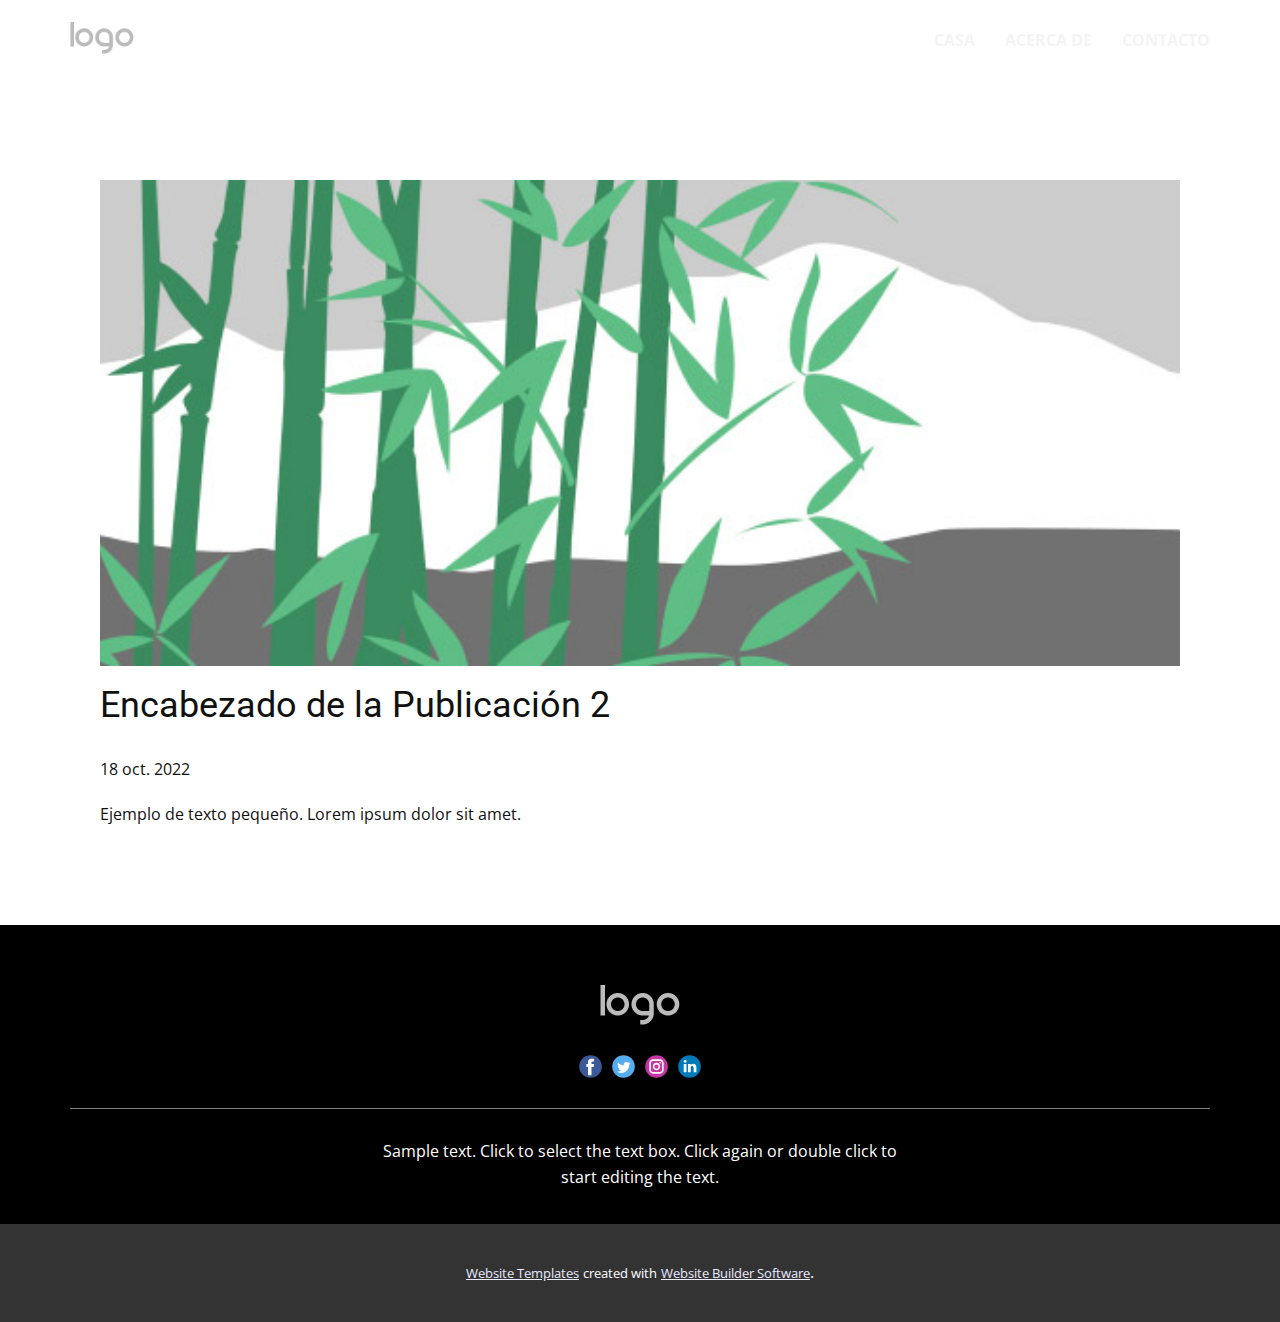
<file: blog/enviar-1.html>
<!doctype html>
<html style="font-size: 16px;" lang="es"><head>
    <meta name="viewport" content="width=device-width, initial-scale=1.0">
    <meta charset="utf-8">
    <meta name="keywords" content="Encabezado de la Publicación 1">
    <meta name="description" content="">
    <title>Encabezado de la Publicación 2</title>
    <link rel="stylesheet" href="../nicepage.css" media="screen">
<link rel="stylesheet" href="../Post-Template.css" media="screen">
    <script class="u-script" type="text/javascript" src="../jquery.js" defer=""></script>
    <script class="u-script" type="text/javascript" src="../nicepage.js" defer=""></script>
    <meta name="generator" content="Nicepage 4.19.3, nicepage.com">
    <link id="u-theme-google-font" rel="stylesheet" href="https://fonts.googleapis.com/css?family=Roboto:100,100i,300,300i,400,400i,500,500i,700,700i,900,900i|Open+Sans:300,300i,400,400i,500,500i,600,600i,700,700i,800,800i">
    
    
    <script type="application/ld+json">{
		"@context": "http://schema.org",
		"@type": "Organization",
		"name": "",
		"logo": "images/default-logo-5.png",
		"sameAs": []
}</script>
    <meta name="theme-color" content="#1631ff">
  </head>
  <body class="u-body u-xl-mode" data-lang="es"><header class="u-clearfix u-header u-sticky u-sticky-c27a u-header" id="sec-9413"><a href="#" class="u-image u-logo u-image-1">
        <img src="../images/default-logo-5.png" class="u-logo-image u-logo-image-1">
      </a><nav class="u-menu u-menu-one-level u-offcanvas u-menu-1">
        <div class="menu-collapse" style="font-size: 1rem; letter-spacing: 0px; font-weight: 700; text-transform: uppercase;">
          <a class="u-button-style u-custom-active-border-color u-custom-active-color u-custom-border u-custom-border-color u-custom-borders u-custom-hover-border-color u-custom-hover-color u-custom-left-right-menu-spacing u-custom-padding-bottom u-custom-text-active-color u-custom-text-color u-custom-text-hover-color u-custom-top-bottom-menu-spacing u-nav-link u-text-active-grey-90 u-text-grey-40 u-text-hover-grey-70" href="#">
            <svg class="u-svg-link" viewBox="0 0 24 24"><use xmlns:xlink="http://www.w3.org/1999/xlink" xlink:href="#menu-hamburger"></use></svg>
            <svg class="u-svg-content" version="1.1" id="menu-hamburger" viewBox="0 0 16 16" x="0px" y="0px" xmlns:xlink="http://www.w3.org/1999/xlink" xmlns="http://www.w3.org/2000/svg"><g><rect y="1" width="16" height="2"></rect><rect y="7" width="16" height="2"></rect><rect y="13" width="16" height="2"></rect>
</g></svg>
          </a>
        </div>
        <div class="u-custom-menu u-nav-container">
          <ul class="u-nav u-spacing-30 u-unstyled u-nav-1"><li class="u-nav-item"><a class="u-border-2 u-border-active-custom-color-2 u-border-hover-custom-color-2 u-border-no-left u-border-no-right u-border-no-top u-button-style u-nav-link u-text-active-custom-color-2 u-text-custom-color-4 u-text-hover-custom-color-5" href="../Casa.html" style="padding: 10px 0px;">Casa</a>
</li><li class="u-nav-item"><a class="u-border-2 u-border-active-custom-color-2 u-border-hover-custom-color-2 u-border-no-left u-border-no-right u-border-no-top u-button-style u-nav-link u-text-active-custom-color-2 u-text-custom-color-4 u-text-hover-custom-color-5" href="../Acerca-de.html" style="padding: 10px 0px;">Acerca de</a>
</li><li class="u-nav-item"><a class="u-border-2 u-border-active-custom-color-2 u-border-hover-custom-color-2 u-border-no-left u-border-no-right u-border-no-top u-button-style u-nav-link u-text-active-custom-color-2 u-text-custom-color-4 u-text-hover-custom-color-5" href="../Contacto.html" style="padding: 10px 0px;">Contacto</a>
</li></ul>
        </div>
        <div class="u-custom-menu u-nav-container-collapse">
          <div class="u-black u-container-style u-inner-container-layout u-opacity u-opacity-95 u-sidenav">
            <div class="u-inner-container-layout u-sidenav-overflow">
              <div class="u-menu-close"></div>
              <ul class="u-align-center u-nav u-popupmenu-items u-unstyled u-nav-2"><li class="u-nav-item"><a class="u-button-style u-nav-link" href="../Casa.html">Casa</a>
</li><li class="u-nav-item"><a class="u-button-style u-nav-link" href="../Acerca-de.html">Acerca de</a>
</li><li class="u-nav-item"><a class="u-button-style u-nav-link" href="../Contacto.html">Contacto</a>
</li></ul>
            </div>
          </div>
          <div class="u-black u-menu-overlay u-opacity u-opacity-70"></div>
        </div>
      </nav></header>
    <section class="u-align-center u-clearfix u-section-1" id="sec-3ab3">
      <div class="u-clearfix u-sheet u-valign-middle-md u-valign-middle-sm u-valign-middle-xs u-sheet-1"><!--post_details--><!--post_details_options_json--><!--{"source":""}--><!--/post_details_options_json--><!--blog_post-->
        <div class="u-container-style u-expanded-width u-post-details u-post-details-1">
          <div class="u-container-layout u-valign-middle u-container-layout-1"><!--blog_post_image-->
            <img alt="" class="u-blog-control u-expanded-width u-image u-image-default u-image-1" src="../images/68f64b9d.jpeg"><!--/blog_post_image--><!--blog_post_header-->
            <h2 class="u-blog-control u-text u-text-1">Encabezado de la Publicación 2</h2><!--/blog_post_header--><!--blog_post_metadata-->
            <div class="u-blog-control u-metadata u-metadata-1"><!--blog_post_metadata_date-->
              <span class="u-meta-date u-meta-icon">18 oct. 2022</span><!--/blog_post_metadata_date--><!--blog_post_metadata_category-->
              <!--/blog_post_metadata_category--><!--blog_post_metadata_comments-->
              <!--/blog_post_metadata_comments-->
            </div><!--/blog_post_metadata--><!--blog_post_content-->
            <div class="u-align-justify u-blog-control u-post-content u-text u-text-2 fr-view">
  Ejemplo de texto pequeño. Lorem ipsum dolor sit amet.
  </div><!--/blog_post_content-->
          </div>
        </div><!--/blog_post--><!--/post_details-->
      </div>
    </section>
    
    
    <footer class="u-black u-clearfix u-footer" id="sec-7059"><div class="u-clearfix u-sheet u-sheet-1">
        <a href="https://nicepage.com" class="u-image u-logo u-image-1" data-image-width="80" data-image-height="40">
          <img src="../images/default-logo.png" class="u-logo-image u-logo-image-1">
        </a>
        <div class="u-align-left u-social-icons u-spacing-10 u-social-icons-1">
          <a class="u-social-url" title="facebook" target="_blank" href=""><span class="u-icon u-social-facebook u-social-icon u-icon-1"><svg class="u-svg-link" preserveAspectRatio="xMidYMin slice" viewBox="0 0 112 112" style=""><use xmlns:xlink="http://www.w3.org/1999/xlink" xlink:href="#svg-fe59"></use></svg><svg class="u-svg-content" viewBox="0 0 112 112" x="0" y="0" id="svg-fe59"><circle fill="currentColor" cx="56.1" cy="56.1" r="55"></circle><path fill="#FFFFFF" d="M73.5,31.6h-9.1c-1.4,0-3.6,0.8-3.6,3.9v8.5h12.6L72,58.3H60.8v40.8H43.9V58.3h-8V43.9h8v-9.2
            c0-6.7,3.1-17,17-17h12.5v13.9H73.5z"></path></svg></span>
          </a>
          <a class="u-social-url" title="twitter" target="_blank" href=""><span class="u-icon u-social-icon u-social-twitter u-icon-2"><svg class="u-svg-link" preserveAspectRatio="xMidYMin slice" viewBox="0 0 112 112" style=""><use xmlns:xlink="http://www.w3.org/1999/xlink" xlink:href="#svg-61f2"></use></svg><svg class="u-svg-content" viewBox="0 0 112 112" x="0" y="0" id="svg-61f2"><circle fill="currentColor" class="st0" cx="56.1" cy="56.1" r="55"></circle><path fill="#FFFFFF" d="M83.8,47.3c0,0.6,0,1.2,0,1.7c0,17.7-13.5,38.2-38.2,38.2C38,87.2,31,85,25,81.2c1,0.1,2.1,0.2,3.2,0.2
            c6.3,0,12.1-2.1,16.7-5.7c-5.9-0.1-10.8-4-12.5-9.3c0.8,0.2,1.7,0.2,2.5,0.2c1.2,0,2.4-0.2,3.5-0.5c-6.1-1.2-10.8-6.7-10.8-13.1
            c0-0.1,0-0.1,0-0.2c1.8,1,3.9,1.6,6.1,1.7c-3.6-2.4-6-6.5-6-11.2c0-2.5,0.7-4.8,1.8-6.7c6.6,8.1,16.5,13.5,27.6,14
            c-0.2-1-0.3-2-0.3-3.1c0-7.4,6-13.4,13.4-13.4c3.9,0,7.3,1.6,9.8,4.2c3.1-0.6,5.9-1.7,8.5-3.3c-1,3.1-3.1,5.8-5.9,7.4
            c2.7-0.3,5.3-1,7.7-2.1C88.7,43,86.4,45.4,83.8,47.3z"></path></svg></span>
          </a>
          <a class="u-social-url" title="instagram" target="_blank" href=""><span class="u-icon u-social-icon u-social-instagram u-icon-3"><svg class="u-svg-link" preserveAspectRatio="xMidYMin slice" viewBox="0 0 112 112" style=""><use xmlns:xlink="http://www.w3.org/1999/xlink" xlink:href="#svg-9135"></use></svg><svg class="u-svg-content" viewBox="0 0 112 112" x="0" y="0" id="svg-9135"><circle fill="currentColor" cx="56.1" cy="56.1" r="55"></circle><path fill="#FFFFFF" d="M55.9,38.2c-9.9,0-17.9,8-17.9,17.9C38,66,46,74,55.9,74c9.9,0,17.9-8,17.9-17.9C73.8,46.2,65.8,38.2,55.9,38.2
            z M55.9,66.4c-5.7,0-10.3-4.6-10.3-10.3c-0.1-5.7,4.6-10.3,10.3-10.3c5.7,0,10.3,4.6,10.3,10.3C66.2,61.8,61.6,66.4,55.9,66.4z"></path><path fill="#FFFFFF" d="M74.3,33.5c-2.3,0-4.2,1.9-4.2,4.2s1.9,4.2,4.2,4.2s4.2-1.9,4.2-4.2S76.6,33.5,74.3,33.5z"></path><path fill="#FFFFFF" d="M73.1,21.3H38.6c-9.7,0-17.5,7.9-17.5,17.5v34.5c0,9.7,7.9,17.6,17.5,17.6h34.5c9.7,0,17.5-7.9,17.5-17.5V38.8
            C90.6,29.1,82.7,21.3,73.1,21.3z M83,73.3c0,5.5-4.5,9.9-9.9,9.9H38.6c-5.5,0-9.9-4.5-9.9-9.9V38.8c0-5.5,4.5-9.9,9.9-9.9h34.5
            c5.5,0,9.9,4.5,9.9,9.9V73.3z"></path></svg></span>
          </a>
          <a class="u-social-url" title="linkedin" target="_blank" href=""><span class="u-icon u-social-icon u-social-linkedin u-icon-4"><svg class="u-svg-link" preserveAspectRatio="xMidYMin slice" viewBox="0 0 112 112" style=""><use xmlns:xlink="http://www.w3.org/1999/xlink" xlink:href="#svg-28da"></use></svg><svg class="u-svg-content" viewBox="0 0 112 112" x="0" y="0" id="svg-28da"><circle fill="currentColor" cx="56.1" cy="56.1" r="55"></circle><path fill="#FFFFFF" d="M41.3,83.7H27.9V43.4h13.4V83.7z M34.6,37.9L34.6,37.9c-4.6,0-7.5-3.1-7.5-7c0-4,3-7,7.6-7s7.4,3,7.5,7
            C42.2,34.8,39.2,37.9,34.6,37.9z M89.6,83.7H76.2V62.2c0-5.4-1.9-9.1-6.8-9.1c-3.7,0-5.9,2.5-6.9,4.9c-0.4,0.9-0.4,2.1-0.4,3.3v22.5
            H48.7c0,0,0.2-36.5,0-40.3h13.4v5.7c1.8-2.7,5-6.7,12.1-6.7c8.8,0,15.4,5.8,15.4,18.1V83.7z"></path></svg></span>
          </a>
        </div>
        <div class="u-border-1 u-border-white u-expanded-width u-line u-line-horizontal u-opacity u-opacity-50 u-line-1"></div>
        <p class="u-align-center u-text u-text-1">Sample text. Click to select the text box. Click again or double click to start editing the text.</p>
      </div></footer>
    <section class="u-backlink u-clearfix u-grey-80">
      <a class="u-link" href="https://nicepage.com/website-templates" target="_blank">
        <span>Website Templates</span>
      </a>
      <p class="u-text">
        <span>created with</span>
      </p>
      <a class="u-link" href="" target="_blank">
        <span>Website Builder Software</span>
      </a>. 
    </section>
  
</body></html>
</file>
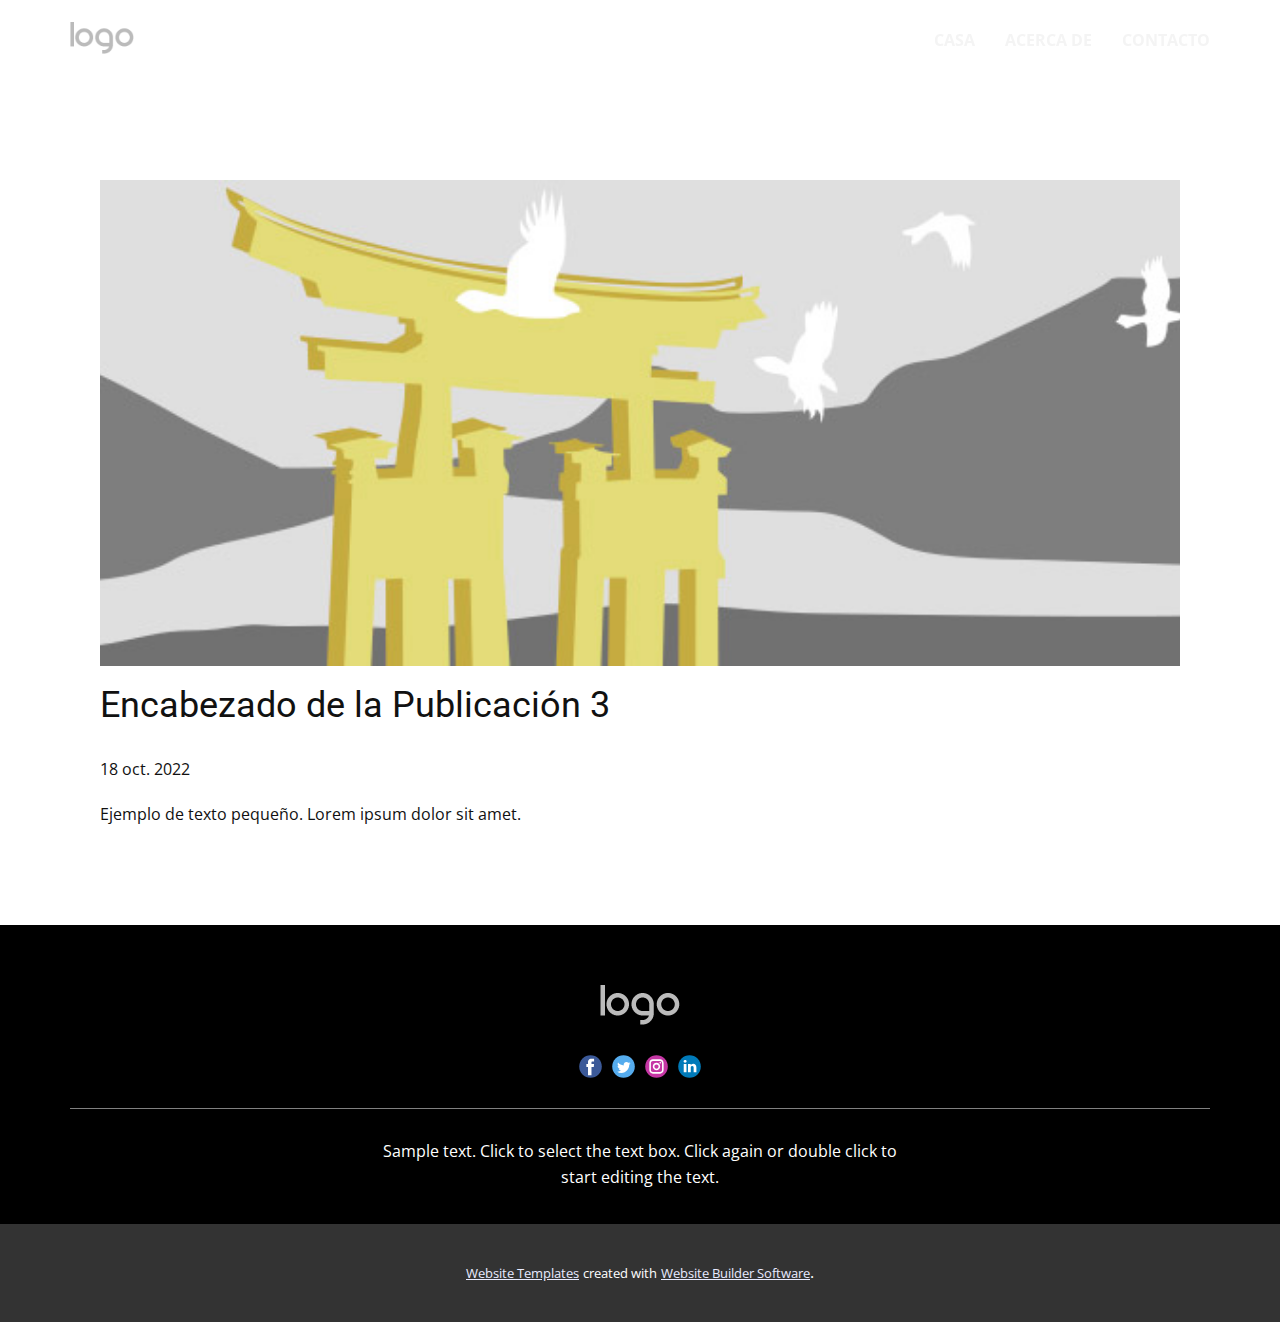
<file: blog/enviar-2.html>
<!doctype html>
<html style="font-size: 16px;" lang="es"><head>
    <meta name="viewport" content="width=device-width, initial-scale=1.0">
    <meta charset="utf-8">
    <meta name="keywords" content="Encabezado de la Publicación 1">
    <meta name="description" content="">
    <title>Encabezado de la Publicación 3</title>
    <link rel="stylesheet" href="../nicepage.css" media="screen">
<link rel="stylesheet" href="../Post-Template.css" media="screen">
    <script class="u-script" type="text/javascript" src="../jquery.js" defer=""></script>
    <script class="u-script" type="text/javascript" src="../nicepage.js" defer=""></script>
    <meta name="generator" content="Nicepage 4.19.3, nicepage.com">
    <link id="u-theme-google-font" rel="stylesheet" href="https://fonts.googleapis.com/css?family=Roboto:100,100i,300,300i,400,400i,500,500i,700,700i,900,900i|Open+Sans:300,300i,400,400i,500,500i,600,600i,700,700i,800,800i">
    
    
    <script type="application/ld+json">{
		"@context": "http://schema.org",
		"@type": "Organization",
		"name": "",
		"logo": "images/default-logo-5.png",
		"sameAs": []
}</script>
    <meta name="theme-color" content="#1631ff">
  </head>
  <body class="u-body u-xl-mode" data-lang="es"><header class="u-clearfix u-header u-sticky u-sticky-c27a u-header" id="sec-9413"><a href="#" class="u-image u-logo u-image-1">
        <img src="../images/default-logo-5.png" class="u-logo-image u-logo-image-1">
      </a><nav class="u-menu u-menu-one-level u-offcanvas u-menu-1">
        <div class="menu-collapse" style="font-size: 1rem; letter-spacing: 0px; font-weight: 700; text-transform: uppercase;">
          <a class="u-button-style u-custom-active-border-color u-custom-active-color u-custom-border u-custom-border-color u-custom-borders u-custom-hover-border-color u-custom-hover-color u-custom-left-right-menu-spacing u-custom-padding-bottom u-custom-text-active-color u-custom-text-color u-custom-text-hover-color u-custom-top-bottom-menu-spacing u-nav-link u-text-active-grey-90 u-text-grey-40 u-text-hover-grey-70" href="#">
            <svg class="u-svg-link" viewBox="0 0 24 24"><use xmlns:xlink="http://www.w3.org/1999/xlink" xlink:href="#menu-hamburger"></use></svg>
            <svg class="u-svg-content" version="1.1" id="menu-hamburger" viewBox="0 0 16 16" x="0px" y="0px" xmlns:xlink="http://www.w3.org/1999/xlink" xmlns="http://www.w3.org/2000/svg"><g><rect y="1" width="16" height="2"></rect><rect y="7" width="16" height="2"></rect><rect y="13" width="16" height="2"></rect>
</g></svg>
          </a>
        </div>
        <div class="u-custom-menu u-nav-container">
          <ul class="u-nav u-spacing-30 u-unstyled u-nav-1"><li class="u-nav-item"><a class="u-border-2 u-border-active-custom-color-2 u-border-hover-custom-color-2 u-border-no-left u-border-no-right u-border-no-top u-button-style u-nav-link u-text-active-custom-color-2 u-text-custom-color-4 u-text-hover-custom-color-5" href="../Casa.html" style="padding: 10px 0px;">Casa</a>
</li><li class="u-nav-item"><a class="u-border-2 u-border-active-custom-color-2 u-border-hover-custom-color-2 u-border-no-left u-border-no-right u-border-no-top u-button-style u-nav-link u-text-active-custom-color-2 u-text-custom-color-4 u-text-hover-custom-color-5" href="../Acerca-de.html" style="padding: 10px 0px;">Acerca de</a>
</li><li class="u-nav-item"><a class="u-border-2 u-border-active-custom-color-2 u-border-hover-custom-color-2 u-border-no-left u-border-no-right u-border-no-top u-button-style u-nav-link u-text-active-custom-color-2 u-text-custom-color-4 u-text-hover-custom-color-5" href="../Contacto.html" style="padding: 10px 0px;">Contacto</a>
</li></ul>
        </div>
        <div class="u-custom-menu u-nav-container-collapse">
          <div class="u-black u-container-style u-inner-container-layout u-opacity u-opacity-95 u-sidenav">
            <div class="u-inner-container-layout u-sidenav-overflow">
              <div class="u-menu-close"></div>
              <ul class="u-align-center u-nav u-popupmenu-items u-unstyled u-nav-2"><li class="u-nav-item"><a class="u-button-style u-nav-link" href="../Casa.html">Casa</a>
</li><li class="u-nav-item"><a class="u-button-style u-nav-link" href="../Acerca-de.html">Acerca de</a>
</li><li class="u-nav-item"><a class="u-button-style u-nav-link" href="../Contacto.html">Contacto</a>
</li></ul>
            </div>
          </div>
          <div class="u-black u-menu-overlay u-opacity u-opacity-70"></div>
        </div>
      </nav></header>
    <section class="u-align-center u-clearfix u-section-1" id="sec-3ab3">
      <div class="u-clearfix u-sheet u-valign-middle-md u-valign-middle-sm u-valign-middle-xs u-sheet-1"><!--post_details--><!--post_details_options_json--><!--{"source":""}--><!--/post_details_options_json--><!--blog_post-->
        <div class="u-container-style u-expanded-width u-post-details u-post-details-1">
          <div class="u-container-layout u-valign-middle u-container-layout-1"><!--blog_post_image-->
            <img alt="" class="u-blog-control u-expanded-width u-image u-image-default u-image-1" src="../images/8ad73f3c.jpeg"><!--/blog_post_image--><!--blog_post_header-->
            <h2 class="u-blog-control u-text u-text-1">Encabezado de la Publicación 3</h2><!--/blog_post_header--><!--blog_post_metadata-->
            <div class="u-blog-control u-metadata u-metadata-1"><!--blog_post_metadata_date-->
              <span class="u-meta-date u-meta-icon">18 oct. 2022</span><!--/blog_post_metadata_date--><!--blog_post_metadata_category-->
              <!--/blog_post_metadata_category--><!--blog_post_metadata_comments-->
              <!--/blog_post_metadata_comments-->
            </div><!--/blog_post_metadata--><!--blog_post_content-->
            <div class="u-align-justify u-blog-control u-post-content u-text u-text-2 fr-view">
  Ejemplo de texto pequeño. Lorem ipsum dolor sit amet.
  </div><!--/blog_post_content-->
          </div>
        </div><!--/blog_post--><!--/post_details-->
      </div>
    </section>
    
    
    <footer class="u-black u-clearfix u-footer" id="sec-7059"><div class="u-clearfix u-sheet u-sheet-1">
        <a href="https://nicepage.com" class="u-image u-logo u-image-1" data-image-width="80" data-image-height="40">
          <img src="../images/default-logo.png" class="u-logo-image u-logo-image-1">
        </a>
        <div class="u-align-left u-social-icons u-spacing-10 u-social-icons-1">
          <a class="u-social-url" title="facebook" target="_blank" href=""><span class="u-icon u-social-facebook u-social-icon u-icon-1"><svg class="u-svg-link" preserveAspectRatio="xMidYMin slice" viewBox="0 0 112 112" style=""><use xmlns:xlink="http://www.w3.org/1999/xlink" xlink:href="#svg-fe59"></use></svg><svg class="u-svg-content" viewBox="0 0 112 112" x="0" y="0" id="svg-fe59"><circle fill="currentColor" cx="56.1" cy="56.1" r="55"></circle><path fill="#FFFFFF" d="M73.5,31.6h-9.1c-1.4,0-3.6,0.8-3.6,3.9v8.5h12.6L72,58.3H60.8v40.8H43.9V58.3h-8V43.9h8v-9.2
            c0-6.7,3.1-17,17-17h12.5v13.9H73.5z"></path></svg></span>
          </a>
          <a class="u-social-url" title="twitter" target="_blank" href=""><span class="u-icon u-social-icon u-social-twitter u-icon-2"><svg class="u-svg-link" preserveAspectRatio="xMidYMin slice" viewBox="0 0 112 112" style=""><use xmlns:xlink="http://www.w3.org/1999/xlink" xlink:href="#svg-61f2"></use></svg><svg class="u-svg-content" viewBox="0 0 112 112" x="0" y="0" id="svg-61f2"><circle fill="currentColor" class="st0" cx="56.1" cy="56.1" r="55"></circle><path fill="#FFFFFF" d="M83.8,47.3c0,0.6,0,1.2,0,1.7c0,17.7-13.5,38.2-38.2,38.2C38,87.2,31,85,25,81.2c1,0.1,2.1,0.2,3.2,0.2
            c6.3,0,12.1-2.1,16.7-5.7c-5.9-0.1-10.8-4-12.5-9.3c0.8,0.2,1.7,0.2,2.5,0.2c1.2,0,2.4-0.2,3.5-0.5c-6.1-1.2-10.8-6.7-10.8-13.1
            c0-0.1,0-0.1,0-0.2c1.8,1,3.9,1.6,6.1,1.7c-3.6-2.4-6-6.5-6-11.2c0-2.5,0.7-4.8,1.8-6.7c6.6,8.1,16.5,13.5,27.6,14
            c-0.2-1-0.3-2-0.3-3.1c0-7.4,6-13.4,13.4-13.4c3.9,0,7.3,1.6,9.8,4.2c3.1-0.6,5.9-1.7,8.5-3.3c-1,3.1-3.1,5.8-5.9,7.4
            c2.7-0.3,5.3-1,7.7-2.1C88.7,43,86.4,45.4,83.8,47.3z"></path></svg></span>
          </a>
          <a class="u-social-url" title="instagram" target="_blank" href=""><span class="u-icon u-social-icon u-social-instagram u-icon-3"><svg class="u-svg-link" preserveAspectRatio="xMidYMin slice" viewBox="0 0 112 112" style=""><use xmlns:xlink="http://www.w3.org/1999/xlink" xlink:href="#svg-9135"></use></svg><svg class="u-svg-content" viewBox="0 0 112 112" x="0" y="0" id="svg-9135"><circle fill="currentColor" cx="56.1" cy="56.1" r="55"></circle><path fill="#FFFFFF" d="M55.9,38.2c-9.9,0-17.9,8-17.9,17.9C38,66,46,74,55.9,74c9.9,0,17.9-8,17.9-17.9C73.8,46.2,65.8,38.2,55.9,38.2
            z M55.9,66.4c-5.7,0-10.3-4.6-10.3-10.3c-0.1-5.7,4.6-10.3,10.3-10.3c5.7,0,10.3,4.6,10.3,10.3C66.2,61.8,61.6,66.4,55.9,66.4z"></path><path fill="#FFFFFF" d="M74.3,33.5c-2.3,0-4.2,1.9-4.2,4.2s1.9,4.2,4.2,4.2s4.2-1.9,4.2-4.2S76.6,33.5,74.3,33.5z"></path><path fill="#FFFFFF" d="M73.1,21.3H38.6c-9.7,0-17.5,7.9-17.5,17.5v34.5c0,9.7,7.9,17.6,17.5,17.6h34.5c9.7,0,17.5-7.9,17.5-17.5V38.8
            C90.6,29.1,82.7,21.3,73.1,21.3z M83,73.3c0,5.5-4.5,9.9-9.9,9.9H38.6c-5.5,0-9.9-4.5-9.9-9.9V38.8c0-5.5,4.5-9.9,9.9-9.9h34.5
            c5.5,0,9.9,4.5,9.9,9.9V73.3z"></path></svg></span>
          </a>
          <a class="u-social-url" title="linkedin" target="_blank" href=""><span class="u-icon u-social-icon u-social-linkedin u-icon-4"><svg class="u-svg-link" preserveAspectRatio="xMidYMin slice" viewBox="0 0 112 112" style=""><use xmlns:xlink="http://www.w3.org/1999/xlink" xlink:href="#svg-28da"></use></svg><svg class="u-svg-content" viewBox="0 0 112 112" x="0" y="0" id="svg-28da"><circle fill="currentColor" cx="56.1" cy="56.1" r="55"></circle><path fill="#FFFFFF" d="M41.3,83.7H27.9V43.4h13.4V83.7z M34.6,37.9L34.6,37.9c-4.6,0-7.5-3.1-7.5-7c0-4,3-7,7.6-7s7.4,3,7.5,7
            C42.2,34.8,39.2,37.9,34.6,37.9z M89.6,83.7H76.2V62.2c0-5.4-1.9-9.1-6.8-9.1c-3.7,0-5.9,2.5-6.9,4.9c-0.4,0.9-0.4,2.1-0.4,3.3v22.5
            H48.7c0,0,0.2-36.5,0-40.3h13.4v5.7c1.8-2.7,5-6.7,12.1-6.7c8.8,0,15.4,5.8,15.4,18.1V83.7z"></path></svg></span>
          </a>
        </div>
        <div class="u-border-1 u-border-white u-expanded-width u-line u-line-horizontal u-opacity u-opacity-50 u-line-1"></div>
        <p class="u-align-center u-text u-text-1">Sample text. Click to select the text box. Click again or double click to start editing the text.</p>
      </div></footer>
    <section class="u-backlink u-clearfix u-grey-80">
      <a class="u-link" href="https://nicepage.com/website-templates" target="_blank">
        <span>Website Templates</span>
      </a>
      <p class="u-text">
        <span>created with</span>
      </p>
      <a class="u-link" href="" target="_blank">
        <span>Website Builder Software</span>
      </a>. 
    </section>
  
</body></html>
</file>
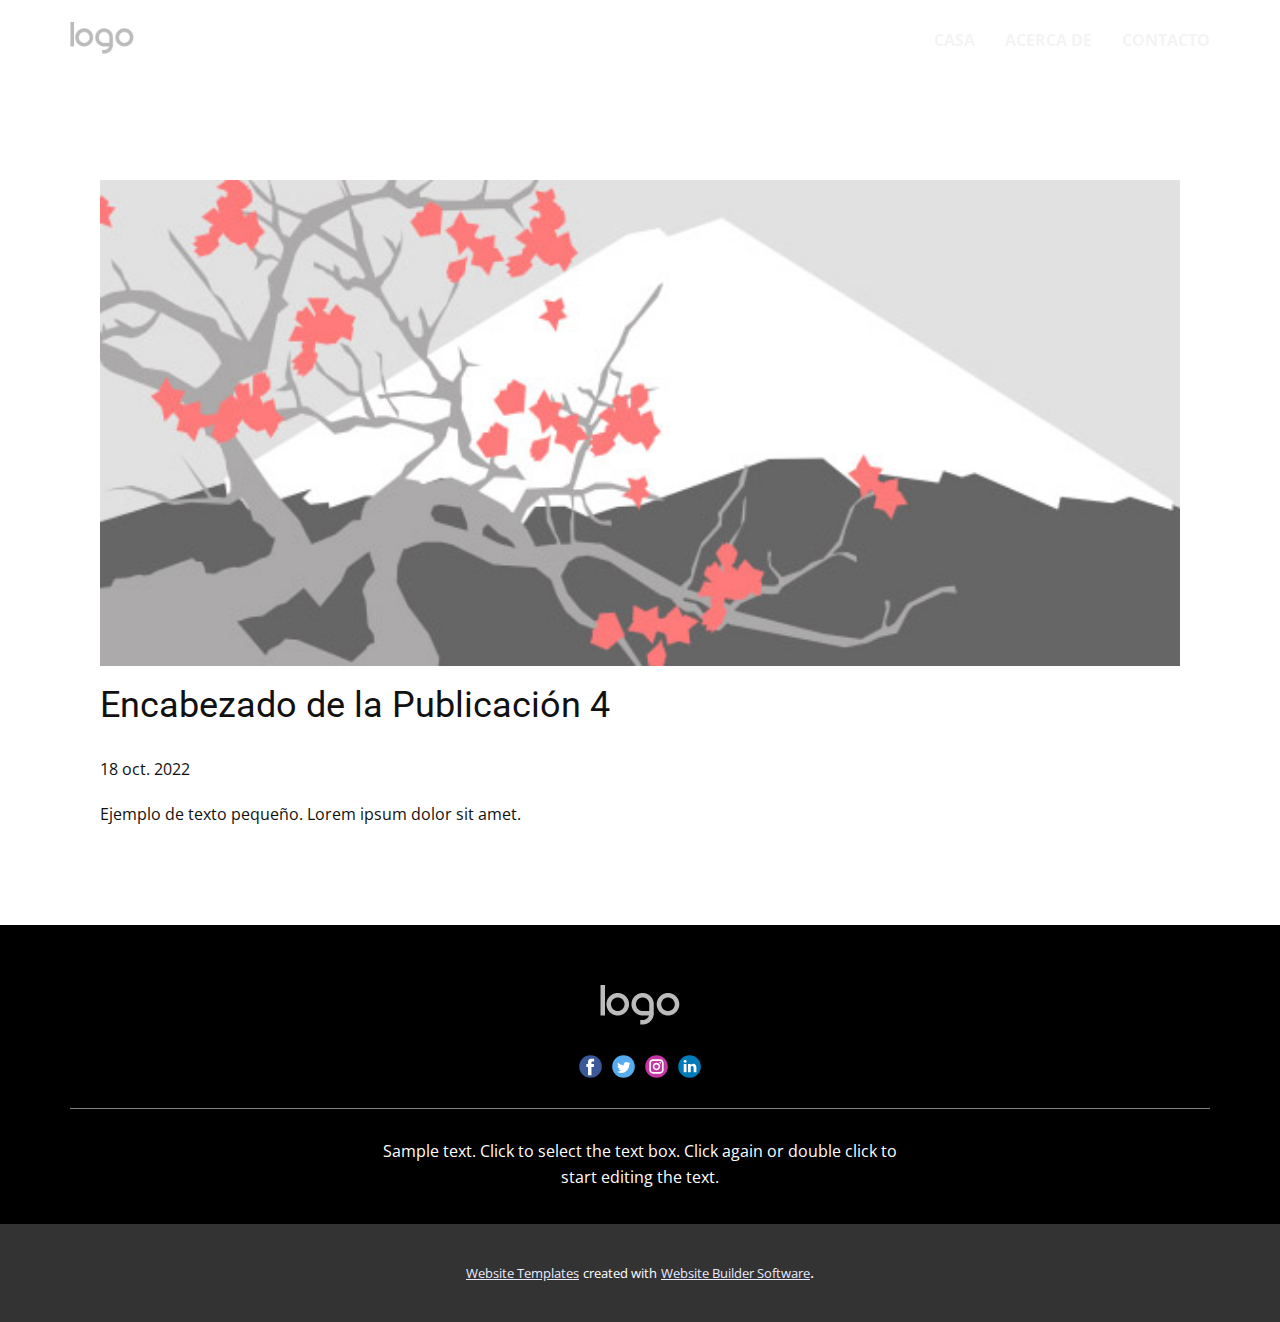
<file: blog/enviar-3.html>
<!doctype html>
<html style="font-size: 16px;" lang="es"><head>
    <meta name="viewport" content="width=device-width, initial-scale=1.0">
    <meta charset="utf-8">
    <meta name="keywords" content="Encabezado de la Publicación 1">
    <meta name="description" content="">
    <title>Encabezado de la Publicación 4</title>
    <link rel="stylesheet" href="../nicepage.css" media="screen">
<link rel="stylesheet" href="../Post-Template.css" media="screen">
    <script class="u-script" type="text/javascript" src="../jquery.js" defer=""></script>
    <script class="u-script" type="text/javascript" src="../nicepage.js" defer=""></script>
    <meta name="generator" content="Nicepage 4.19.3, nicepage.com">
    <link id="u-theme-google-font" rel="stylesheet" href="https://fonts.googleapis.com/css?family=Roboto:100,100i,300,300i,400,400i,500,500i,700,700i,900,900i|Open+Sans:300,300i,400,400i,500,500i,600,600i,700,700i,800,800i">
    
    
    <script type="application/ld+json">{
		"@context": "http://schema.org",
		"@type": "Organization",
		"name": "",
		"logo": "images/default-logo-5.png",
		"sameAs": []
}</script>
    <meta name="theme-color" content="#1631ff">
  </head>
  <body class="u-body u-xl-mode" data-lang="es"><header class="u-clearfix u-header u-sticky u-sticky-c27a u-header" id="sec-9413"><a href="#" class="u-image u-logo u-image-1">
        <img src="../images/default-logo-5.png" class="u-logo-image u-logo-image-1">
      </a><nav class="u-menu u-menu-one-level u-offcanvas u-menu-1">
        <div class="menu-collapse" style="font-size: 1rem; letter-spacing: 0px; font-weight: 700; text-transform: uppercase;">
          <a class="u-button-style u-custom-active-border-color u-custom-active-color u-custom-border u-custom-border-color u-custom-borders u-custom-hover-border-color u-custom-hover-color u-custom-left-right-menu-spacing u-custom-padding-bottom u-custom-text-active-color u-custom-text-color u-custom-text-hover-color u-custom-top-bottom-menu-spacing u-nav-link u-text-active-grey-90 u-text-grey-40 u-text-hover-grey-70" href="#">
            <svg class="u-svg-link" viewBox="0 0 24 24"><use xmlns:xlink="http://www.w3.org/1999/xlink" xlink:href="#menu-hamburger"></use></svg>
            <svg class="u-svg-content" version="1.1" id="menu-hamburger" viewBox="0 0 16 16" x="0px" y="0px" xmlns:xlink="http://www.w3.org/1999/xlink" xmlns="http://www.w3.org/2000/svg"><g><rect y="1" width="16" height="2"></rect><rect y="7" width="16" height="2"></rect><rect y="13" width="16" height="2"></rect>
</g></svg>
          </a>
        </div>
        <div class="u-custom-menu u-nav-container">
          <ul class="u-nav u-spacing-30 u-unstyled u-nav-1"><li class="u-nav-item"><a class="u-border-2 u-border-active-custom-color-2 u-border-hover-custom-color-2 u-border-no-left u-border-no-right u-border-no-top u-button-style u-nav-link u-text-active-custom-color-2 u-text-custom-color-4 u-text-hover-custom-color-5" href="../Casa.html" style="padding: 10px 0px;">Casa</a>
</li><li class="u-nav-item"><a class="u-border-2 u-border-active-custom-color-2 u-border-hover-custom-color-2 u-border-no-left u-border-no-right u-border-no-top u-button-style u-nav-link u-text-active-custom-color-2 u-text-custom-color-4 u-text-hover-custom-color-5" href="../Acerca-de.html" style="padding: 10px 0px;">Acerca de</a>
</li><li class="u-nav-item"><a class="u-border-2 u-border-active-custom-color-2 u-border-hover-custom-color-2 u-border-no-left u-border-no-right u-border-no-top u-button-style u-nav-link u-text-active-custom-color-2 u-text-custom-color-4 u-text-hover-custom-color-5" href="../Contacto.html" style="padding: 10px 0px;">Contacto</a>
</li></ul>
        </div>
        <div class="u-custom-menu u-nav-container-collapse">
          <div class="u-black u-container-style u-inner-container-layout u-opacity u-opacity-95 u-sidenav">
            <div class="u-inner-container-layout u-sidenav-overflow">
              <div class="u-menu-close"></div>
              <ul class="u-align-center u-nav u-popupmenu-items u-unstyled u-nav-2"><li class="u-nav-item"><a class="u-button-style u-nav-link" href="../Casa.html">Casa</a>
</li><li class="u-nav-item"><a class="u-button-style u-nav-link" href="../Acerca-de.html">Acerca de</a>
</li><li class="u-nav-item"><a class="u-button-style u-nav-link" href="../Contacto.html">Contacto</a>
</li></ul>
            </div>
          </div>
          <div class="u-black u-menu-overlay u-opacity u-opacity-70"></div>
        </div>
      </nav></header>
    <section class="u-align-center u-clearfix u-section-1" id="sec-3ab3">
      <div class="u-clearfix u-sheet u-valign-middle-md u-valign-middle-sm u-valign-middle-xs u-sheet-1"><!--post_details--><!--post_details_options_json--><!--{"source":""}--><!--/post_details_options_json--><!--blog_post-->
        <div class="u-container-style u-expanded-width u-post-details u-post-details-1">
          <div class="u-container-layout u-valign-middle u-container-layout-1"><!--blog_post_image-->
            <img alt="" class="u-blog-control u-expanded-width u-image u-image-default u-image-1" src="../images/0fd3416c.jpeg"><!--/blog_post_image--><!--blog_post_header-->
            <h2 class="u-blog-control u-text u-text-1">Encabezado de la Publicación 4</h2><!--/blog_post_header--><!--blog_post_metadata-->
            <div class="u-blog-control u-metadata u-metadata-1"><!--blog_post_metadata_date-->
              <span class="u-meta-date u-meta-icon">18 oct. 2022</span><!--/blog_post_metadata_date--><!--blog_post_metadata_category-->
              <!--/blog_post_metadata_category--><!--blog_post_metadata_comments-->
              <!--/blog_post_metadata_comments-->
            </div><!--/blog_post_metadata--><!--blog_post_content-->
            <div class="u-align-justify u-blog-control u-post-content u-text u-text-2 fr-view">
  Ejemplo de texto pequeño. Lorem ipsum dolor sit amet.
  </div><!--/blog_post_content-->
          </div>
        </div><!--/blog_post--><!--/post_details-->
      </div>
    </section>
    
    
    <footer class="u-black u-clearfix u-footer" id="sec-7059"><div class="u-clearfix u-sheet u-sheet-1">
        <a href="https://nicepage.com" class="u-image u-logo u-image-1" data-image-width="80" data-image-height="40">
          <img src="../images/default-logo.png" class="u-logo-image u-logo-image-1">
        </a>
        <div class="u-align-left u-social-icons u-spacing-10 u-social-icons-1">
          <a class="u-social-url" title="facebook" target="_blank" href=""><span class="u-icon u-social-facebook u-social-icon u-icon-1"><svg class="u-svg-link" preserveAspectRatio="xMidYMin slice" viewBox="0 0 112 112" style=""><use xmlns:xlink="http://www.w3.org/1999/xlink" xlink:href="#svg-fe59"></use></svg><svg class="u-svg-content" viewBox="0 0 112 112" x="0" y="0" id="svg-fe59"><circle fill="currentColor" cx="56.1" cy="56.1" r="55"></circle><path fill="#FFFFFF" d="M73.5,31.6h-9.1c-1.4,0-3.6,0.8-3.6,3.9v8.5h12.6L72,58.3H60.8v40.8H43.9V58.3h-8V43.9h8v-9.2
            c0-6.7,3.1-17,17-17h12.5v13.9H73.5z"></path></svg></span>
          </a>
          <a class="u-social-url" title="twitter" target="_blank" href=""><span class="u-icon u-social-icon u-social-twitter u-icon-2"><svg class="u-svg-link" preserveAspectRatio="xMidYMin slice" viewBox="0 0 112 112" style=""><use xmlns:xlink="http://www.w3.org/1999/xlink" xlink:href="#svg-61f2"></use></svg><svg class="u-svg-content" viewBox="0 0 112 112" x="0" y="0" id="svg-61f2"><circle fill="currentColor" class="st0" cx="56.1" cy="56.1" r="55"></circle><path fill="#FFFFFF" d="M83.8,47.3c0,0.6,0,1.2,0,1.7c0,17.7-13.5,38.2-38.2,38.2C38,87.2,31,85,25,81.2c1,0.1,2.1,0.2,3.2,0.2
            c6.3,0,12.1-2.1,16.7-5.7c-5.9-0.1-10.8-4-12.5-9.3c0.8,0.2,1.7,0.2,2.5,0.2c1.2,0,2.4-0.2,3.5-0.5c-6.1-1.2-10.8-6.7-10.8-13.1
            c0-0.1,0-0.1,0-0.2c1.8,1,3.9,1.6,6.1,1.7c-3.6-2.4-6-6.5-6-11.2c0-2.5,0.7-4.8,1.8-6.7c6.6,8.1,16.5,13.5,27.6,14
            c-0.2-1-0.3-2-0.3-3.1c0-7.4,6-13.4,13.4-13.4c3.9,0,7.3,1.6,9.8,4.2c3.1-0.6,5.9-1.7,8.5-3.3c-1,3.1-3.1,5.8-5.9,7.4
            c2.7-0.3,5.3-1,7.7-2.1C88.7,43,86.4,45.4,83.8,47.3z"></path></svg></span>
          </a>
          <a class="u-social-url" title="instagram" target="_blank" href=""><span class="u-icon u-social-icon u-social-instagram u-icon-3"><svg class="u-svg-link" preserveAspectRatio="xMidYMin slice" viewBox="0 0 112 112" style=""><use xmlns:xlink="http://www.w3.org/1999/xlink" xlink:href="#svg-9135"></use></svg><svg class="u-svg-content" viewBox="0 0 112 112" x="0" y="0" id="svg-9135"><circle fill="currentColor" cx="56.1" cy="56.1" r="55"></circle><path fill="#FFFFFF" d="M55.9,38.2c-9.9,0-17.9,8-17.9,17.9C38,66,46,74,55.9,74c9.9,0,17.9-8,17.9-17.9C73.8,46.2,65.8,38.2,55.9,38.2
            z M55.9,66.4c-5.7,0-10.3-4.6-10.3-10.3c-0.1-5.7,4.6-10.3,10.3-10.3c5.7,0,10.3,4.6,10.3,10.3C66.2,61.8,61.6,66.4,55.9,66.4z"></path><path fill="#FFFFFF" d="M74.3,33.5c-2.3,0-4.2,1.9-4.2,4.2s1.9,4.2,4.2,4.2s4.2-1.9,4.2-4.2S76.6,33.5,74.3,33.5z"></path><path fill="#FFFFFF" d="M73.1,21.3H38.6c-9.7,0-17.5,7.9-17.5,17.5v34.5c0,9.7,7.9,17.6,17.5,17.6h34.5c9.7,0,17.5-7.9,17.5-17.5V38.8
            C90.6,29.1,82.7,21.3,73.1,21.3z M83,73.3c0,5.5-4.5,9.9-9.9,9.9H38.6c-5.5,0-9.9-4.5-9.9-9.9V38.8c0-5.5,4.5-9.9,9.9-9.9h34.5
            c5.5,0,9.9,4.5,9.9,9.9V73.3z"></path></svg></span>
          </a>
          <a class="u-social-url" title="linkedin" target="_blank" href=""><span class="u-icon u-social-icon u-social-linkedin u-icon-4"><svg class="u-svg-link" preserveAspectRatio="xMidYMin slice" viewBox="0 0 112 112" style=""><use xmlns:xlink="http://www.w3.org/1999/xlink" xlink:href="#svg-28da"></use></svg><svg class="u-svg-content" viewBox="0 0 112 112" x="0" y="0" id="svg-28da"><circle fill="currentColor" cx="56.1" cy="56.1" r="55"></circle><path fill="#FFFFFF" d="M41.3,83.7H27.9V43.4h13.4V83.7z M34.6,37.9L34.6,37.9c-4.6,0-7.5-3.1-7.5-7c0-4,3-7,7.6-7s7.4,3,7.5,7
            C42.2,34.8,39.2,37.9,34.6,37.9z M89.6,83.7H76.2V62.2c0-5.4-1.9-9.1-6.8-9.1c-3.7,0-5.9,2.5-6.9,4.9c-0.4,0.9-0.4,2.1-0.4,3.3v22.5
            H48.7c0,0,0.2-36.5,0-40.3h13.4v5.7c1.8-2.7,5-6.7,12.1-6.7c8.8,0,15.4,5.8,15.4,18.1V83.7z"></path></svg></span>
          </a>
        </div>
        <div class="u-border-1 u-border-white u-expanded-width u-line u-line-horizontal u-opacity u-opacity-50 u-line-1"></div>
        <p class="u-align-center u-text u-text-1">Sample text. Click to select the text box. Click again or double click to start editing the text.</p>
      </div></footer>
    <section class="u-backlink u-clearfix u-grey-80">
      <a class="u-link" href="https://nicepage.com/website-templates" target="_blank">
        <span>Website Templates</span>
      </a>
      <p class="u-text">
        <span>created with</span>
      </p>
      <a class="u-link" href="" target="_blank">
        <span>Website Builder Software</span>
      </a>. 
    </section>
  
</body></html>
</file>
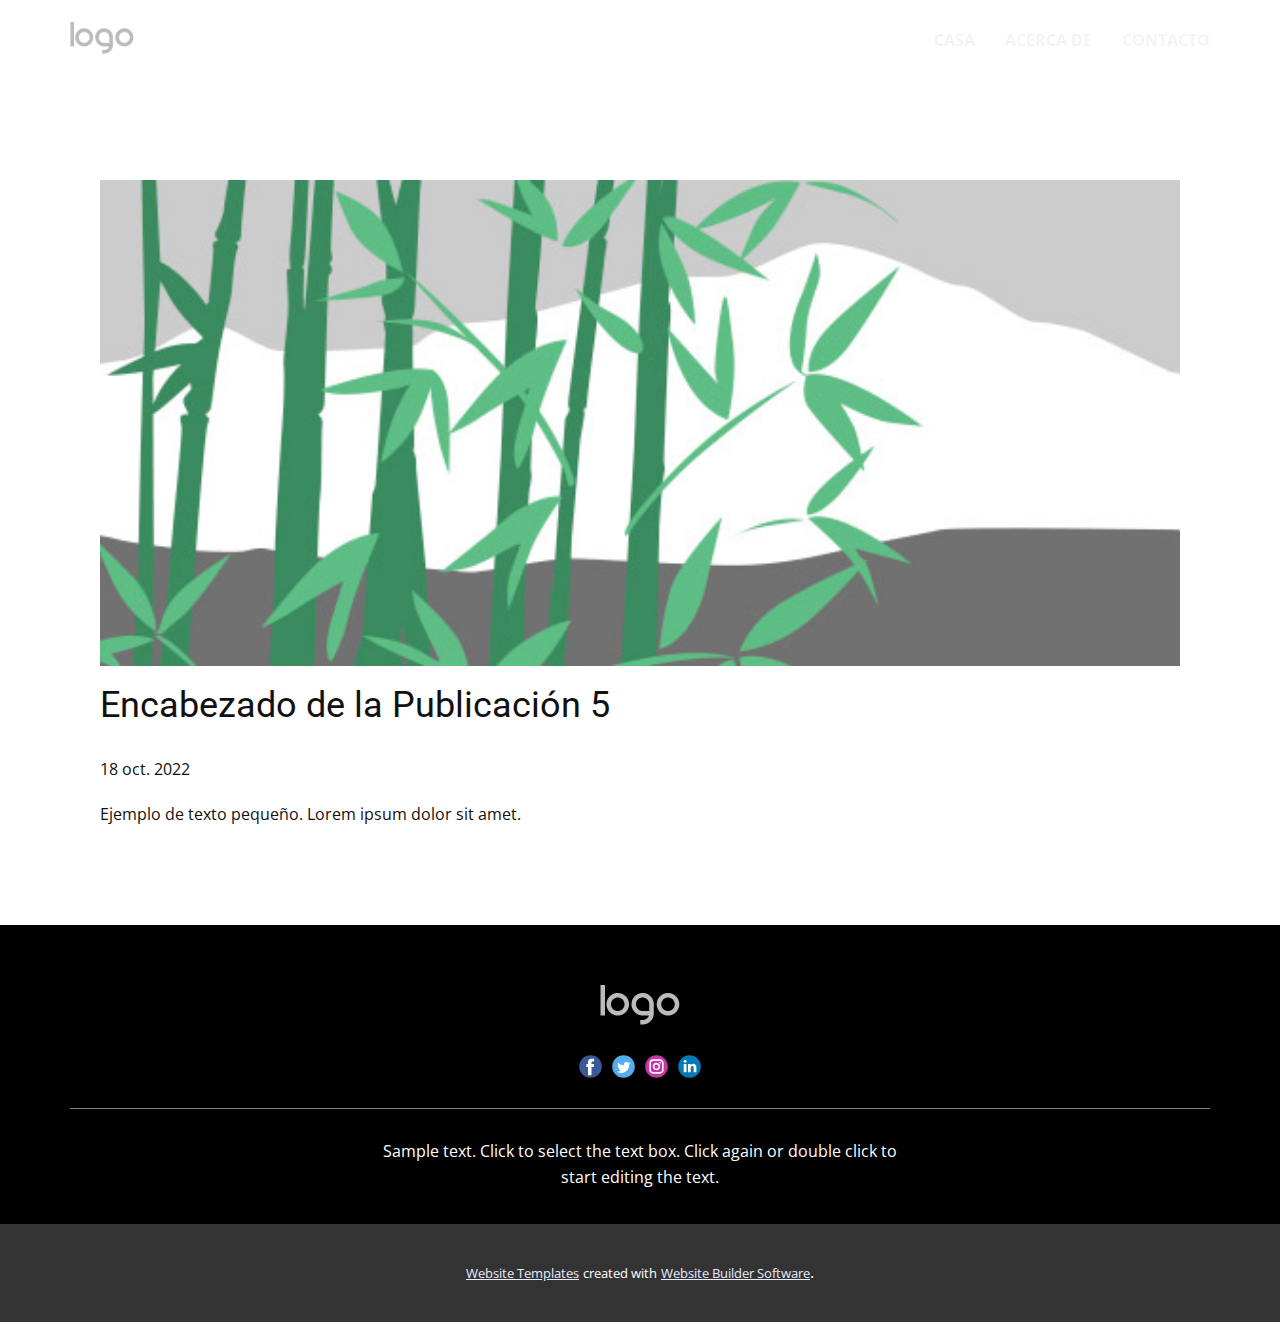
<file: blog/enviar-4.html>
<!doctype html>
<html style="font-size: 16px;" lang="es"><head>
    <meta name="viewport" content="width=device-width, initial-scale=1.0">
    <meta charset="utf-8">
    <meta name="keywords" content="Encabezado de la Publicación 1">
    <meta name="description" content="">
    <title>Encabezado de la Publicación 5</title>
    <link rel="stylesheet" href="../nicepage.css" media="screen">
<link rel="stylesheet" href="../Post-Template.css" media="screen">
    <script class="u-script" type="text/javascript" src="../jquery.js" defer=""></script>
    <script class="u-script" type="text/javascript" src="../nicepage.js" defer=""></script>
    <meta name="generator" content="Nicepage 4.19.3, nicepage.com">
    <link id="u-theme-google-font" rel="stylesheet" href="https://fonts.googleapis.com/css?family=Roboto:100,100i,300,300i,400,400i,500,500i,700,700i,900,900i|Open+Sans:300,300i,400,400i,500,500i,600,600i,700,700i,800,800i">
    
    
    <script type="application/ld+json">{
		"@context": "http://schema.org",
		"@type": "Organization",
		"name": "",
		"logo": "images/default-logo-5.png",
		"sameAs": []
}</script>
    <meta name="theme-color" content="#1631ff">
  </head>
  <body class="u-body u-xl-mode" data-lang="es"><header class="u-clearfix u-header u-sticky u-sticky-c27a u-header" id="sec-9413"><a href="#" class="u-image u-logo u-image-1">
        <img src="../images/default-logo-5.png" class="u-logo-image u-logo-image-1">
      </a><nav class="u-menu u-menu-one-level u-offcanvas u-menu-1">
        <div class="menu-collapse" style="font-size: 1rem; letter-spacing: 0px; font-weight: 700; text-transform: uppercase;">
          <a class="u-button-style u-custom-active-border-color u-custom-active-color u-custom-border u-custom-border-color u-custom-borders u-custom-hover-border-color u-custom-hover-color u-custom-left-right-menu-spacing u-custom-padding-bottom u-custom-text-active-color u-custom-text-color u-custom-text-hover-color u-custom-top-bottom-menu-spacing u-nav-link u-text-active-grey-90 u-text-grey-40 u-text-hover-grey-70" href="#">
            <svg class="u-svg-link" viewBox="0 0 24 24"><use xmlns:xlink="http://www.w3.org/1999/xlink" xlink:href="#menu-hamburger"></use></svg>
            <svg class="u-svg-content" version="1.1" id="menu-hamburger" viewBox="0 0 16 16" x="0px" y="0px" xmlns:xlink="http://www.w3.org/1999/xlink" xmlns="http://www.w3.org/2000/svg"><g><rect y="1" width="16" height="2"></rect><rect y="7" width="16" height="2"></rect><rect y="13" width="16" height="2"></rect>
</g></svg>
          </a>
        </div>
        <div class="u-custom-menu u-nav-container">
          <ul class="u-nav u-spacing-30 u-unstyled u-nav-1"><li class="u-nav-item"><a class="u-border-2 u-border-active-custom-color-2 u-border-hover-custom-color-2 u-border-no-left u-border-no-right u-border-no-top u-button-style u-nav-link u-text-active-custom-color-2 u-text-custom-color-4 u-text-hover-custom-color-5" href="../Casa.html" style="padding: 10px 0px;">Casa</a>
</li><li class="u-nav-item"><a class="u-border-2 u-border-active-custom-color-2 u-border-hover-custom-color-2 u-border-no-left u-border-no-right u-border-no-top u-button-style u-nav-link u-text-active-custom-color-2 u-text-custom-color-4 u-text-hover-custom-color-5" href="../Acerca-de.html" style="padding: 10px 0px;">Acerca de</a>
</li><li class="u-nav-item"><a class="u-border-2 u-border-active-custom-color-2 u-border-hover-custom-color-2 u-border-no-left u-border-no-right u-border-no-top u-button-style u-nav-link u-text-active-custom-color-2 u-text-custom-color-4 u-text-hover-custom-color-5" href="../Contacto.html" style="padding: 10px 0px;">Contacto</a>
</li></ul>
        </div>
        <div class="u-custom-menu u-nav-container-collapse">
          <div class="u-black u-container-style u-inner-container-layout u-opacity u-opacity-95 u-sidenav">
            <div class="u-inner-container-layout u-sidenav-overflow">
              <div class="u-menu-close"></div>
              <ul class="u-align-center u-nav u-popupmenu-items u-unstyled u-nav-2"><li class="u-nav-item"><a class="u-button-style u-nav-link" href="../Casa.html">Casa</a>
</li><li class="u-nav-item"><a class="u-button-style u-nav-link" href="../Acerca-de.html">Acerca de</a>
</li><li class="u-nav-item"><a class="u-button-style u-nav-link" href="../Contacto.html">Contacto</a>
</li></ul>
            </div>
          </div>
          <div class="u-black u-menu-overlay u-opacity u-opacity-70"></div>
        </div>
      </nav></header>
    <section class="u-align-center u-clearfix u-section-1" id="sec-3ab3">
      <div class="u-clearfix u-sheet u-valign-middle-md u-valign-middle-sm u-valign-middle-xs u-sheet-1"><!--post_details--><!--post_details_options_json--><!--{"source":""}--><!--/post_details_options_json--><!--blog_post-->
        <div class="u-container-style u-expanded-width u-post-details u-post-details-1">
          <div class="u-container-layout u-valign-middle u-container-layout-1"><!--blog_post_image-->
            <img alt="" class="u-blog-control u-expanded-width u-image u-image-default u-image-1" src="../images/68f64b9d.jpeg"><!--/blog_post_image--><!--blog_post_header-->
            <h2 class="u-blog-control u-text u-text-1">Encabezado de la Publicación 5</h2><!--/blog_post_header--><!--blog_post_metadata-->
            <div class="u-blog-control u-metadata u-metadata-1"><!--blog_post_metadata_date-->
              <span class="u-meta-date u-meta-icon">18 oct. 2022</span><!--/blog_post_metadata_date--><!--blog_post_metadata_category-->
              <!--/blog_post_metadata_category--><!--blog_post_metadata_comments-->
              <!--/blog_post_metadata_comments-->
            </div><!--/blog_post_metadata--><!--blog_post_content-->
            <div class="u-align-justify u-blog-control u-post-content u-text u-text-2 fr-view">
  Ejemplo de texto pequeño. Lorem ipsum dolor sit amet.
  </div><!--/blog_post_content-->
          </div>
        </div><!--/blog_post--><!--/post_details-->
      </div>
    </section>
    
    
    <footer class="u-black u-clearfix u-footer" id="sec-7059"><div class="u-clearfix u-sheet u-sheet-1">
        <a href="https://nicepage.com" class="u-image u-logo u-image-1" data-image-width="80" data-image-height="40">
          <img src="../images/default-logo.png" class="u-logo-image u-logo-image-1">
        </a>
        <div class="u-align-left u-social-icons u-spacing-10 u-social-icons-1">
          <a class="u-social-url" title="facebook" target="_blank" href=""><span class="u-icon u-social-facebook u-social-icon u-icon-1"><svg class="u-svg-link" preserveAspectRatio="xMidYMin slice" viewBox="0 0 112 112" style=""><use xmlns:xlink="http://www.w3.org/1999/xlink" xlink:href="#svg-fe59"></use></svg><svg class="u-svg-content" viewBox="0 0 112 112" x="0" y="0" id="svg-fe59"><circle fill="currentColor" cx="56.1" cy="56.1" r="55"></circle><path fill="#FFFFFF" d="M73.5,31.6h-9.1c-1.4,0-3.6,0.8-3.6,3.9v8.5h12.6L72,58.3H60.8v40.8H43.9V58.3h-8V43.9h8v-9.2
            c0-6.7,3.1-17,17-17h12.5v13.9H73.5z"></path></svg></span>
          </a>
          <a class="u-social-url" title="twitter" target="_blank" href=""><span class="u-icon u-social-icon u-social-twitter u-icon-2"><svg class="u-svg-link" preserveAspectRatio="xMidYMin slice" viewBox="0 0 112 112" style=""><use xmlns:xlink="http://www.w3.org/1999/xlink" xlink:href="#svg-61f2"></use></svg><svg class="u-svg-content" viewBox="0 0 112 112" x="0" y="0" id="svg-61f2"><circle fill="currentColor" class="st0" cx="56.1" cy="56.1" r="55"></circle><path fill="#FFFFFF" d="M83.8,47.3c0,0.6,0,1.2,0,1.7c0,17.7-13.5,38.2-38.2,38.2C38,87.2,31,85,25,81.2c1,0.1,2.1,0.2,3.2,0.2
            c6.3,0,12.1-2.1,16.7-5.7c-5.9-0.1-10.8-4-12.5-9.3c0.8,0.2,1.7,0.2,2.5,0.2c1.2,0,2.4-0.2,3.5-0.5c-6.1-1.2-10.8-6.7-10.8-13.1
            c0-0.1,0-0.1,0-0.2c1.8,1,3.9,1.6,6.1,1.7c-3.6-2.4-6-6.5-6-11.2c0-2.5,0.7-4.8,1.8-6.7c6.6,8.1,16.5,13.5,27.6,14
            c-0.2-1-0.3-2-0.3-3.1c0-7.4,6-13.4,13.4-13.4c3.9,0,7.3,1.6,9.8,4.2c3.1-0.6,5.9-1.7,8.5-3.3c-1,3.1-3.1,5.8-5.9,7.4
            c2.7-0.3,5.3-1,7.7-2.1C88.7,43,86.4,45.4,83.8,47.3z"></path></svg></span>
          </a>
          <a class="u-social-url" title="instagram" target="_blank" href=""><span class="u-icon u-social-icon u-social-instagram u-icon-3"><svg class="u-svg-link" preserveAspectRatio="xMidYMin slice" viewBox="0 0 112 112" style=""><use xmlns:xlink="http://www.w3.org/1999/xlink" xlink:href="#svg-9135"></use></svg><svg class="u-svg-content" viewBox="0 0 112 112" x="0" y="0" id="svg-9135"><circle fill="currentColor" cx="56.1" cy="56.1" r="55"></circle><path fill="#FFFFFF" d="M55.9,38.2c-9.9,0-17.9,8-17.9,17.9C38,66,46,74,55.9,74c9.9,0,17.9-8,17.9-17.9C73.8,46.2,65.8,38.2,55.9,38.2
            z M55.9,66.4c-5.7,0-10.3-4.6-10.3-10.3c-0.1-5.7,4.6-10.3,10.3-10.3c5.7,0,10.3,4.6,10.3,10.3C66.2,61.8,61.6,66.4,55.9,66.4z"></path><path fill="#FFFFFF" d="M74.3,33.5c-2.3,0-4.2,1.9-4.2,4.2s1.9,4.2,4.2,4.2s4.2-1.9,4.2-4.2S76.6,33.5,74.3,33.5z"></path><path fill="#FFFFFF" d="M73.1,21.3H38.6c-9.7,0-17.5,7.9-17.5,17.5v34.5c0,9.7,7.9,17.6,17.5,17.6h34.5c9.7,0,17.5-7.9,17.5-17.5V38.8
            C90.6,29.1,82.7,21.3,73.1,21.3z M83,73.3c0,5.5-4.5,9.9-9.9,9.9H38.6c-5.5,0-9.9-4.5-9.9-9.9V38.8c0-5.5,4.5-9.9,9.9-9.9h34.5
            c5.5,0,9.9,4.5,9.9,9.9V73.3z"></path></svg></span>
          </a>
          <a class="u-social-url" title="linkedin" target="_blank" href=""><span class="u-icon u-social-icon u-social-linkedin u-icon-4"><svg class="u-svg-link" preserveAspectRatio="xMidYMin slice" viewBox="0 0 112 112" style=""><use xmlns:xlink="http://www.w3.org/1999/xlink" xlink:href="#svg-28da"></use></svg><svg class="u-svg-content" viewBox="0 0 112 112" x="0" y="0" id="svg-28da"><circle fill="currentColor" cx="56.1" cy="56.1" r="55"></circle><path fill="#FFFFFF" d="M41.3,83.7H27.9V43.4h13.4V83.7z M34.6,37.9L34.6,37.9c-4.6,0-7.5-3.1-7.5-7c0-4,3-7,7.6-7s7.4,3,7.5,7
            C42.2,34.8,39.2,37.9,34.6,37.9z M89.6,83.7H76.2V62.2c0-5.4-1.9-9.1-6.8-9.1c-3.7,0-5.9,2.5-6.9,4.9c-0.4,0.9-0.4,2.1-0.4,3.3v22.5
            H48.7c0,0,0.2-36.5,0-40.3h13.4v5.7c1.8-2.7,5-6.7,12.1-6.7c8.8,0,15.4,5.8,15.4,18.1V83.7z"></path></svg></span>
          </a>
        </div>
        <div class="u-border-1 u-border-white u-expanded-width u-line u-line-horizontal u-opacity u-opacity-50 u-line-1"></div>
        <p class="u-align-center u-text u-text-1">Sample text. Click to select the text box. Click again or double click to start editing the text.</p>
      </div></footer>
    <section class="u-backlink u-clearfix u-grey-80">
      <a class="u-link" href="https://nicepage.com/website-templates" target="_blank">
        <span>Website Templates</span>
      </a>
      <p class="u-text">
        <span>created with</span>
      </p>
      <a class="u-link" href="" target="_blank">
        <span>Website Builder Software</span>
      </a>. 
    </section>
  
</body></html>
</file>
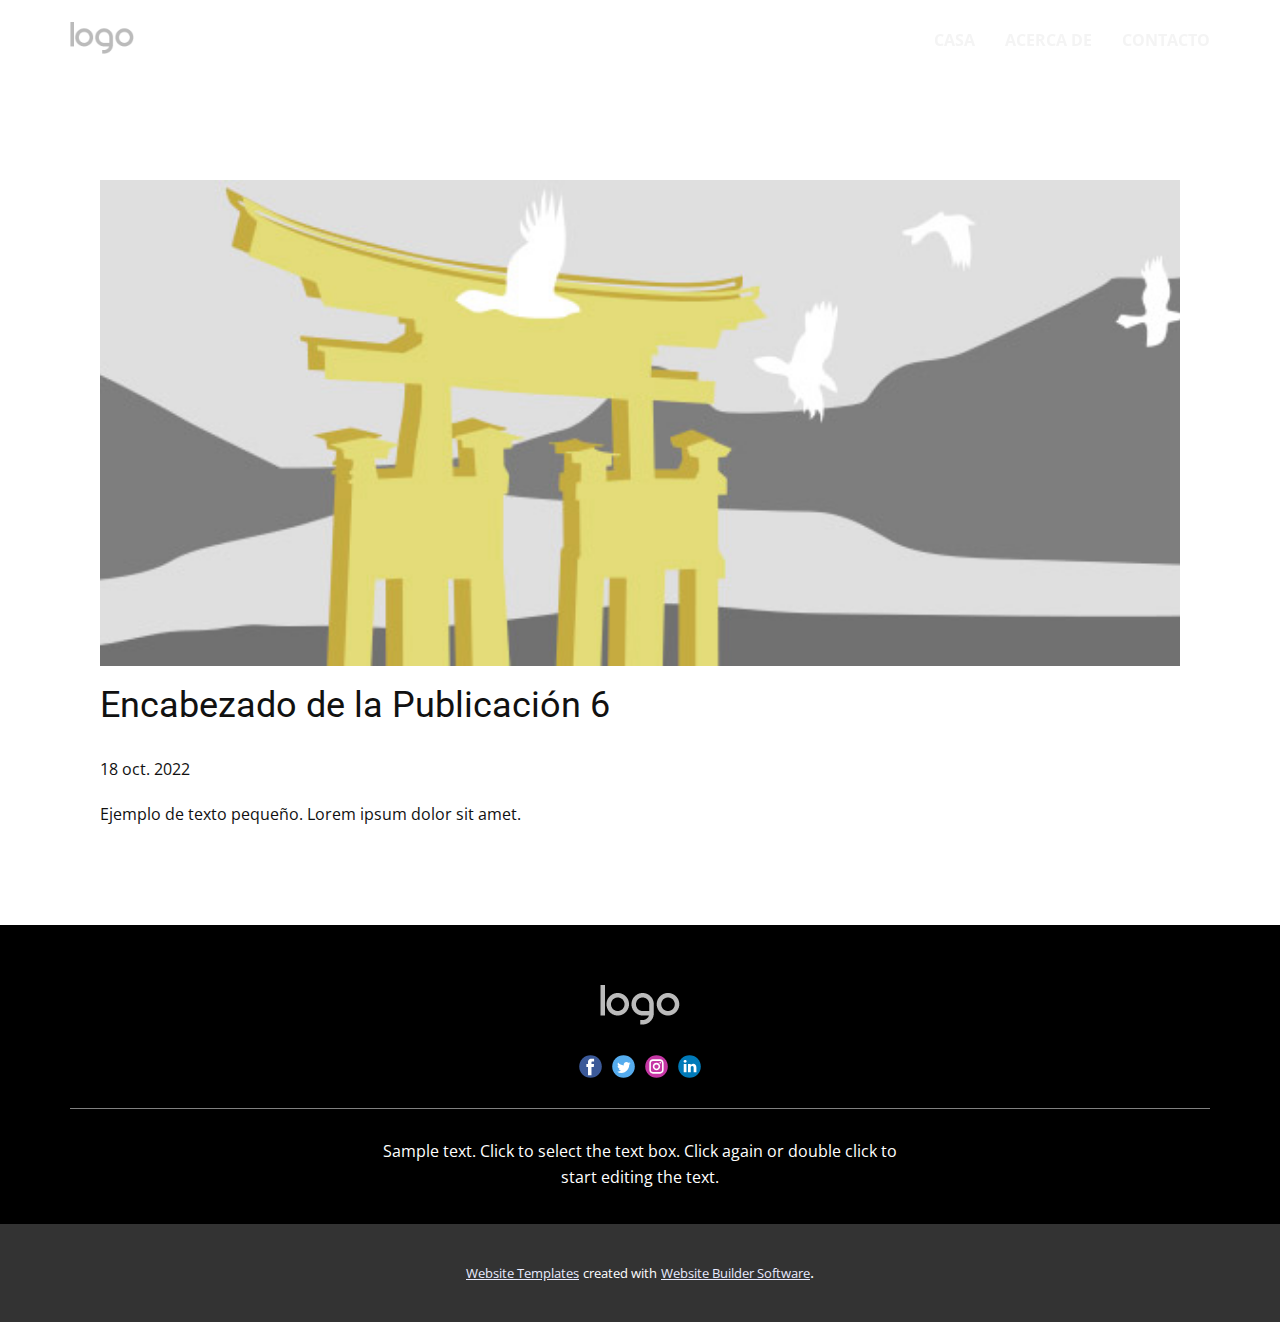
<file: blog/enviar-5.html>
<!doctype html>
<html style="font-size: 16px;" lang="es"><head>
    <meta name="viewport" content="width=device-width, initial-scale=1.0">
    <meta charset="utf-8">
    <meta name="keywords" content="Encabezado de la Publicación 1">
    <meta name="description" content="">
    <title>Encabezado de la Publicación 6</title>
    <link rel="stylesheet" href="../nicepage.css" media="screen">
<link rel="stylesheet" href="../Post-Template.css" media="screen">
    <script class="u-script" type="text/javascript" src="../jquery.js" defer=""></script>
    <script class="u-script" type="text/javascript" src="../nicepage.js" defer=""></script>
    <meta name="generator" content="Nicepage 4.19.3, nicepage.com">
    <link id="u-theme-google-font" rel="stylesheet" href="https://fonts.googleapis.com/css?family=Roboto:100,100i,300,300i,400,400i,500,500i,700,700i,900,900i|Open+Sans:300,300i,400,400i,500,500i,600,600i,700,700i,800,800i">
    
    
    <script type="application/ld+json">{
		"@context": "http://schema.org",
		"@type": "Organization",
		"name": "",
		"logo": "images/default-logo-5.png",
		"sameAs": []
}</script>
    <meta name="theme-color" content="#1631ff">
  </head>
  <body class="u-body u-xl-mode" data-lang="es"><header class="u-clearfix u-header u-sticky u-sticky-c27a u-header" id="sec-9413"><a href="#" class="u-image u-logo u-image-1">
        <img src="../images/default-logo-5.png" class="u-logo-image u-logo-image-1">
      </a><nav class="u-menu u-menu-one-level u-offcanvas u-menu-1">
        <div class="menu-collapse" style="font-size: 1rem; letter-spacing: 0px; font-weight: 700; text-transform: uppercase;">
          <a class="u-button-style u-custom-active-border-color u-custom-active-color u-custom-border u-custom-border-color u-custom-borders u-custom-hover-border-color u-custom-hover-color u-custom-left-right-menu-spacing u-custom-padding-bottom u-custom-text-active-color u-custom-text-color u-custom-text-hover-color u-custom-top-bottom-menu-spacing u-nav-link u-text-active-grey-90 u-text-grey-40 u-text-hover-grey-70" href="#">
            <svg class="u-svg-link" viewBox="0 0 24 24"><use xmlns:xlink="http://www.w3.org/1999/xlink" xlink:href="#menu-hamburger"></use></svg>
            <svg class="u-svg-content" version="1.1" id="menu-hamburger" viewBox="0 0 16 16" x="0px" y="0px" xmlns:xlink="http://www.w3.org/1999/xlink" xmlns="http://www.w3.org/2000/svg"><g><rect y="1" width="16" height="2"></rect><rect y="7" width="16" height="2"></rect><rect y="13" width="16" height="2"></rect>
</g></svg>
          </a>
        </div>
        <div class="u-custom-menu u-nav-container">
          <ul class="u-nav u-spacing-30 u-unstyled u-nav-1"><li class="u-nav-item"><a class="u-border-2 u-border-active-custom-color-2 u-border-hover-custom-color-2 u-border-no-left u-border-no-right u-border-no-top u-button-style u-nav-link u-text-active-custom-color-2 u-text-custom-color-4 u-text-hover-custom-color-5" href="../Casa.html" style="padding: 10px 0px;">Casa</a>
</li><li class="u-nav-item"><a class="u-border-2 u-border-active-custom-color-2 u-border-hover-custom-color-2 u-border-no-left u-border-no-right u-border-no-top u-button-style u-nav-link u-text-active-custom-color-2 u-text-custom-color-4 u-text-hover-custom-color-5" href="../Acerca-de.html" style="padding: 10px 0px;">Acerca de</a>
</li><li class="u-nav-item"><a class="u-border-2 u-border-active-custom-color-2 u-border-hover-custom-color-2 u-border-no-left u-border-no-right u-border-no-top u-button-style u-nav-link u-text-active-custom-color-2 u-text-custom-color-4 u-text-hover-custom-color-5" href="../Contacto.html" style="padding: 10px 0px;">Contacto</a>
</li></ul>
        </div>
        <div class="u-custom-menu u-nav-container-collapse">
          <div class="u-black u-container-style u-inner-container-layout u-opacity u-opacity-95 u-sidenav">
            <div class="u-inner-container-layout u-sidenav-overflow">
              <div class="u-menu-close"></div>
              <ul class="u-align-center u-nav u-popupmenu-items u-unstyled u-nav-2"><li class="u-nav-item"><a class="u-button-style u-nav-link" href="../Casa.html">Casa</a>
</li><li class="u-nav-item"><a class="u-button-style u-nav-link" href="../Acerca-de.html">Acerca de</a>
</li><li class="u-nav-item"><a class="u-button-style u-nav-link" href="../Contacto.html">Contacto</a>
</li></ul>
            </div>
          </div>
          <div class="u-black u-menu-overlay u-opacity u-opacity-70"></div>
        </div>
      </nav></header>
    <section class="u-align-center u-clearfix u-section-1" id="sec-3ab3">
      <div class="u-clearfix u-sheet u-valign-middle-md u-valign-middle-sm u-valign-middle-xs u-sheet-1"><!--post_details--><!--post_details_options_json--><!--{"source":""}--><!--/post_details_options_json--><!--blog_post-->
        <div class="u-container-style u-expanded-width u-post-details u-post-details-1">
          <div class="u-container-layout u-valign-middle u-container-layout-1"><!--blog_post_image-->
            <img alt="" class="u-blog-control u-expanded-width u-image u-image-default u-image-1" src="../images/8ad73f3c.jpeg"><!--/blog_post_image--><!--blog_post_header-->
            <h2 class="u-blog-control u-text u-text-1">Encabezado de la Publicación 6</h2><!--/blog_post_header--><!--blog_post_metadata-->
            <div class="u-blog-control u-metadata u-metadata-1"><!--blog_post_metadata_date-->
              <span class="u-meta-date u-meta-icon">18 oct. 2022</span><!--/blog_post_metadata_date--><!--blog_post_metadata_category-->
              <!--/blog_post_metadata_category--><!--blog_post_metadata_comments-->
              <!--/blog_post_metadata_comments-->
            </div><!--/blog_post_metadata--><!--blog_post_content-->
            <div class="u-align-justify u-blog-control u-post-content u-text u-text-2 fr-view">
  Ejemplo de texto pequeño. Lorem ipsum dolor sit amet.
  </div><!--/blog_post_content-->
          </div>
        </div><!--/blog_post--><!--/post_details-->
      </div>
    </section>
    
    
    <footer class="u-black u-clearfix u-footer" id="sec-7059"><div class="u-clearfix u-sheet u-sheet-1">
        <a href="https://nicepage.com" class="u-image u-logo u-image-1" data-image-width="80" data-image-height="40">
          <img src="../images/default-logo.png" class="u-logo-image u-logo-image-1">
        </a>
        <div class="u-align-left u-social-icons u-spacing-10 u-social-icons-1">
          <a class="u-social-url" title="facebook" target="_blank" href=""><span class="u-icon u-social-facebook u-social-icon u-icon-1"><svg class="u-svg-link" preserveAspectRatio="xMidYMin slice" viewBox="0 0 112 112" style=""><use xmlns:xlink="http://www.w3.org/1999/xlink" xlink:href="#svg-fe59"></use></svg><svg class="u-svg-content" viewBox="0 0 112 112" x="0" y="0" id="svg-fe59"><circle fill="currentColor" cx="56.1" cy="56.1" r="55"></circle><path fill="#FFFFFF" d="M73.5,31.6h-9.1c-1.4,0-3.6,0.8-3.6,3.9v8.5h12.6L72,58.3H60.8v40.8H43.9V58.3h-8V43.9h8v-9.2
            c0-6.7,3.1-17,17-17h12.5v13.9H73.5z"></path></svg></span>
          </a>
          <a class="u-social-url" title="twitter" target="_blank" href=""><span class="u-icon u-social-icon u-social-twitter u-icon-2"><svg class="u-svg-link" preserveAspectRatio="xMidYMin slice" viewBox="0 0 112 112" style=""><use xmlns:xlink="http://www.w3.org/1999/xlink" xlink:href="#svg-61f2"></use></svg><svg class="u-svg-content" viewBox="0 0 112 112" x="0" y="0" id="svg-61f2"><circle fill="currentColor" class="st0" cx="56.1" cy="56.1" r="55"></circle><path fill="#FFFFFF" d="M83.8,47.3c0,0.6,0,1.2,0,1.7c0,17.7-13.5,38.2-38.2,38.2C38,87.2,31,85,25,81.2c1,0.1,2.1,0.2,3.2,0.2
            c6.3,0,12.1-2.1,16.7-5.7c-5.9-0.1-10.8-4-12.5-9.3c0.8,0.2,1.7,0.2,2.5,0.2c1.2,0,2.4-0.2,3.5-0.5c-6.1-1.2-10.8-6.7-10.8-13.1
            c0-0.1,0-0.1,0-0.2c1.8,1,3.9,1.6,6.1,1.7c-3.6-2.4-6-6.5-6-11.2c0-2.5,0.7-4.8,1.8-6.7c6.6,8.1,16.5,13.5,27.6,14
            c-0.2-1-0.3-2-0.3-3.1c0-7.4,6-13.4,13.4-13.4c3.9,0,7.3,1.6,9.8,4.2c3.1-0.6,5.9-1.7,8.5-3.3c-1,3.1-3.1,5.8-5.9,7.4
            c2.7-0.3,5.3-1,7.7-2.1C88.7,43,86.4,45.4,83.8,47.3z"></path></svg></span>
          </a>
          <a class="u-social-url" title="instagram" target="_blank" href=""><span class="u-icon u-social-icon u-social-instagram u-icon-3"><svg class="u-svg-link" preserveAspectRatio="xMidYMin slice" viewBox="0 0 112 112" style=""><use xmlns:xlink="http://www.w3.org/1999/xlink" xlink:href="#svg-9135"></use></svg><svg class="u-svg-content" viewBox="0 0 112 112" x="0" y="0" id="svg-9135"><circle fill="currentColor" cx="56.1" cy="56.1" r="55"></circle><path fill="#FFFFFF" d="M55.9,38.2c-9.9,0-17.9,8-17.9,17.9C38,66,46,74,55.9,74c9.9,0,17.9-8,17.9-17.9C73.8,46.2,65.8,38.2,55.9,38.2
            z M55.9,66.4c-5.7,0-10.3-4.6-10.3-10.3c-0.1-5.7,4.6-10.3,10.3-10.3c5.7,0,10.3,4.6,10.3,10.3C66.2,61.8,61.6,66.4,55.9,66.4z"></path><path fill="#FFFFFF" d="M74.3,33.5c-2.3,0-4.2,1.9-4.2,4.2s1.9,4.2,4.2,4.2s4.2-1.9,4.2-4.2S76.6,33.5,74.3,33.5z"></path><path fill="#FFFFFF" d="M73.1,21.3H38.6c-9.7,0-17.5,7.9-17.5,17.5v34.5c0,9.7,7.9,17.6,17.5,17.6h34.5c9.7,0,17.5-7.9,17.5-17.5V38.8
            C90.6,29.1,82.7,21.3,73.1,21.3z M83,73.3c0,5.5-4.5,9.9-9.9,9.9H38.6c-5.5,0-9.9-4.5-9.9-9.9V38.8c0-5.5,4.5-9.9,9.9-9.9h34.5
            c5.5,0,9.9,4.5,9.9,9.9V73.3z"></path></svg></span>
          </a>
          <a class="u-social-url" title="linkedin" target="_blank" href=""><span class="u-icon u-social-icon u-social-linkedin u-icon-4"><svg class="u-svg-link" preserveAspectRatio="xMidYMin slice" viewBox="0 0 112 112" style=""><use xmlns:xlink="http://www.w3.org/1999/xlink" xlink:href="#svg-28da"></use></svg><svg class="u-svg-content" viewBox="0 0 112 112" x="0" y="0" id="svg-28da"><circle fill="currentColor" cx="56.1" cy="56.1" r="55"></circle><path fill="#FFFFFF" d="M41.3,83.7H27.9V43.4h13.4V83.7z M34.6,37.9L34.6,37.9c-4.6,0-7.5-3.1-7.5-7c0-4,3-7,7.6-7s7.4,3,7.5,7
            C42.2,34.8,39.2,37.9,34.6,37.9z M89.6,83.7H76.2V62.2c0-5.4-1.9-9.1-6.8-9.1c-3.7,0-5.9,2.5-6.9,4.9c-0.4,0.9-0.4,2.1-0.4,3.3v22.5
            H48.7c0,0,0.2-36.5,0-40.3h13.4v5.7c1.8-2.7,5-6.7,12.1-6.7c8.8,0,15.4,5.8,15.4,18.1V83.7z"></path></svg></span>
          </a>
        </div>
        <div class="u-border-1 u-border-white u-expanded-width u-line u-line-horizontal u-opacity u-opacity-50 u-line-1"></div>
        <p class="u-align-center u-text u-text-1">Sample text. Click to select the text box. Click again or double click to start editing the text.</p>
      </div></footer>
    <section class="u-backlink u-clearfix u-grey-80">
      <a class="u-link" href="https://nicepage.com/website-templates" target="_blank">
        <span>Website Templates</span>
      </a>
      <p class="u-text">
        <span>created with</span>
      </p>
      <a class="u-link" href="" target="_blank">
        <span>Website Builder Software</span>
      </a>. 
    </section>
  
</body></html>
</file>
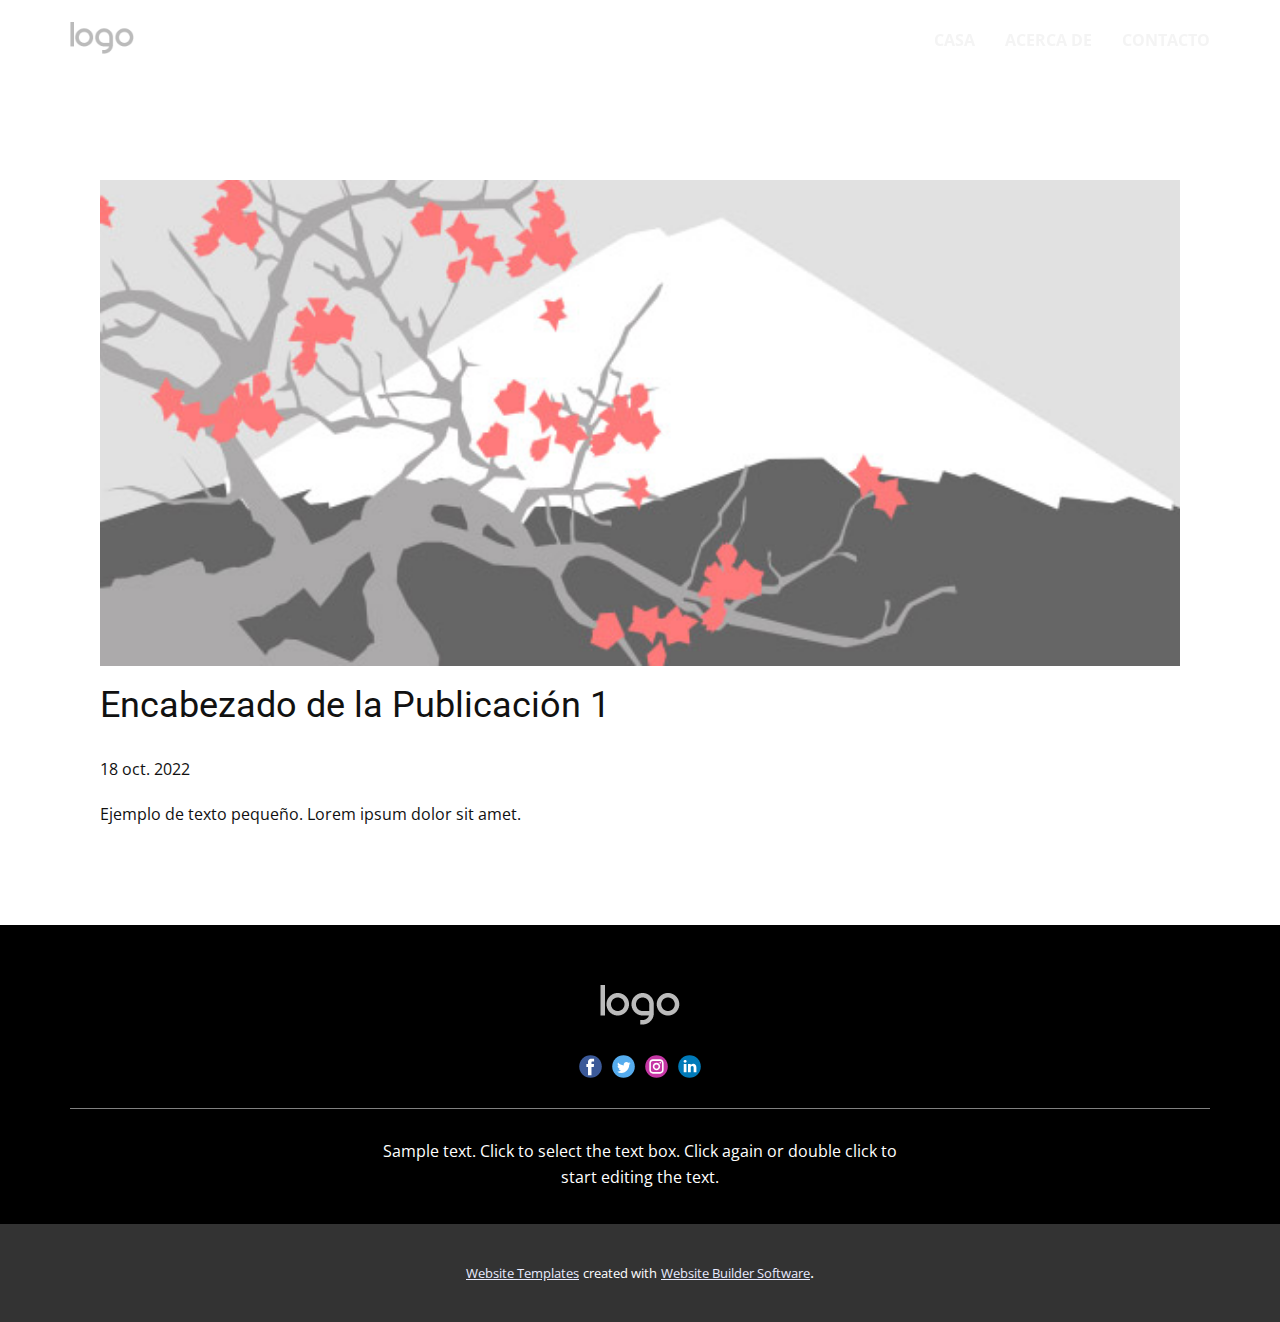
<file: blog/enviar.html>
<!doctype html>
<html style="font-size: 16px;" lang="es"><head>
    <meta name="viewport" content="width=device-width, initial-scale=1.0">
    <meta charset="utf-8">
    <meta name="keywords" content="Encabezado de la Publicación 1">
    <meta name="description" content="">
    <title>Encabezado de la Publicación 1</title>
    <link rel="stylesheet" href="../nicepage.css" media="screen">
<link rel="stylesheet" href="../Post-Template.css" media="screen">
    <script class="u-script" type="text/javascript" src="../jquery.js" defer=""></script>
    <script class="u-script" type="text/javascript" src="../nicepage.js" defer=""></script>
    <meta name="generator" content="Nicepage 4.19.3, nicepage.com">
    <link id="u-theme-google-font" rel="stylesheet" href="https://fonts.googleapis.com/css?family=Roboto:100,100i,300,300i,400,400i,500,500i,700,700i,900,900i|Open+Sans:300,300i,400,400i,500,500i,600,600i,700,700i,800,800i">
    
    
    <script type="application/ld+json">{
		"@context": "http://schema.org",
		"@type": "Organization",
		"name": "",
		"logo": "images/default-logo-5.png",
		"sameAs": []
}</script>
    <meta name="theme-color" content="#1631ff">
  </head>
  <body class="u-body u-xl-mode" data-lang="es"><header class="u-clearfix u-header u-sticky u-sticky-c27a u-header" id="sec-9413"><a href="#" class="u-image u-logo u-image-1">
        <img src="../images/default-logo-5.png" class="u-logo-image u-logo-image-1">
      </a><nav class="u-menu u-menu-one-level u-offcanvas u-menu-1">
        <div class="menu-collapse" style="font-size: 1rem; letter-spacing: 0px; font-weight: 700; text-transform: uppercase;">
          <a class="u-button-style u-custom-active-border-color u-custom-active-color u-custom-border u-custom-border-color u-custom-borders u-custom-hover-border-color u-custom-hover-color u-custom-left-right-menu-spacing u-custom-padding-bottom u-custom-text-active-color u-custom-text-color u-custom-text-hover-color u-custom-top-bottom-menu-spacing u-nav-link u-text-active-grey-90 u-text-grey-40 u-text-hover-grey-70" href="#">
            <svg class="u-svg-link" viewBox="0 0 24 24"><use xmlns:xlink="http://www.w3.org/1999/xlink" xlink:href="#menu-hamburger"></use></svg>
            <svg class="u-svg-content" version="1.1" id="menu-hamburger" viewBox="0 0 16 16" x="0px" y="0px" xmlns:xlink="http://www.w3.org/1999/xlink" xmlns="http://www.w3.org/2000/svg"><g><rect y="1" width="16" height="2"></rect><rect y="7" width="16" height="2"></rect><rect y="13" width="16" height="2"></rect>
</g></svg>
          </a>
        </div>
        <div class="u-custom-menu u-nav-container">
          <ul class="u-nav u-spacing-30 u-unstyled u-nav-1"><li class="u-nav-item"><a class="u-border-2 u-border-active-custom-color-2 u-border-hover-custom-color-2 u-border-no-left u-border-no-right u-border-no-top u-button-style u-nav-link u-text-active-custom-color-2 u-text-custom-color-4 u-text-hover-custom-color-5" href="../Casa.html" style="padding: 10px 0px;">Casa</a>
</li><li class="u-nav-item"><a class="u-border-2 u-border-active-custom-color-2 u-border-hover-custom-color-2 u-border-no-left u-border-no-right u-border-no-top u-button-style u-nav-link u-text-active-custom-color-2 u-text-custom-color-4 u-text-hover-custom-color-5" href="../Acerca-de.html" style="padding: 10px 0px;">Acerca de</a>
</li><li class="u-nav-item"><a class="u-border-2 u-border-active-custom-color-2 u-border-hover-custom-color-2 u-border-no-left u-border-no-right u-border-no-top u-button-style u-nav-link u-text-active-custom-color-2 u-text-custom-color-4 u-text-hover-custom-color-5" href="../Contacto.html" style="padding: 10px 0px;">Contacto</a>
</li></ul>
        </div>
        <div class="u-custom-menu u-nav-container-collapse">
          <div class="u-black u-container-style u-inner-container-layout u-opacity u-opacity-95 u-sidenav">
            <div class="u-inner-container-layout u-sidenav-overflow">
              <div class="u-menu-close"></div>
              <ul class="u-align-center u-nav u-popupmenu-items u-unstyled u-nav-2"><li class="u-nav-item"><a class="u-button-style u-nav-link" href="../Casa.html">Casa</a>
</li><li class="u-nav-item"><a class="u-button-style u-nav-link" href="../Acerca-de.html">Acerca de</a>
</li><li class="u-nav-item"><a class="u-button-style u-nav-link" href="../Contacto.html">Contacto</a>
</li></ul>
            </div>
          </div>
          <div class="u-black u-menu-overlay u-opacity u-opacity-70"></div>
        </div>
      </nav></header>
    <section class="u-align-center u-clearfix u-section-1" id="sec-3ab3">
      <div class="u-clearfix u-sheet u-valign-middle-md u-valign-middle-sm u-valign-middle-xs u-sheet-1"><!--post_details--><!--post_details_options_json--><!--{"source":""}--><!--/post_details_options_json--><!--blog_post-->
        <div class="u-container-style u-expanded-width u-post-details u-post-details-1">
          <div class="u-container-layout u-valign-middle u-container-layout-1"><!--blog_post_image-->
            <img alt="" class="u-blog-control u-expanded-width u-image u-image-default u-image-1" src="../images/0fd3416c.jpeg"><!--/blog_post_image--><!--blog_post_header-->
            <h2 class="u-blog-control u-text u-text-1">Encabezado de la Publicación 1</h2><!--/blog_post_header--><!--blog_post_metadata-->
            <div class="u-blog-control u-metadata u-metadata-1"><!--blog_post_metadata_date-->
              <span class="u-meta-date u-meta-icon">18 oct. 2022</span><!--/blog_post_metadata_date--><!--blog_post_metadata_category-->
              <!--/blog_post_metadata_category--><!--blog_post_metadata_comments-->
              <!--/blog_post_metadata_comments-->
            </div><!--/blog_post_metadata--><!--blog_post_content-->
            <div class="u-align-justify u-blog-control u-post-content u-text u-text-2 fr-view">
  Ejemplo de texto pequeño. Lorem ipsum dolor sit amet.
  </div><!--/blog_post_content-->
          </div>
        </div><!--/blog_post--><!--/post_details-->
      </div>
    </section>
    
    
    <footer class="u-black u-clearfix u-footer" id="sec-7059"><div class="u-clearfix u-sheet u-sheet-1">
        <a href="https://nicepage.com" class="u-image u-logo u-image-1" data-image-width="80" data-image-height="40">
          <img src="../images/default-logo.png" class="u-logo-image u-logo-image-1">
        </a>
        <div class="u-align-left u-social-icons u-spacing-10 u-social-icons-1">
          <a class="u-social-url" title="facebook" target="_blank" href=""><span class="u-icon u-social-facebook u-social-icon u-icon-1"><svg class="u-svg-link" preserveAspectRatio="xMidYMin slice" viewBox="0 0 112 112" style=""><use xmlns:xlink="http://www.w3.org/1999/xlink" xlink:href="#svg-fe59"></use></svg><svg class="u-svg-content" viewBox="0 0 112 112" x="0" y="0" id="svg-fe59"><circle fill="currentColor" cx="56.1" cy="56.1" r="55"></circle><path fill="#FFFFFF" d="M73.5,31.6h-9.1c-1.4,0-3.6,0.8-3.6,3.9v8.5h12.6L72,58.3H60.8v40.8H43.9V58.3h-8V43.9h8v-9.2
            c0-6.7,3.1-17,17-17h12.5v13.9H73.5z"></path></svg></span>
          </a>
          <a class="u-social-url" title="twitter" target="_blank" href=""><span class="u-icon u-social-icon u-social-twitter u-icon-2"><svg class="u-svg-link" preserveAspectRatio="xMidYMin slice" viewBox="0 0 112 112" style=""><use xmlns:xlink="http://www.w3.org/1999/xlink" xlink:href="#svg-61f2"></use></svg><svg class="u-svg-content" viewBox="0 0 112 112" x="0" y="0" id="svg-61f2"><circle fill="currentColor" class="st0" cx="56.1" cy="56.1" r="55"></circle><path fill="#FFFFFF" d="M83.8,47.3c0,0.6,0,1.2,0,1.7c0,17.7-13.5,38.2-38.2,38.2C38,87.2,31,85,25,81.2c1,0.1,2.1,0.2,3.2,0.2
            c6.3,0,12.1-2.1,16.7-5.7c-5.9-0.1-10.8-4-12.5-9.3c0.8,0.2,1.7,0.2,2.5,0.2c1.2,0,2.4-0.2,3.5-0.5c-6.1-1.2-10.8-6.7-10.8-13.1
            c0-0.1,0-0.1,0-0.2c1.8,1,3.9,1.6,6.1,1.7c-3.6-2.4-6-6.5-6-11.2c0-2.5,0.7-4.8,1.8-6.7c6.6,8.1,16.5,13.5,27.6,14
            c-0.2-1-0.3-2-0.3-3.1c0-7.4,6-13.4,13.4-13.4c3.9,0,7.3,1.6,9.8,4.2c3.1-0.6,5.9-1.7,8.5-3.3c-1,3.1-3.1,5.8-5.9,7.4
            c2.7-0.3,5.3-1,7.7-2.1C88.7,43,86.4,45.4,83.8,47.3z"></path></svg></span>
          </a>
          <a class="u-social-url" title="instagram" target="_blank" href=""><span class="u-icon u-social-icon u-social-instagram u-icon-3"><svg class="u-svg-link" preserveAspectRatio="xMidYMin slice" viewBox="0 0 112 112" style=""><use xmlns:xlink="http://www.w3.org/1999/xlink" xlink:href="#svg-9135"></use></svg><svg class="u-svg-content" viewBox="0 0 112 112" x="0" y="0" id="svg-9135"><circle fill="currentColor" cx="56.1" cy="56.1" r="55"></circle><path fill="#FFFFFF" d="M55.9,38.2c-9.9,0-17.9,8-17.9,17.9C38,66,46,74,55.9,74c9.9,0,17.9-8,17.9-17.9C73.8,46.2,65.8,38.2,55.9,38.2
            z M55.9,66.4c-5.7,0-10.3-4.6-10.3-10.3c-0.1-5.7,4.6-10.3,10.3-10.3c5.7,0,10.3,4.6,10.3,10.3C66.2,61.8,61.6,66.4,55.9,66.4z"></path><path fill="#FFFFFF" d="M74.3,33.5c-2.3,0-4.2,1.9-4.2,4.2s1.9,4.2,4.2,4.2s4.2-1.9,4.2-4.2S76.6,33.5,74.3,33.5z"></path><path fill="#FFFFFF" d="M73.1,21.3H38.6c-9.7,0-17.5,7.9-17.5,17.5v34.5c0,9.7,7.9,17.6,17.5,17.6h34.5c9.7,0,17.5-7.9,17.5-17.5V38.8
            C90.6,29.1,82.7,21.3,73.1,21.3z M83,73.3c0,5.5-4.5,9.9-9.9,9.9H38.6c-5.5,0-9.9-4.5-9.9-9.9V38.8c0-5.5,4.5-9.9,9.9-9.9h34.5
            c5.5,0,9.9,4.5,9.9,9.9V73.3z"></path></svg></span>
          </a>
          <a class="u-social-url" title="linkedin" target="_blank" href=""><span class="u-icon u-social-icon u-social-linkedin u-icon-4"><svg class="u-svg-link" preserveAspectRatio="xMidYMin slice" viewBox="0 0 112 112" style=""><use xmlns:xlink="http://www.w3.org/1999/xlink" xlink:href="#svg-28da"></use></svg><svg class="u-svg-content" viewBox="0 0 112 112" x="0" y="0" id="svg-28da"><circle fill="currentColor" cx="56.1" cy="56.1" r="55"></circle><path fill="#FFFFFF" d="M41.3,83.7H27.9V43.4h13.4V83.7z M34.6,37.9L34.6,37.9c-4.6,0-7.5-3.1-7.5-7c0-4,3-7,7.6-7s7.4,3,7.5,7
            C42.2,34.8,39.2,37.9,34.6,37.9z M89.6,83.7H76.2V62.2c0-5.4-1.9-9.1-6.8-9.1c-3.7,0-5.9,2.5-6.9,4.9c-0.4,0.9-0.4,2.1-0.4,3.3v22.5
            H48.7c0,0,0.2-36.5,0-40.3h13.4v5.7c1.8-2.7,5-6.7,12.1-6.7c8.8,0,15.4,5.8,15.4,18.1V83.7z"></path></svg></span>
          </a>
        </div>
        <div class="u-border-1 u-border-white u-expanded-width u-line u-line-horizontal u-opacity u-opacity-50 u-line-1"></div>
        <p class="u-align-center u-text u-text-1">Sample text. Click to select the text box. Click again or double click to start editing the text.</p>
      </div></footer>
    <section class="u-backlink u-clearfix u-grey-80">
      <a class="u-link" href="https://nicepage.com/website-templates" target="_blank">
        <span>Website Templates</span>
      </a>
      <p class="u-text">
        <span>created with</span>
      </p>
      <a class="u-link" href="" target="_blank">
        <span>Website Builder Software</span>
      </a>. 
    </section>
  
</body></html>
</file>
